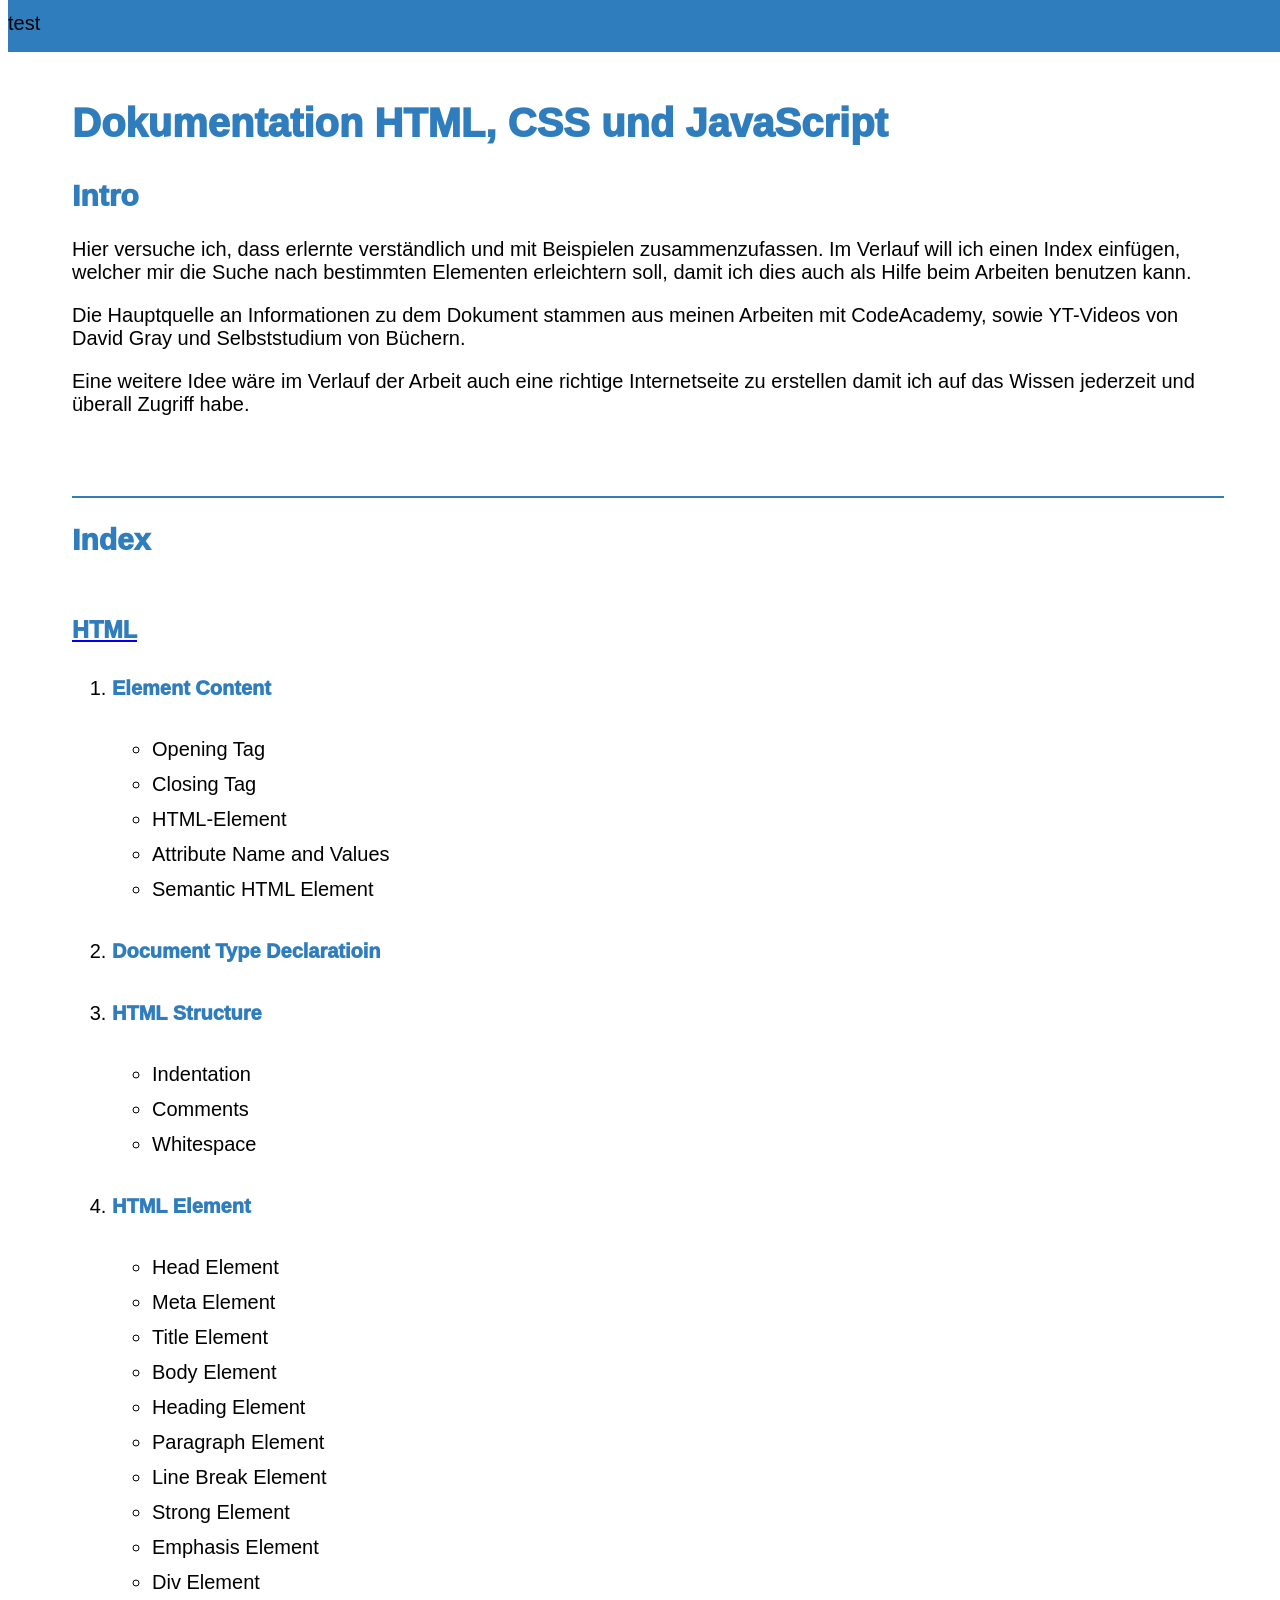
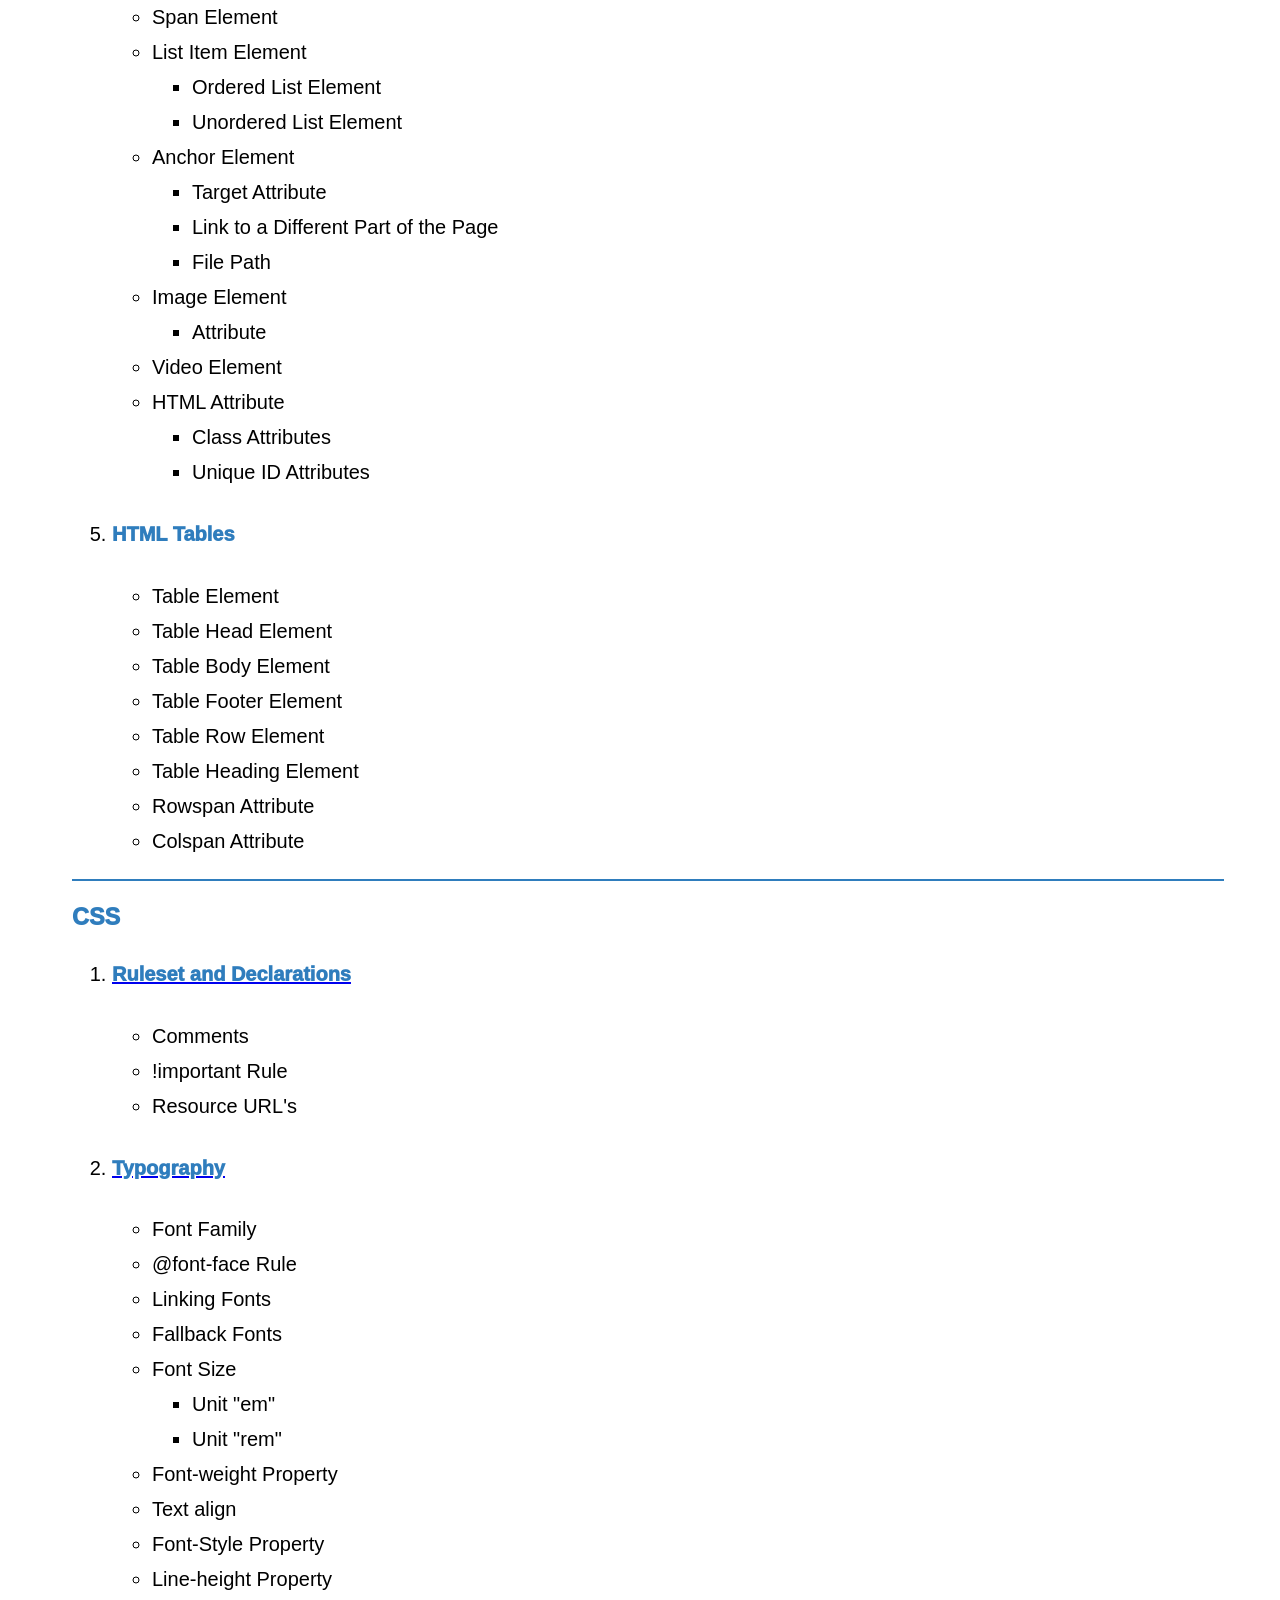
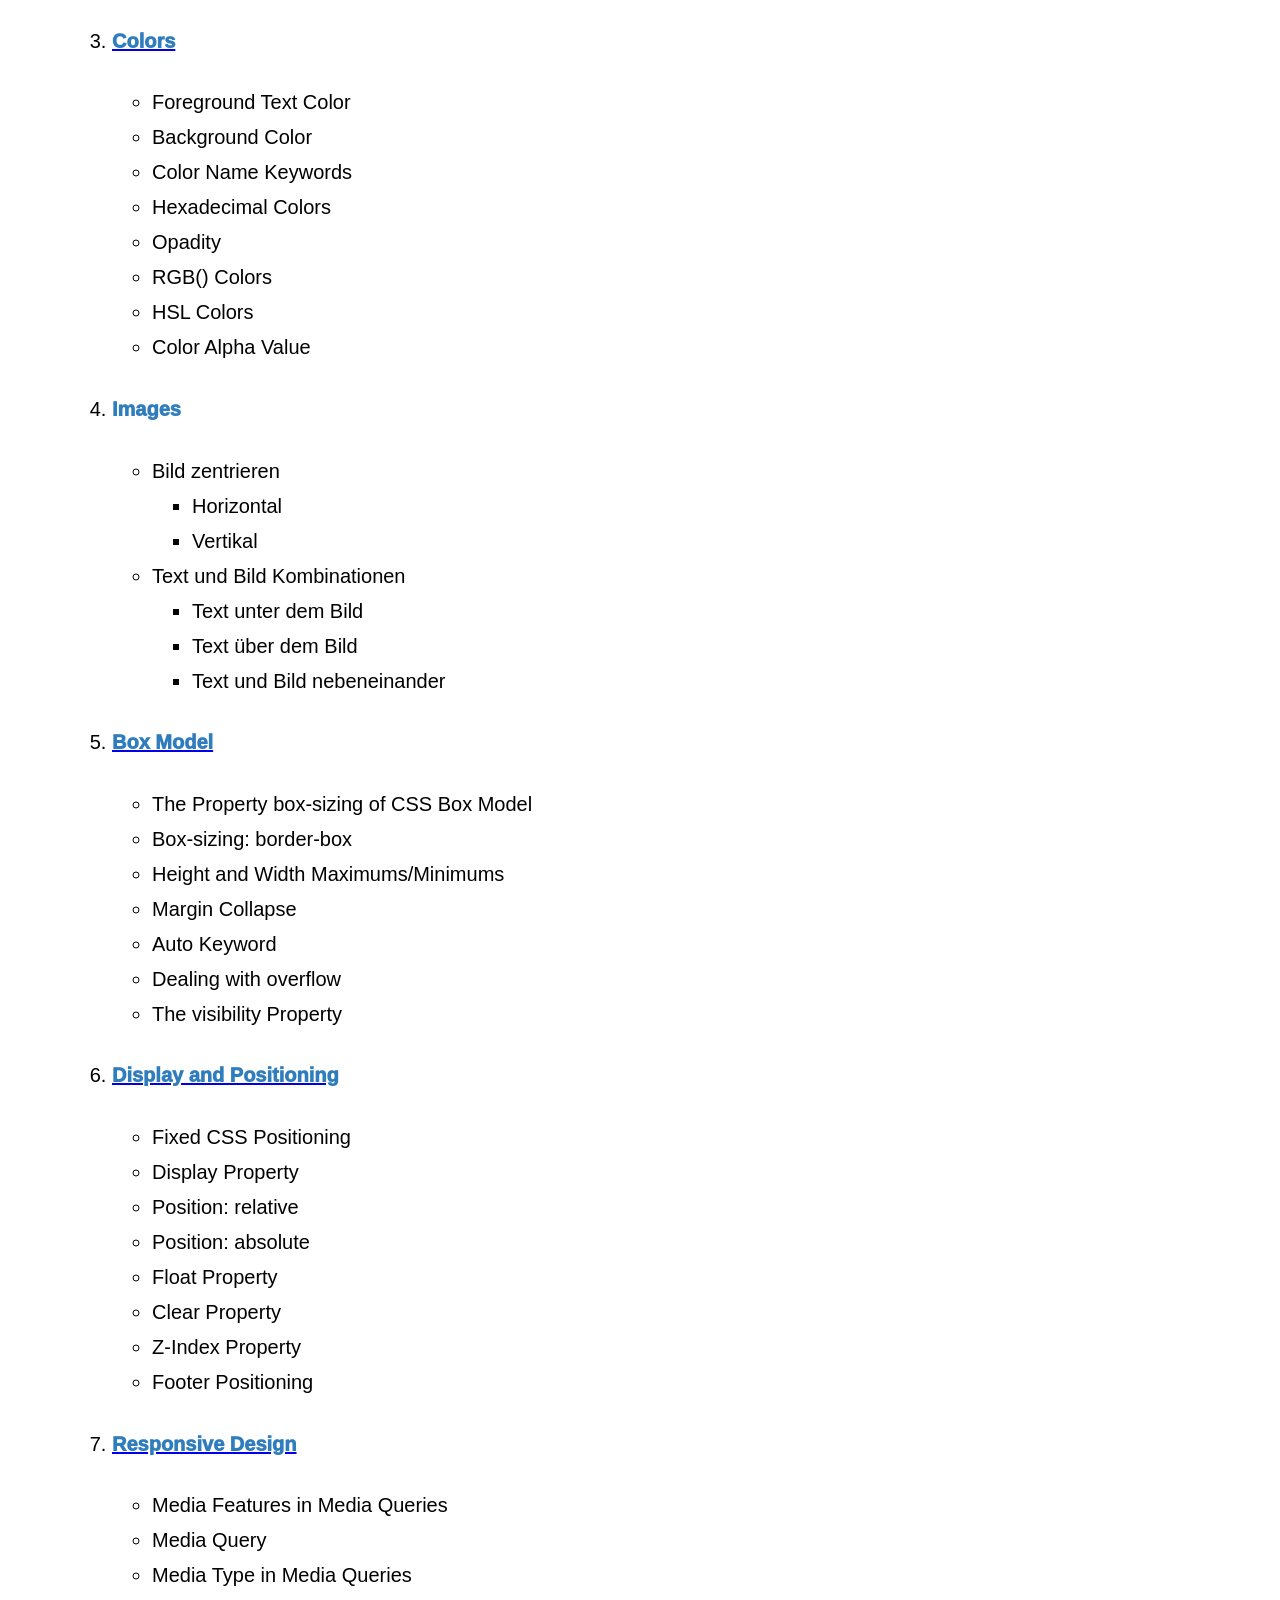
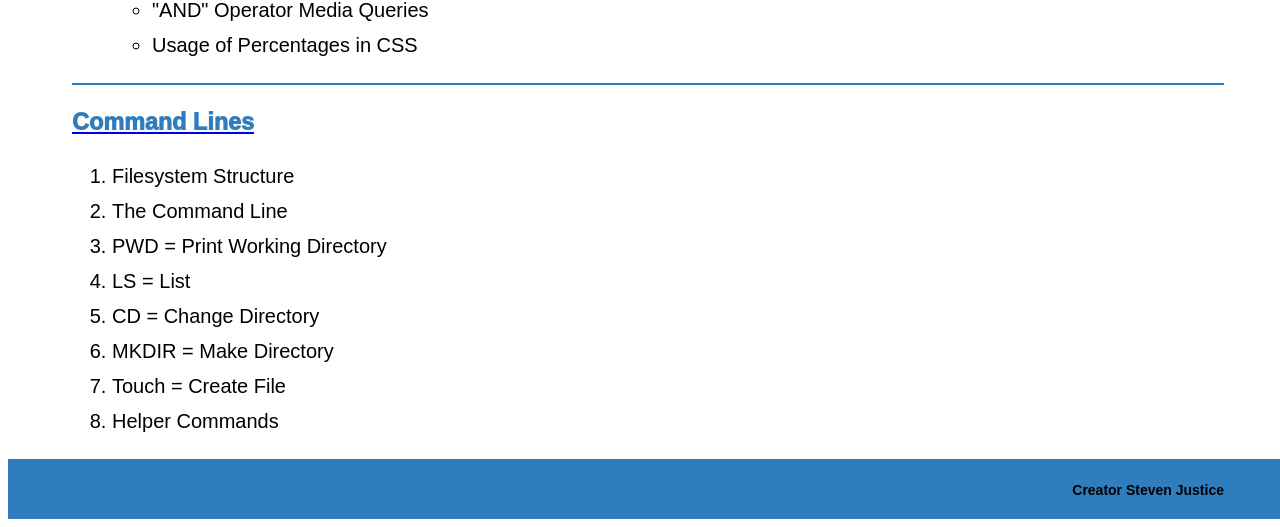
<file: EigeneProjekte/Eigene Dokumentation/index.html>
<!DOCTYPE html>
<html lang="en">
  <head>
    <meta charset="UTF-8" />
    <meta name="viewport" content="width=device-width, initial-scale=1.0" />
    <title>Dokumentation</title>
    <link rel="stylesheet" href="resources/css/layout.css" />
    <link rel="stylesheet" href="resources/css/index.css" />
  </head>
  <!--Testing GitHub-->
  <body>
    <header>
      <p>test</p>
    </header>
    <div class="container">
      <section class="intro">
        <h1>Dokumentation HTML, CSS und JavaScript</h1>
        <h2>Intro</h2>
        <p>
          Hier versuche ich, dass erlernte verständlich und mit Beispielen
          zusammenzufassen. Im Verlauf will ich einen Index einfügen, welcher
          mir die Suche nach bestimmten Elementen erleichtern soll, damit ich
          dies auch als Hilfe beim Arbeiten benutzen kann.
        </p>
        <p>
          Die Hauptquelle an Informationen zu dem Dokument stammen aus meinen
          Arbeiten mit CodeAcademy, sowie YT-Videos von David Gray und
          Selbststudium von Büchern.
        </p>
        <p>
          Eine weitere Idee wäre im Verlauf der Arbeit auch eine richtige
          Internetseite zu erstellen damit ich auf das Wissen jederzeit und
          überall Zugriff habe.
        </p>
      </section>
      <section class="index">
        <h2 class="h2index">Index</h2>
        <div class="htmlindex">
          <a href="html.html"><h3>HTML</h3></a>
          <ol>
            <li><h4>Element Content</h4></li>
            <ul>
              <li>Opening Tag</li>
              <li>Closing Tag</li>
              <li>HTML-Element</li>
              <li>Attribute Name and Values</li>
              <li>Semantic HTML Element</li>
            </ul>
            <li><h4>Document Type Declaratioin</h4></li>
            <li><h4>HTML Structure</h4></li>
            <ul>
              <li>Indentation</li>
              <li>Comments</li>
              <li>Whitespace</li>
            </ul>
            <li><h4>HTML Element</h4></li>
            <ul>
              <li>Head Element</li>
              <li>Meta Element</li>
              <li>Title Element</li>
              <li>Body Element</li>
              <li>Heading Element</li>
              <li>Paragraph Element</li>
              <li>Line Break Element</li>
              <li>Strong Element</li>
              <li>Emphasis Element</li>
              <li>Div Element</li>
              <li>Span Element</li>
              <li>List Item Element</li>
              <ul>
                <li>Ordered List Element</li>
                <li>Unordered List Element</li>
              </ul>
              <li>Anchor Element</li>
              <ul>
                <li>Target Attribute</li>
                <li>Link to a Different Part of the Page</li>
                <li>File Path</li>
              </ul>
              <li>Image Element</li>
              <ul>
                <li>Attribute</li>
              </ul>
              <li>Video Element</li>
              <li>HTML Attribute</li>
              <ul>
                <li>Class Attributes</li>
                <li>Unique ID Attributes</li>
              </ul>
            </ul>
            <li><h4>HTML Tables</h4></li>
            <ul>
              <li>Table Element</li>
              <li>Table Head Element</li>
              <li>Table Body Element</li>
              <li>Table Footer Element</li>
              <li>Table Row Element</li>
              <li>Table Heading Element</li>
              <li>Rowspan Attribute</li>
              <li>Colspan Attribute</li>
            </ul>
          </ol>
        </div>
        <div class="cssindex">
          <h3>CSS</h3>
          <ol>
            <li>
              <a href="css_ruleset_declarations.html"
                ><h4>Ruleset and Declarations</h4></a
              >
            </li>
            <ul>
              <li>Comments</li>
              <li>!important Rule</li>
              <li>Resource URL's</li>
            </ul>
            <li>
              <a href="css_typography.html"><h4>Typography</h4></a>
            </li>
            <ul>
              <li>Font Family</li>
              <li>@font-face Rule</li>
              <li>Linking Fonts</li>
              <li>Fallback Fonts</li>
              <li>Font Size</li>
              <ul>
                <li>Unit "em"</li>
                <li>Unit "rem"</li>
              </ul>
              <li>Font-weight Property</li>
              <li>Text align</li>
              <li>Font-Style Property</li>
              <li>Line-height Property</li>
            </ul>
            <li>
              <a href="css_colors.html"><h4>Colors</h4></a>
            </li>
            <ul>
              <li>Foreground Text Color</li>
              <li>Background Color</li>
              <li>Color Name Keywords</li>
              <li>Hexadecimal Colors</li>
              <li>Opadity</li>
              <li>RGB() Colors</li>
              <li>HSL Colors</li>
              <li>Color Alpha Value</li>
            </ul>
            <li><h4>Images</h4></li>
            <ul>
              <li>Bild zentrieren</li>
              <ul>
                <li>Horizontal</li>
                <li>Vertikal</li>
              </ul>
              <li>Text und Bild Kombinationen</li>
              <ul>
                <li>Text unter dem Bild</li>
                <li>Text über dem Bild</li>
                <li>Text und Bild nebeneinander</li>
              </ul>
            </ul>
            <li>
              <a href="css_boxmodel.html"><h4>Box Model</h4></a>
            </li>
            <ul>
              <li>The Property box-sizing of CSS Box Model</li>
              <li>Box-sizing: border-box</li>
              <li>Height and Width Maximums/Minimums</li>
              <li>Margin Collapse</li>
              <li>Auto Keyword</li>
              <li>Dealing with overflow</li>
              <li>The visibility Property</li>
            </ul>
            <li>
              <a href="css_display_positioning.html"
                ><h4>Display and Positioning</h4></a
              >
            </li>
            <ul>
              <li>Fixed CSS Positioning</li>
              <li>Display Property</li>
              <li>Position: relative</li>
              <li>Position: absolute</li>
              <li>Float Property</li>
              <li>Clear Property</li>
              <li>Z-Index Property</li>
              <li>Footer Positioning</li>
            </ul>
            <li>
              <a href="css_responsivedesign.html"><h4>Responsive Design</h4></a>
            </li>
            <ul>
              <li>Media Features in Media Queries</li>
              <li>Media Query</li>
              <li>Media Type in Media Queries</li>
              <li>"AND" Operator Media Queries</li>
              <li>Usage of Percentages in CSS</li>
            </ul>
          </ol>
        </div>
        <div class="commandindex">
          <a href="commandlines.html"><h3>Command Lines</h3></a>
          <ol>
            <li>Filesystem Structure</li>
            <li>The Command Line</li>
            <li>PWD = Print Working Directory</li>
            <li>LS = List</li>
            <li>CD = Change Directory</li>
            <li>MKDIR = Make Directory</li>
            <li>Touch = Create File</li>
            <li>Helper Commands</li>
          </ol>
        </div>
      </section>
      <footer>
        <p class="pfooter">Creator Steven Justice</p>
      </footer>
    </div>
  </body>
</html>
</file>
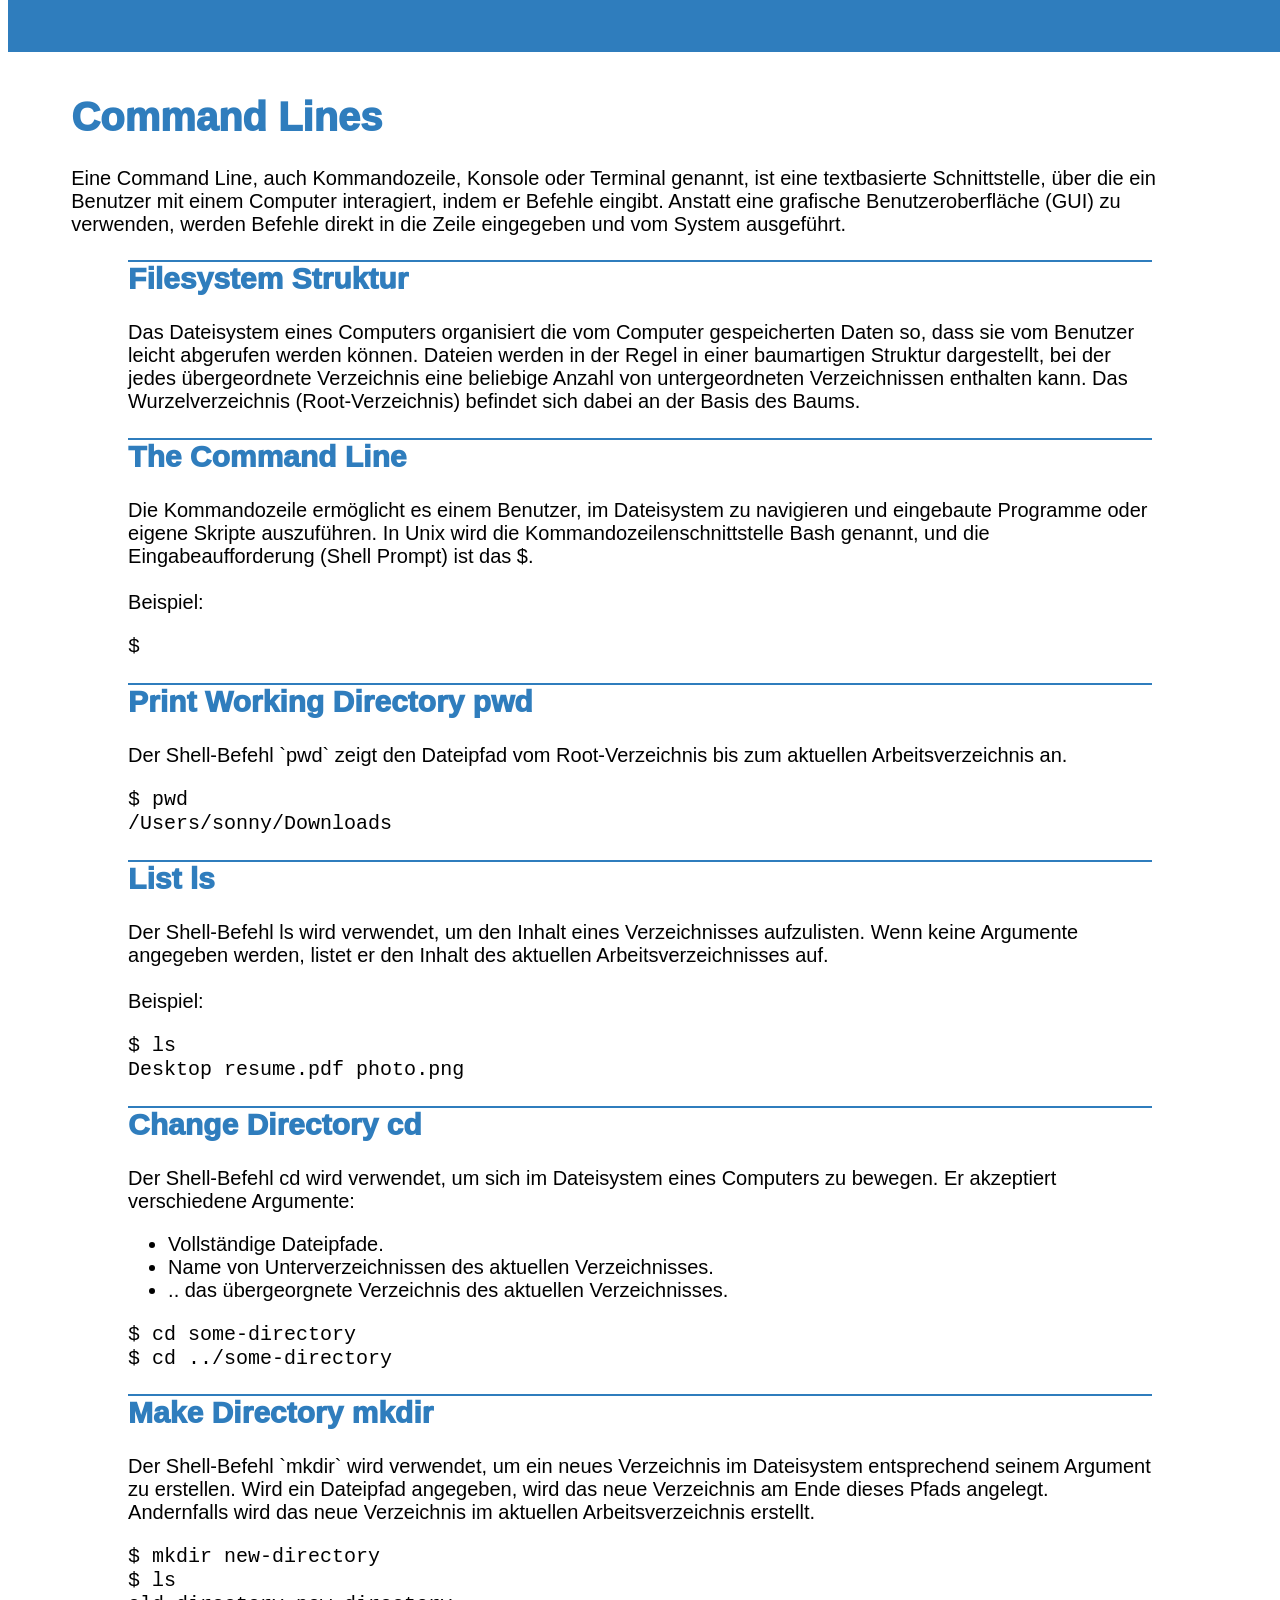
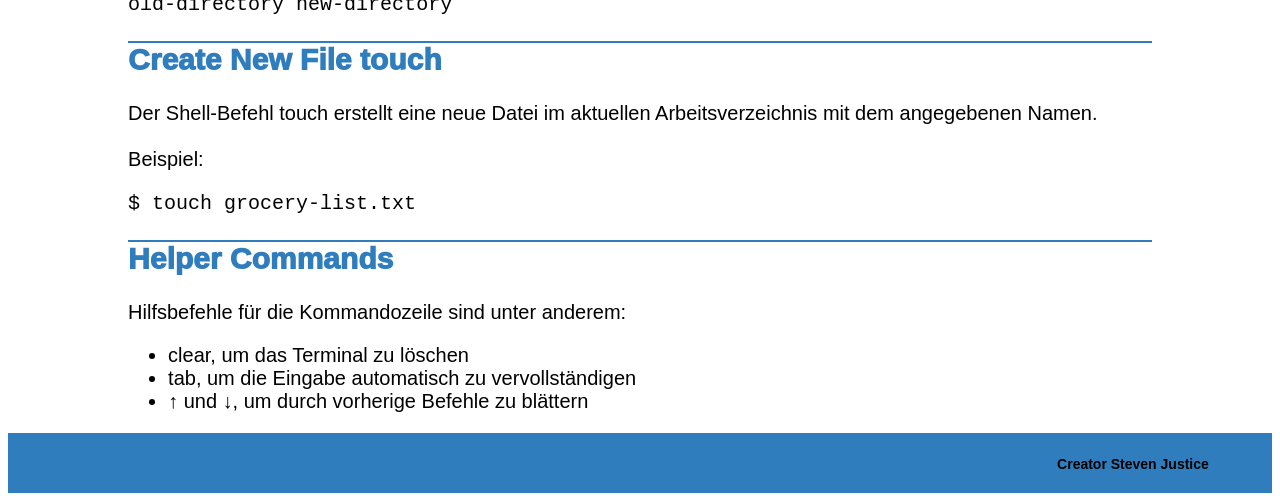
<file: EigeneProjekte/Eigene Dokumentation/commandlines.html>
<!DOCTYPE html>
<html lang="en">
  <head>
    <meta charset="UTF-8" />
    <meta name="viewport" content="width=device-width, initial-scale=1.0" />
    <title>Command Lines</title>
    <link rel="stylesheet" href="resources/css/layout.css" />
    <link rel="stylesheet" href="resources/css/commandlines.css" />
  </head>
  <body>
    <header></header>
    <div class="container">
      <main>
        <h1>Command Lines</h1>
        <p>
          Eine Command Line, auch Kommandozeile, Konsole oder Terminal genannt,
          ist eine textbasierte Schnittstelle, über die ein Benutzer mit einem
          Computer interagiert, indem er Befehle eingibt. Anstatt eine grafische
          Benutzeroberfläche (GUI) zu verwenden, werden Befehle direkt in die
          Zeile eingegeben und vom System ausgeführt.
        </p>
        <section class="filesystem">
          <h2>Filesystem Struktur</h2>
          <p>
            Das Dateisystem eines Computers organisiert die vom Computer
            gespeicherten Daten so, dass sie vom Benutzer leicht abgerufen
            werden können. Dateien werden in der Regel in einer baumartigen
            Struktur dargestellt, bei der jedes übergeordnete Verzeichnis eine
            beliebige Anzahl von untergeordneten Verzeichnissen enthalten kann.
            Das Wurzelverzeichnis (Root-Verzeichnis) befindet sich dabei an der
            Basis des Baums.
          </p>
        </section>
        <section class="commandline">
          <h2>The Command Line</h2>
          <p>
            Die Kommandozeile ermöglicht es einem Benutzer, im Dateisystem zu
            navigieren und eingebaute Programme oder eigene Skripte auszuführen.
            In Unix wird die Kommandozeilenschnittstelle Bash genannt, und die
            Eingabeaufforderung (Shell Prompt) ist das $.
            <br /><br />
            Beispiel:
          </p>
          <code class="bspcommandline"> $ </code>
        </section>
        <section class="pwd">
          <h2>Print Working Directory pwd</h2>
          <p>
            Der Shell-Befehl `pwd` zeigt den Dateipfad vom Root-Verzeichnis bis
            zum aktuellen Arbeitsverzeichnis an.
          </p>
          <code class="bsppwd">
            $ pwd <br />
            /Users/sonny/Downloads
          </code>
        </section>
        <section class="list">
          <h2>List ls</h2>
          <p>
            Der Shell-Befehl ls wird verwendet, um den Inhalt eines
            Verzeichnisses aufzulisten. Wenn keine Argumente angegeben werden,
            listet er den Inhalt des aktuellen Arbeitsverzeichnisses auf.
            <br /><br />
            Beispiel:
          </p>
          <code class="bsplist">
            $ ls <br />
            Desktop resume.pdf photo.png
          </code>
        </section>
        <section class="changedirectory">
          <h2>Change Directory cd</h2>
          <p>
            Der Shell-Befehl cd wird verwendet, um sich im Dateisystem eines
            Computers zu bewegen. Er akzeptiert verschiedene Argumente:
          </p>
          <ul>
            <li>Vollständige Dateipfade.</li>
            <li>Name von Unterverzeichnissen des aktuellen Verzeichnisses.</li>
            <li>
              .. das übergeorgnete Verzeichnis des aktuellen Verzeichnisses.
            </li>
          </ul>
          <code class="bspchangedirectory">
            $ cd some-directory <br />
            $ cd ../some-directory
          </code>
        </section>
        <section class="mkdir">
          <h2>Make Directory mkdir</h2>
          <p>
            Der Shell-Befehl `mkdir` wird verwendet, um ein neues Verzeichnis im
            Dateisystem entsprechend seinem Argument zu erstellen. Wird ein
            Dateipfad angegeben, wird das neue Verzeichnis am Ende dieses Pfads
            angelegt. Andernfalls wird das neue Verzeichnis im aktuellen
            Arbeitsverzeichnis erstellt.
          </p>
          <code class="bspmkdir">
            $ mkdir new-directory <br />
            $ ls <br />
            old-directory new-directory
          </code>
        </section>
        <section class="touch">
          <h2>Create New File touch</h2>
          <p>
            Der Shell-Befehl touch erstellt eine neue Datei im aktuellen
            Arbeitsverzeichnis mit dem angegebenen Namen.
            <br /><br />
            Beispiel:
          </p>
          <code class="bsptouch">
            $ touch grocery-list.txt
          </code>
        </section>
        <section class="helper">
            <h2>Helper Commands</h2>
            <p>Hilfsbefehle für die Kommandozeile sind unter anderem:</p>
            <ul>
                <li>clear, um das Terminal zu löschen</li>
                <li>tab, um die Eingabe automatisch zu vervollständigen</li>
                <li>↑ und ↓, um durch vorherige Befehle zu blättern</li>
            </ul>
        </section>
      </main>
    </div>
    <footer>
      <p class="pfooter">Creator Steven Justice</p>
    </footer>
  </body>
</html>
</file>
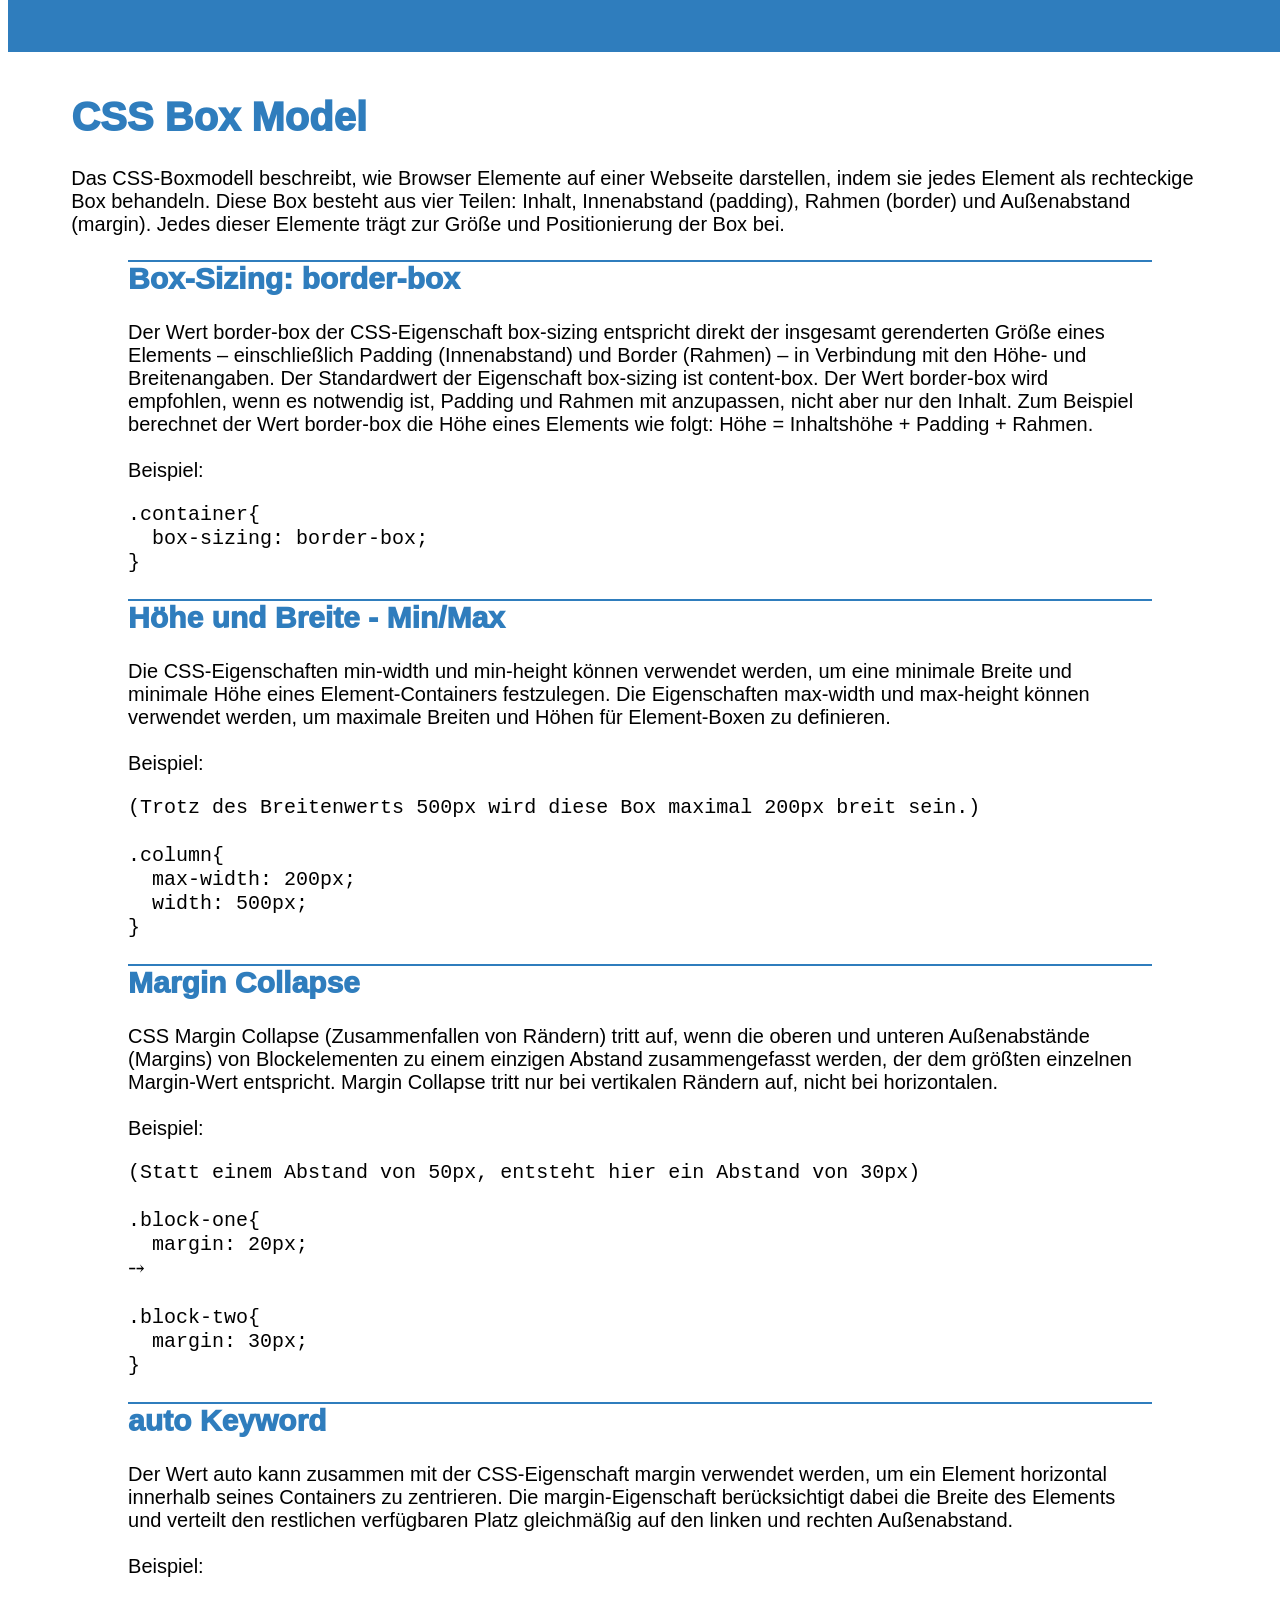
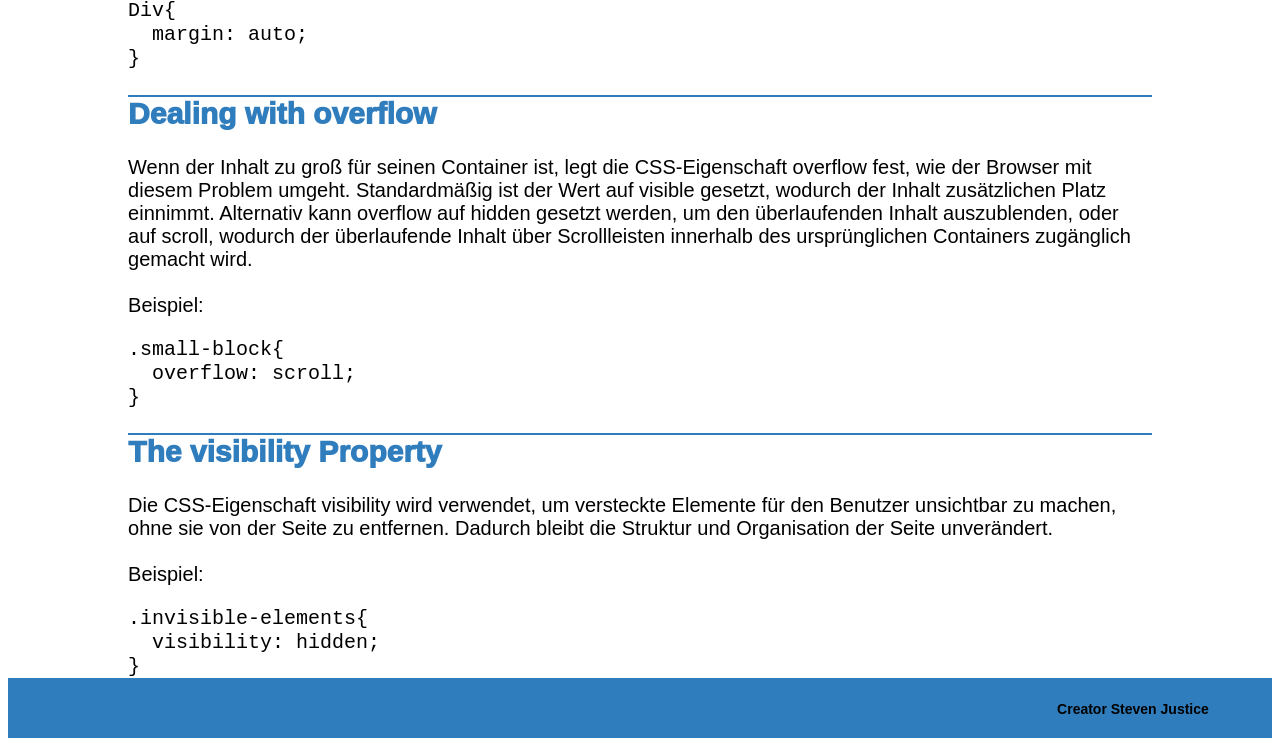
<file: EigeneProjekte/Eigene Dokumentation/css_boxmodel.html>
<!DOCTYPE html>
<html lang="en">
  <head>
    <meta charset="UTF-8" />
    <meta name="viewport" content="width=device-width, initial-scale=1.0" />
    <title>CSS Box Model</title>
    <link rel="stylesheet" href="resources/css/layout.css" />
    <link rel="stylesheet" href="resources/css/css_boxmodel.css" />
  </head>
  <body>
    <header></header>
    <div class="container">
      <main>
        <h1>CSS Box Model</h1>
        <p>
          Das CSS-Boxmodell beschreibt, wie Browser Elemente auf einer Webseite
          darstellen, indem sie jedes Element als rechteckige Box behandeln.
          Diese Box besteht aus vier Teilen: Inhalt, Innenabstand (padding),
          Rahmen (border) und Außenabstand (margin). Jedes dieser Elemente trägt
          zur Größe und Positionierung der Box bei.
        </p>
        <section class="boxsizing">
          <h2>Box-Sizing: border-box</h2>
          <p>
            Der Wert border-box der CSS-Eigenschaft box-sizing entspricht direkt
            der insgesamt gerenderten Größe eines Elements – einschließlich
            Padding (Innenabstand) und Border (Rahmen) – in Verbindung mit den
            Höhe- und Breitenangaben. Der Standardwert der Eigenschaft
            box-sizing ist content-box. Der Wert border-box wird empfohlen, wenn
            es notwendig ist, Padding und Rahmen mit anzupassen, nicht aber nur
            den Inhalt. Zum Beispiel berechnet der Wert border-box die Höhe
            eines Elements wie folgt: Höhe = Inhaltshöhe + Padding + Rahmen.
            <br /><br />
            Beispiel:
          </p>
          <code class="bspboxsizing">
            .container&lbrace;<br />
            &nbsp;&nbsp;box-sizing: border-box;<br />
            &rbrace;
          </code>
        </section>
        <section class="minmax">
          <h2>Höhe und Breite - Min/Max</h2>
          <p>
            Die CSS-Eigenschaften min-width und min-height können verwendet
            werden, um eine minimale Breite und minimale Höhe eines
            Element-Containers festzulegen. Die Eigenschaften max-width und
            max-height können verwendet werden, um maximale Breiten und Höhen
            für Element-Boxen zu definieren.
            <br /><br />
            Beispiel:
          </p>
          <code class="bspminmax">
            (Trotz des Breitenwerts 500px wird diese Box maximal 200px breit
            sein.) <br /><br />
            .column&lbrace;<br />
            &nbsp;&nbsp;max-width: 200px;<br />
            &nbsp;&nbsp;width: 500px;<br />
            &rbrace;
          </code>
        </section>
        <section class="margincol">
          <h2>Margin Collapse</h2>
          <p>
            CSS Margin Collapse (Zusammenfallen von Rändern) tritt auf, wenn die
            oberen und unteren Außenabstände (Margins) von Blockelementen zu
            einem einzigen Abstand zusammengefasst werden, der dem größten
            einzelnen Margin-Wert entspricht. Margin Collapse tritt nur bei
            vertikalen Rändern auf, nicht bei horizontalen. <br /><br />
            Beispiel:
          </p>
          <code class="bspcolapse">
            (Statt einem Abstand von 50px, entsteht hier ein Abstand von 30px)
            <br /><br />
            .block-one&lbrace;<br />
            &nbsp;&nbsp;margin: 20px;<br />
            &rbarr;
            <br /><br />
            .block-two&lbrace;<br />
            &nbsp;&nbsp;margin: 30px;<br />
            &rbrace;
          </code>
        </section>
        <section class="autokey">
          <h2>auto Keyword</h2>
          <p>
            Der Wert auto kann zusammen mit der CSS-Eigenschaft margin verwendet
            werden, um ein Element horizontal innerhalb seines Containers zu
            zentrieren. Die margin-Eigenschaft berücksichtigt dabei die Breite
            des Elements und verteilt den restlichen verfügbaren Platz
            gleichmäßig auf den linken und rechten Außenabstand. <br /><br />
            Beispiel:
          </p>
          <code class="bspauto">
            Div&lbrace;<br />
            &nbsp;&nbsp;margin: auto;<br />
            &rbrace;
          </code>
        </section>
        <section class="overflow">
          <h2>Dealing with overflow</h2>
          <p>
            Wenn der Inhalt zu groß für seinen Container ist, legt die
            CSS-Eigenschaft overflow fest, wie der Browser mit diesem Problem
            umgeht. Standardmäßig ist der Wert auf visible gesetzt, wodurch der
            Inhalt zusätzlichen Platz einnimmt. Alternativ kann overflow auf
            hidden gesetzt werden, um den überlaufenden Inhalt auszublenden,
            oder auf scroll, wodurch der überlaufende Inhalt über Scrollleisten
            innerhalb des ursprünglichen Containers zugänglich gemacht wird.
            <br /><br />
            Beispiel:
          </p>
          <code class="bspoverflow">
            .small-block&lbrace;<br />
            &nbsp;&nbsp;overflow: scroll;<br />
            &rbrace;
          </code>
        </section>
        <section class="visibility">
          <h2>The visibility Property</h2>
          <p>
            Die CSS-Eigenschaft visibility wird verwendet, um versteckte
            Elemente für den Benutzer unsichtbar zu machen, ohne sie von der
            Seite zu entfernen. Dadurch bleibt die Struktur und Organisation der
            Seite unverändert.
            <br /><br />
            Beispiel:
          </p>
          <code class="bspvisibility">
            .invisible-elements&lbrace;<br />
            &nbsp;&nbsp;visibility: hidden;<br />
            &rbrace;
          </code>
        </section>
      </main>
    </div>
    <footer>
      <p class="pfooter">Creator Steven Justice</p>
    </footer>
  </body>
</html>
</file>
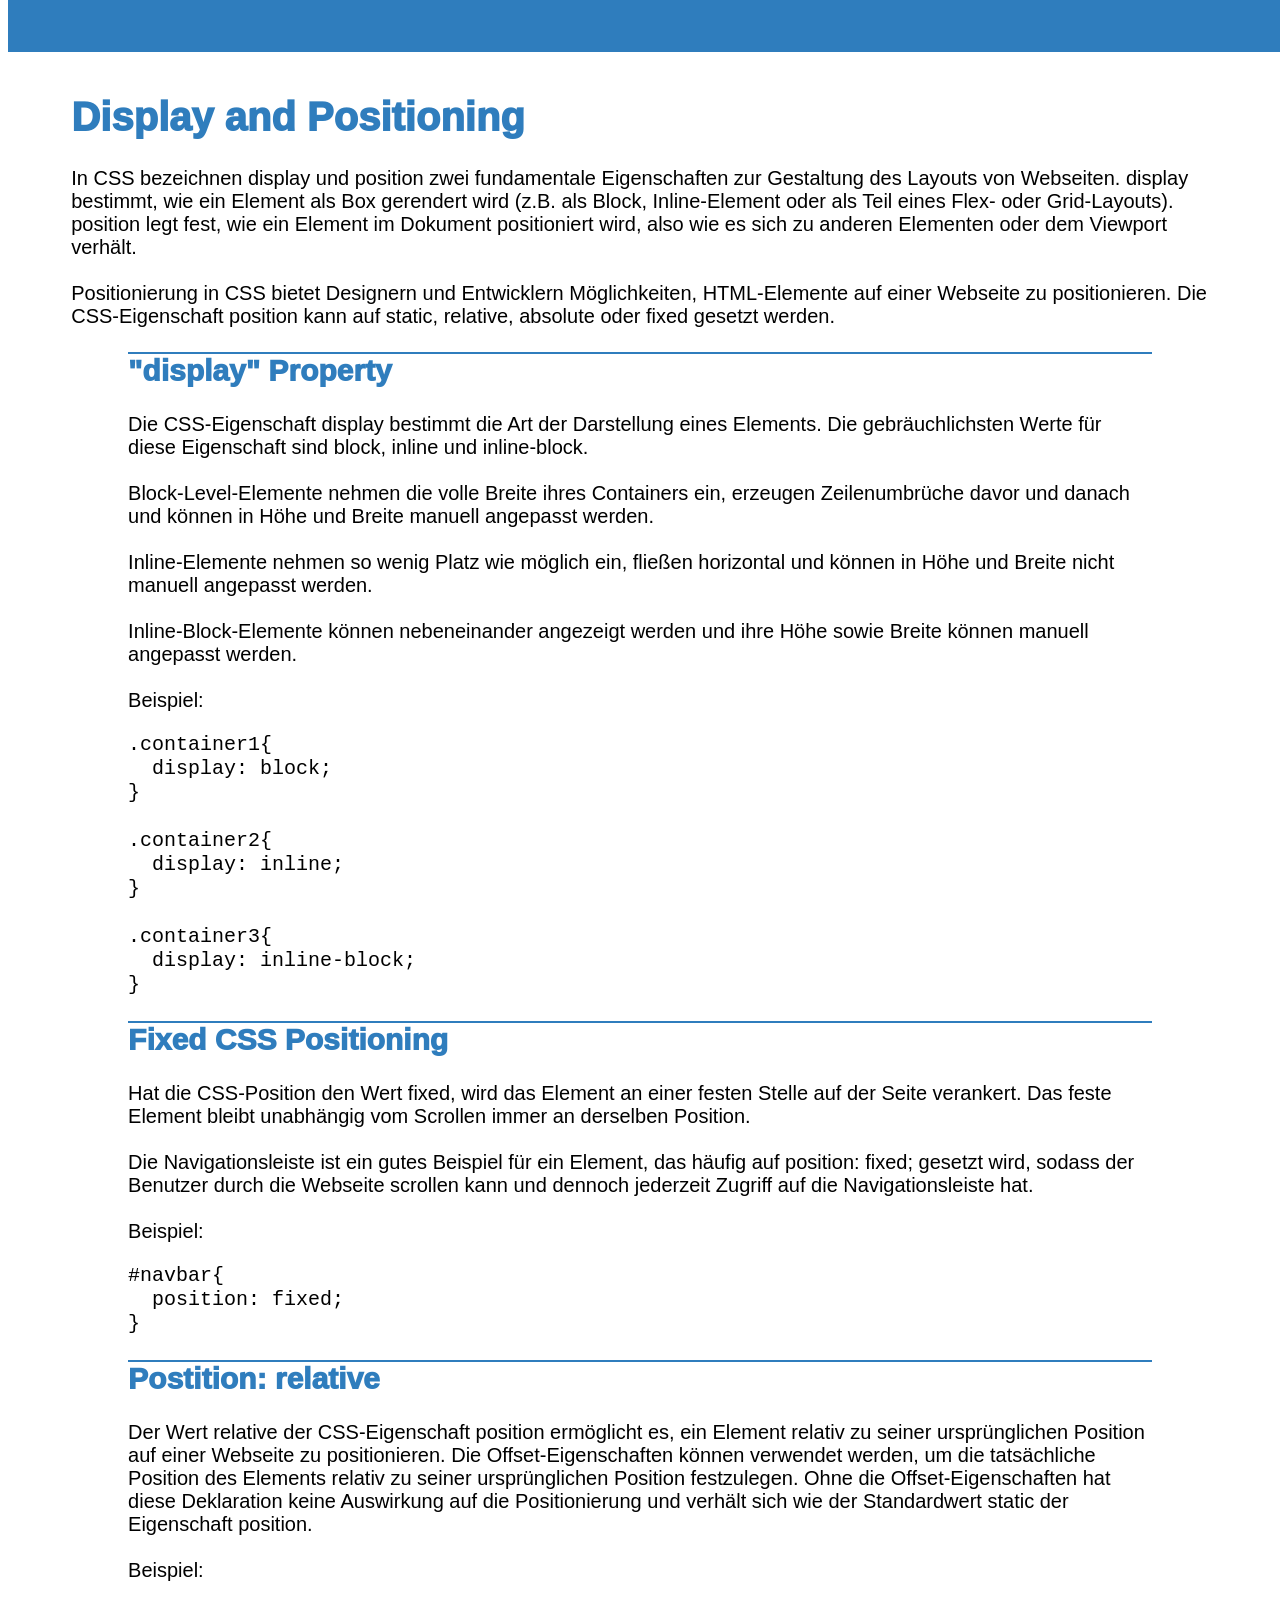
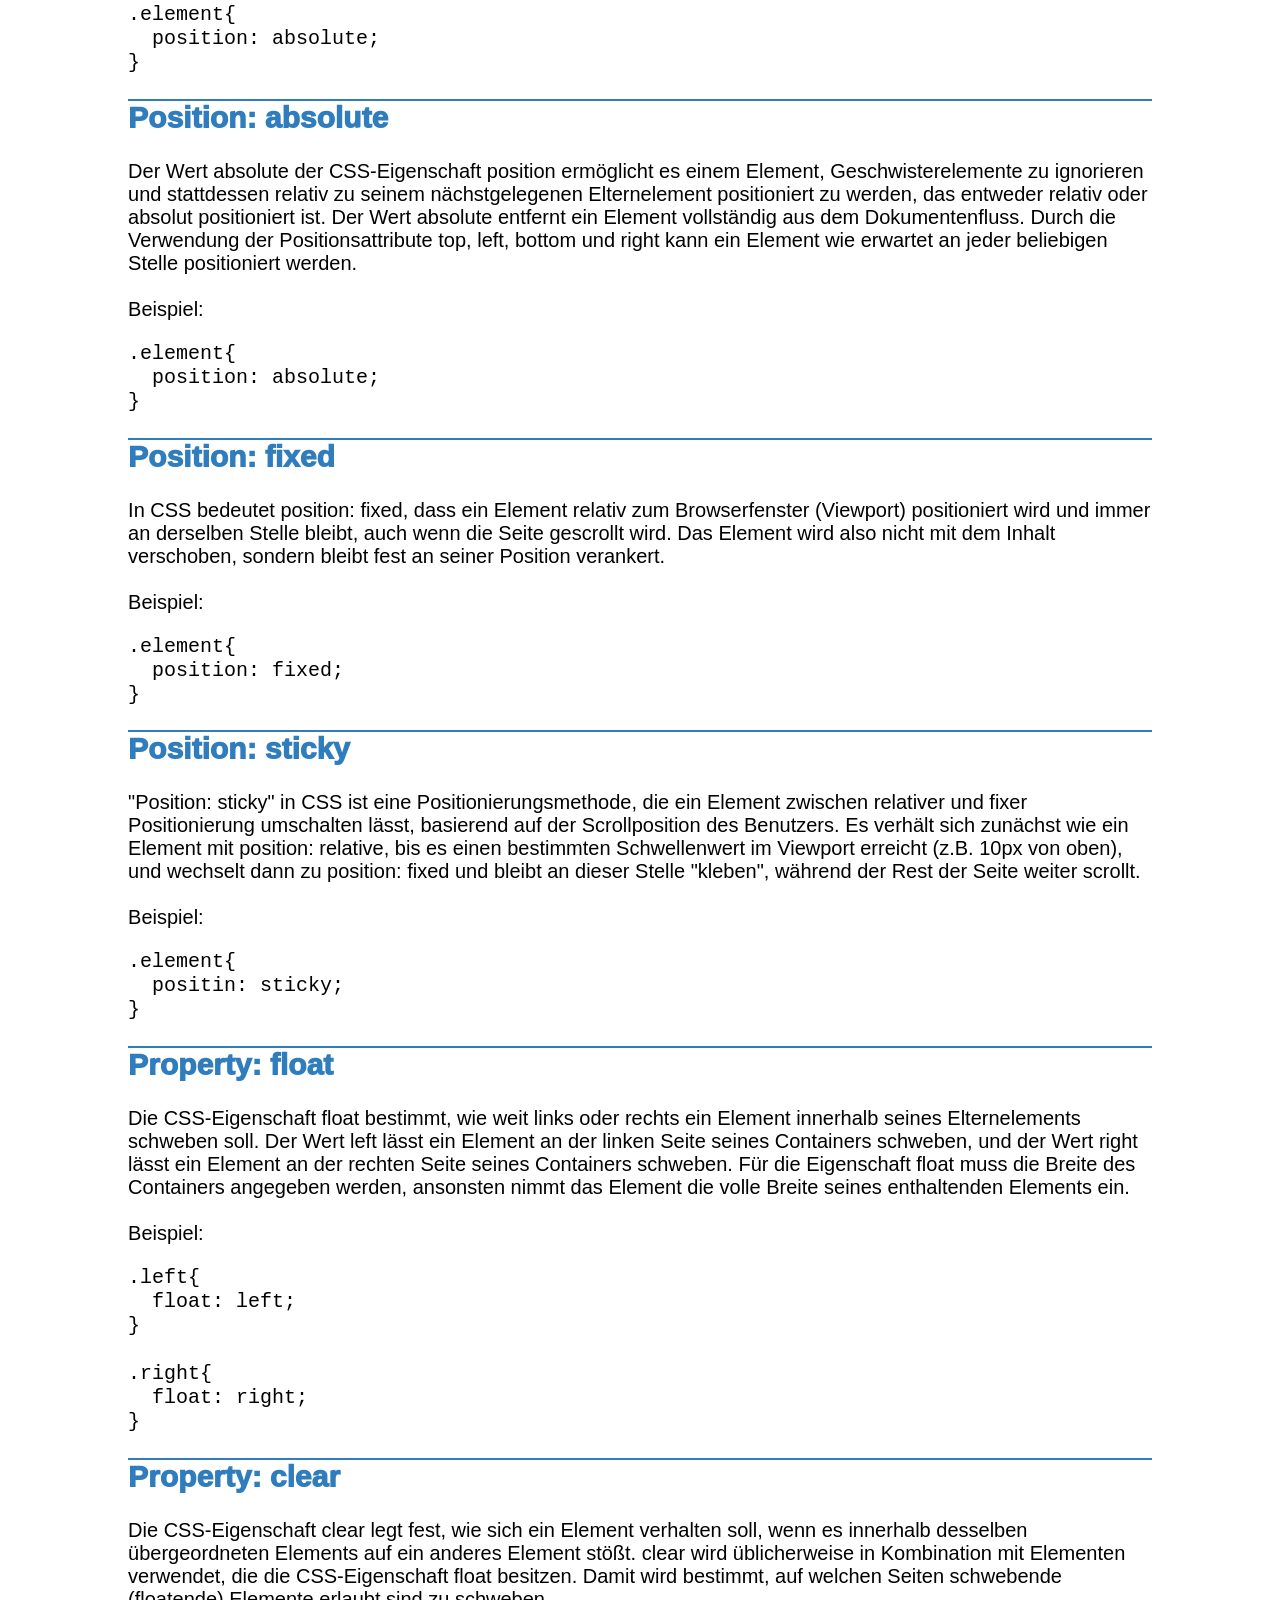
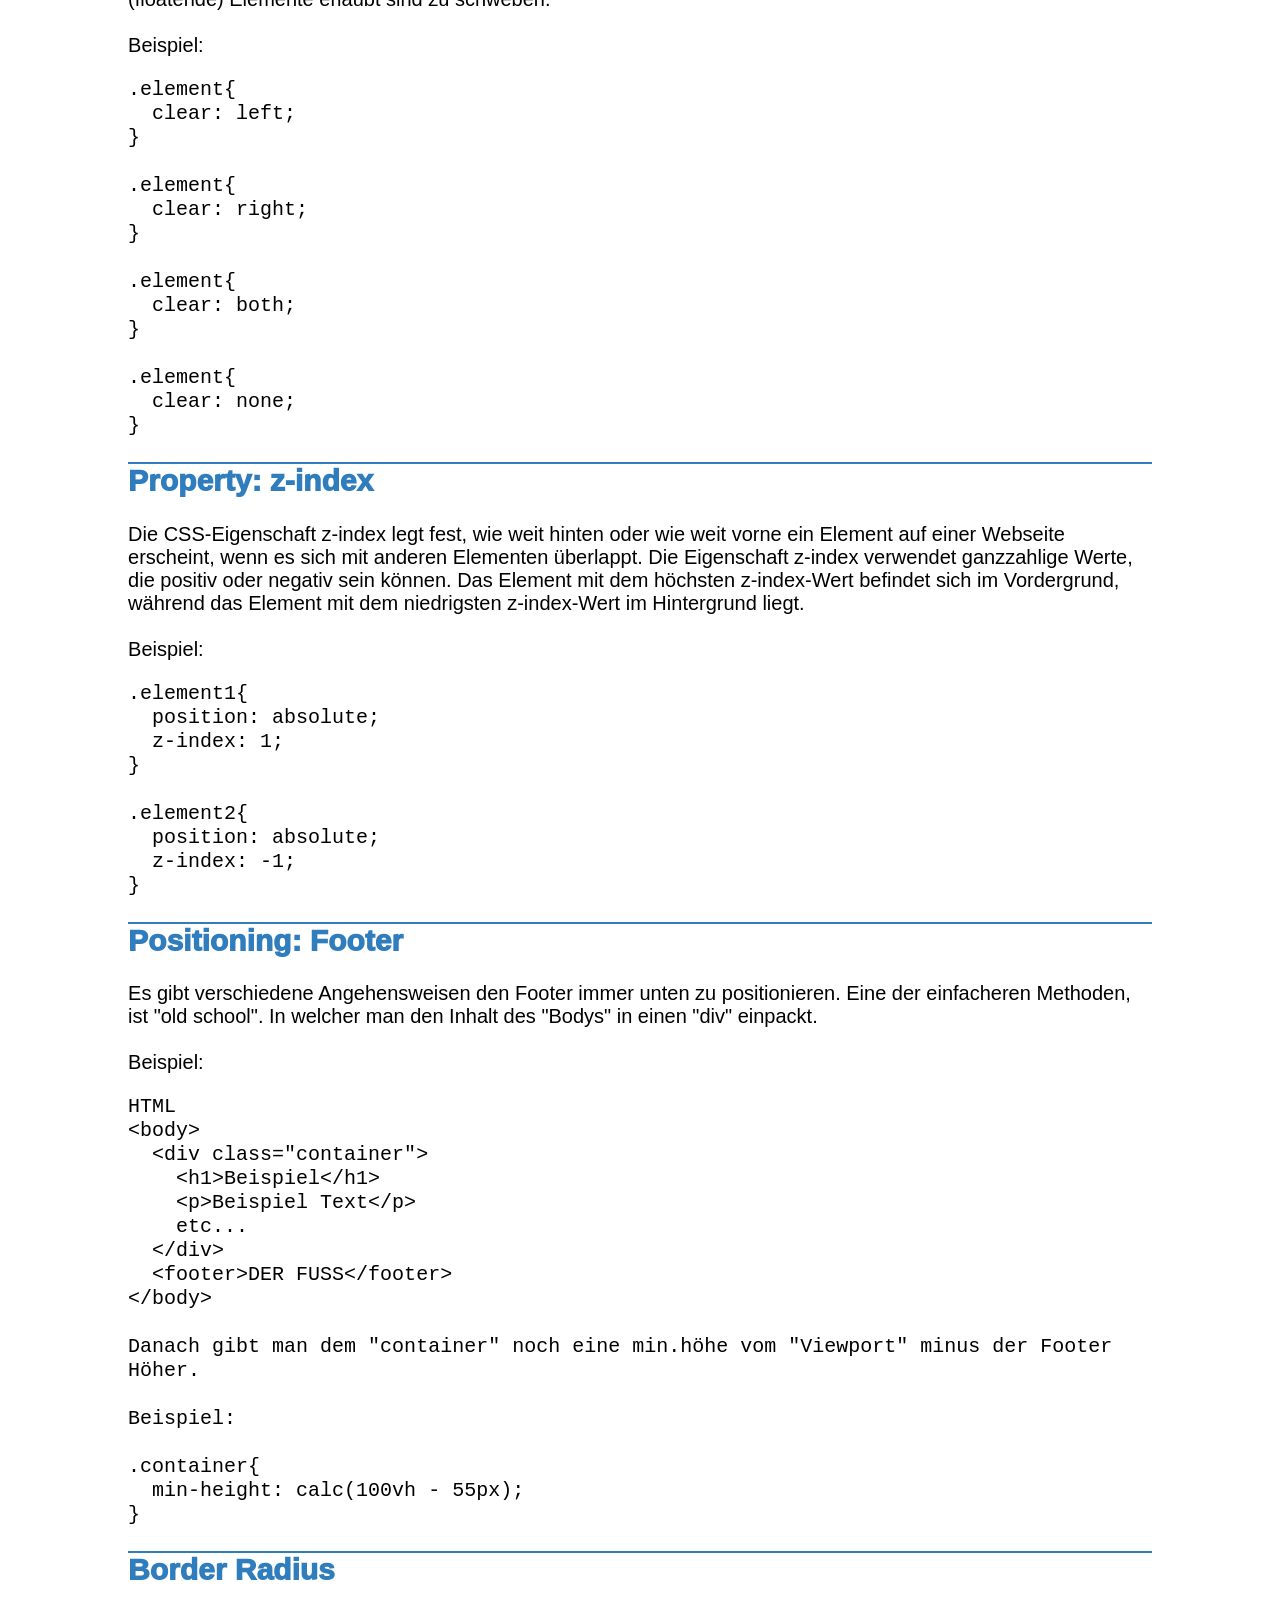
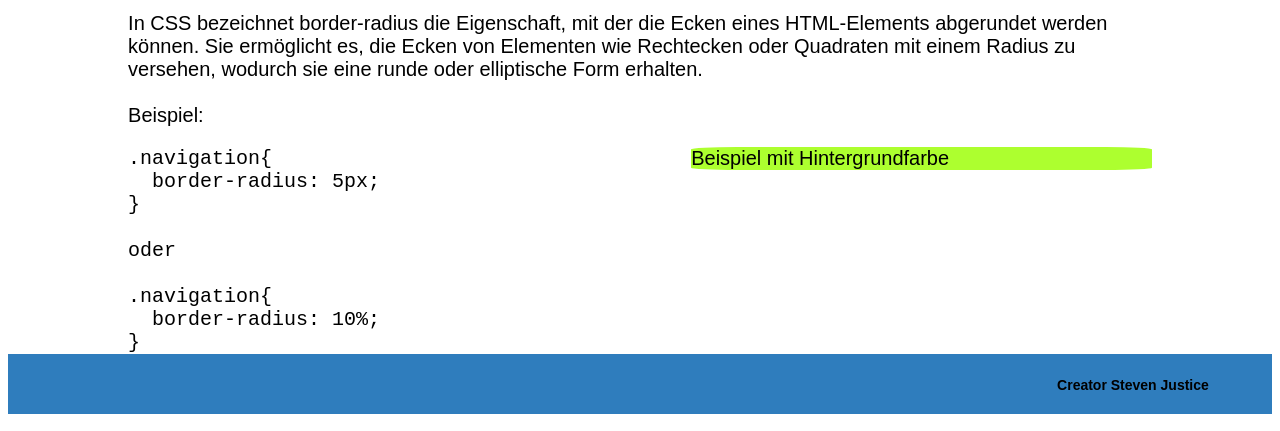
<file: EigeneProjekte/Eigene Dokumentation/css_display_positioning.html>
<!DOCTYPE html>
<html lang="en">
  <head>
    <meta charset="UTF-8" />
    <meta name="viewport" content="width=device-width, initial-scale=1.0" />
    <title>Display and Positioning</title>
    <link rel="stylesheet" href="resources/css/layout.css" />
    <link rel="stylesheet" href="resources/css/css_display_positioning.css" />
  </head>
  <body>
    <header></header>
    <div class="container">
      <main>
        <h1>Display and Positioning</h1>
        <p>
          In CSS bezeichnen display und position zwei fundamentale Eigenschaften
          zur Gestaltung des Layouts von Webseiten. display bestimmt, wie ein
          Element als Box gerendert wird (z.B. als Block, Inline-Element oder
          als Teil eines Flex- oder Grid-Layouts). position legt fest, wie ein
          Element im Dokument positioniert wird, also wie es sich zu anderen
          Elementen oder dem Viewport verhält.
          <br /><br />
          Positionierung in CSS bietet Designern und Entwicklern Möglichkeiten,
          HTML-Elemente auf einer Webseite zu positionieren. Die CSS-Eigenschaft
          position kann auf static, relative, absolute oder fixed gesetzt
          werden.
        </p>
        <section class="display">
          <h2>"display" Property</h2>
          <p>
            Die CSS-Eigenschaft display bestimmt die Art der Darstellung eines
            Elements. Die gebräuchlichsten Werte für diese Eigenschaft sind
            block, inline und inline-block. <br /><br />
            Block-Level-Elemente nehmen die volle Breite ihres Containers ein,
            erzeugen Zeilenumbrüche davor und danach und können in Höhe und
            Breite manuell angepasst werden. <br /><br />
            Inline-Elemente nehmen so wenig Platz wie möglich ein, fließen
            horizontal und können in Höhe und Breite nicht manuell angepasst
            werden. <br /><br />
            Inline-Block-Elemente können nebeneinander angezeigt werden und ihre
            Höhe sowie Breite können manuell angepasst werden.
            <br /><br />
            Beispiel:
          </p>
          <code class="bspdisplay">
            .container1&lbrace;<br />
            &nbsp;&nbsp;display: block;<br />
            &rbrace;
            <br /><br />
            .container2&lbrace;<br />
            &nbsp;&nbsp;display: inline;<br />
            &rbrace;
            <br /><br />
            .container3&lbrace;<br />
            &nbsp;&nbsp;display: inline-block;<br />
            &rbrace;
          </code>
        </section>
        <section class="fixed">
          <h2>Fixed CSS Positioning</h2>
          <p>
            Hat die CSS-Position den Wert fixed, wird das Element an einer
            festen Stelle auf der Seite verankert. Das feste Element bleibt
            unabhängig vom Scrollen immer an derselben Position. <br /><br />
            Die Navigationsleiste ist ein gutes Beispiel für ein Element, das
            häufig auf position: fixed; gesetzt wird, sodass der Benutzer durch
            die Webseite scrollen kann und dennoch jederzeit Zugriff auf die
            Navigationsleiste hat.
            <br /><br />
            Beispiel:
          </p>
          <code class="bspfixed">
            #navbar&lbrace;<br />
            &nbsp;&nbsp;position: fixed;<br />
            &rbrace;
          </code>
        </section>
        <section class="relative">
          <h2>Postition: relative</h2>
          <p>
            Der Wert relative der CSS-Eigenschaft position ermöglicht es, ein
            Element relativ zu seiner ursprünglichen Position auf einer Webseite
            zu positionieren. Die Offset-Eigenschaften können verwendet werden,
            um die tatsächliche Position des Elements relativ zu seiner
            ursprünglichen Position festzulegen. Ohne die Offset-Eigenschaften
            hat diese Deklaration keine Auswirkung auf die Positionierung und
            verhält sich wie der Standardwert static der Eigenschaft position.
            <br /><br />
            Beispiel:
          </p>
          <code class="bsprelative">
            .element&lbrace;<br />
            &nbsp;&nbsp;position: absolute;<br />
            &rbrace;
          </code>
        </section>
        <section class="absolute">
          <h2>Position: absolute</h2>
          <p>
            Der Wert absolute der CSS-Eigenschaft position ermöglicht es einem
            Element, Geschwisterelemente zu ignorieren und stattdessen relativ
            zu seinem nächstgelegenen Elternelement positioniert zu werden, das
            entweder relativ oder absolut positioniert ist. Der Wert absolute
            entfernt ein Element vollständig aus dem Dokumentenfluss. Durch die
            Verwendung der Positionsattribute top, left, bottom und right kann
            ein Element wie erwartet an jeder beliebigen Stelle positioniert
            werden.
            <br /><br />
            Beispiel:
          </p>
          <code class="bspabsolute">
            .element&lbrace;<br />
            &nbsp;&nbsp;position: absolute;<br />
            &rbrace;
          </code>
        </section>
        <section class="fixed">
          <h2>Position: fixed</h2>
          <p>
            In CSS bedeutet position: fixed, dass ein Element relativ zum
            Browserfenster (Viewport) positioniert wird und immer an derselben
            Stelle bleibt, auch wenn die Seite gescrollt wird. Das Element wird
            also nicht mit dem Inhalt verschoben, sondern bleibt fest an seiner
            Position verankert.
            <br /><br />
            Beispiel:
          </p>
          <code class="bspfixed">
            .element&lbrace;<br />
            &nbsp;&nbsp;position: fixed;<br />
            &rbrace;
          </code>
        </section>
        <section class="sticky">
          <h2>Position: sticky</h2>
          <p>
            "Position: sticky" in CSS ist eine Positionierungsmethode, die ein
            Element zwischen relativer und fixer Positionierung umschalten
            lässt, basierend auf der Scrollposition des Benutzers. Es verhält
            sich zunächst wie ein Element mit position: relative, bis es einen
            bestimmten Schwellenwert im Viewport erreicht (z.B. 10px von oben),
            und wechselt dann zu position: fixed und bleibt an dieser Stelle
            "kleben", während der Rest der Seite weiter scrollt.
            <br /><br />
            Beispiel:
          </p>
          <code class="bspsticky">
            .element&lbrace;<br />
            &nbsp;&nbsp;positin: sticky;<br />
            &rbrace;
          </code>
        </section>
        <section class="float">
          <h2>Property: float</h2>
          <p>
            Die CSS-Eigenschaft float bestimmt, wie weit links oder rechts ein
            Element innerhalb seines Elternelements schweben soll. Der Wert left
            lässt ein Element an der linken Seite seines Containers schweben,
            und der Wert right lässt ein Element an der rechten Seite seines
            Containers schweben. Für die Eigenschaft float muss die Breite des
            Containers angegeben werden, ansonsten nimmt das Element die volle
            Breite seines enthaltenden Elements ein.
            <br /><br />
            Beispiel:
          </p>
          <code class="bspfloat">
            .left&lbrace;<br />
            &nbsp;&nbsp;float: left;<br />
            &rbrace;<br /><br />
            .right&lbrace;<br />
            &nbsp;&nbsp;float: right;<br />
            &rbrace;
          </code>
        </section>
        <section class="clear">
          <h2>Property: clear</h2>
          <p>
            Die CSS-Eigenschaft clear legt fest, wie sich ein Element verhalten
            soll, wenn es innerhalb desselben übergeordneten Elements auf ein
            anderes Element stößt. clear wird üblicherweise in Kombination mit
            Elementen verwendet, die die CSS-Eigenschaft float besitzen. Damit
            wird bestimmt, auf welchen Seiten schwebende (floatende) Elemente
            erlaubt sind zu schweben.
            <br /><br />
            Beispiel:
          </p>
          <code class="bspclear">
            .element&lbrace;<br />
            &nbsp;&nbsp;clear: left;<br />
            &rbrace;
            <br /><br />
            .element&lbrace;<br />
            &nbsp;&nbsp;clear: right;<br />
            &rbrace;
            <br /><br />
            .element&lbrace;<br />
            &nbsp;&nbsp;clear: both;<br />
            &rbrace;
            <br /><br />
            .element&lbrace;<br />
            &nbsp;&nbsp;clear: none;<br />
            &rbrace;
          </code>
        </section>
        <section class="zindex">
          <h2>Property: z-index</h2>
          <p>
            Die CSS-Eigenschaft z-index legt fest, wie weit hinten oder wie weit
            vorne ein Element auf einer Webseite erscheint, wenn es sich mit
            anderen Elementen überlappt. Die Eigenschaft z-index verwendet
            ganzzahlige Werte, die positiv oder negativ sein können. Das Element
            mit dem höchsten z-index-Wert befindet sich im Vordergrund, während
            das Element mit dem niedrigsten z-index-Wert im Hintergrund liegt.
            <br /><br />
            Beispiel:
          </p>
          <code class="bspzindex">
            .element1&lbrace;<br />
            &nbsp;&nbsp;position: absolute;<br />
            &nbsp;&nbsp;z-index: 1;<br />
            &rbrace;
            <br /><br />
            .element2&lbrace;<br />
            &nbsp;&nbsp;position: absolute;<br />
            &nbsp;&nbsp;z-index: -1;<br />
            &rbrace;
          </code>
        </section>
        <section class="footerpos">
          <h2>Positioning: Footer</h2>
          <p>
            Es gibt verschiedene Angehensweisen den Footer immer unten zu
            positionieren. Eine der einfacheren Methoden, ist "old school". In
            welcher man den Inhalt des "Bodys" in einen "div" einpackt.
            <br /><br />
            Beispiel:
          </p>
          <code class="bspfooterpos">
            HTML <br />
            &lt;body&gt;<br />
            &nbsp;&nbsp;&lt;div class="container"&gt;<br />
            &nbsp;&nbsp;&nbsp;&nbsp;&lt;h1&gt;Beispiel&lt;/h1&gt; <br />
            &nbsp;&nbsp;&nbsp;&nbsp;&lt;p&gt;Beispiel Text&lt;/p&gt; <br />
            &nbsp;&nbsp;&nbsp;&nbsp;etc... <br />
            &nbsp;&nbsp;&lt;/div&gt;<br />
            &nbsp;&nbsp;&lt;footer&gt;DER FUSS&lt;/footer&gt;<br />
            &lt;/body&gt;<br /><br />
            Danach gibt man dem "container" noch eine min.höhe vom "Viewport"
            minus der Footer Höher.
            <br /><br />
            Beispiel:
            <br /><br />
            .container&lbrace;<br />
            &nbsp;&nbsp;min-height: calc(100vh - 55px);<br />
            &rbrace;
          </code>
        </section>
        <section class="borderrad">
          <h2>Border Radius</h2>
          <p>
            In CSS bezeichnet border-radius die Eigenschaft, mit der die Ecken
            eines HTML-Elements abgerundet werden können. Sie ermöglicht es, die
            Ecken von Elementen wie Rechtecken oder Quadraten mit einem Radius
            zu versehen, wodurch sie eine runde oder elliptische Form erhalten.
            <br><br>
            Beispiel:
          </p>
          <code class="bspborderrad">
            .navigation&lbrace;<br>
            &nbsp;&nbsp;border-radius: 5px;<br>
            &rbrace;<br><br>
            oder
            <br><br>
            .navigation&lbrace;<br>
            &nbsp;&nbsp;border-radius: 10%;<br>
            &rbrace;
          </code>
          <div class="bspborderrad1">
            Beispiel mit Hintergrundfarbe
          </div>
        </section>
      </main>
    </div>
    <footer>
      <p class="pfooter">Creator Steven Justice</p>
    </footer>
  </body>
</html>
</file>
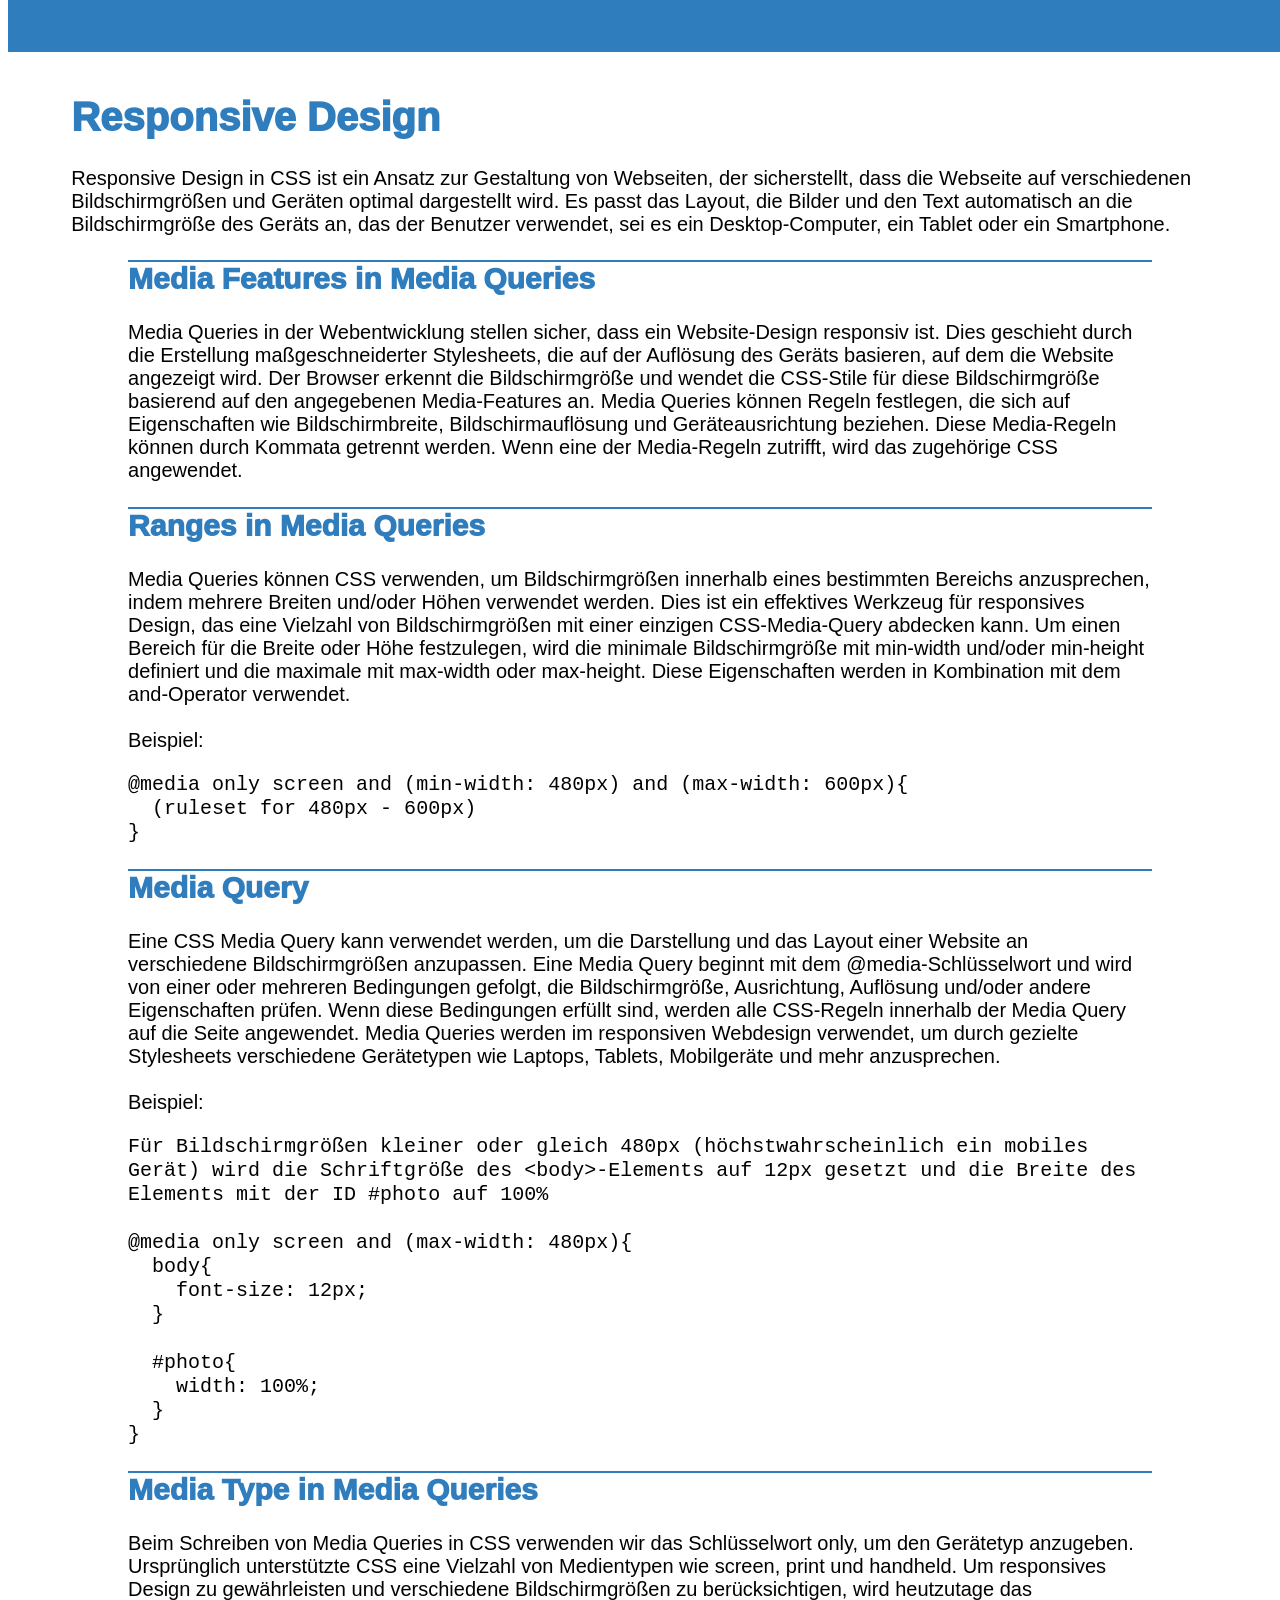
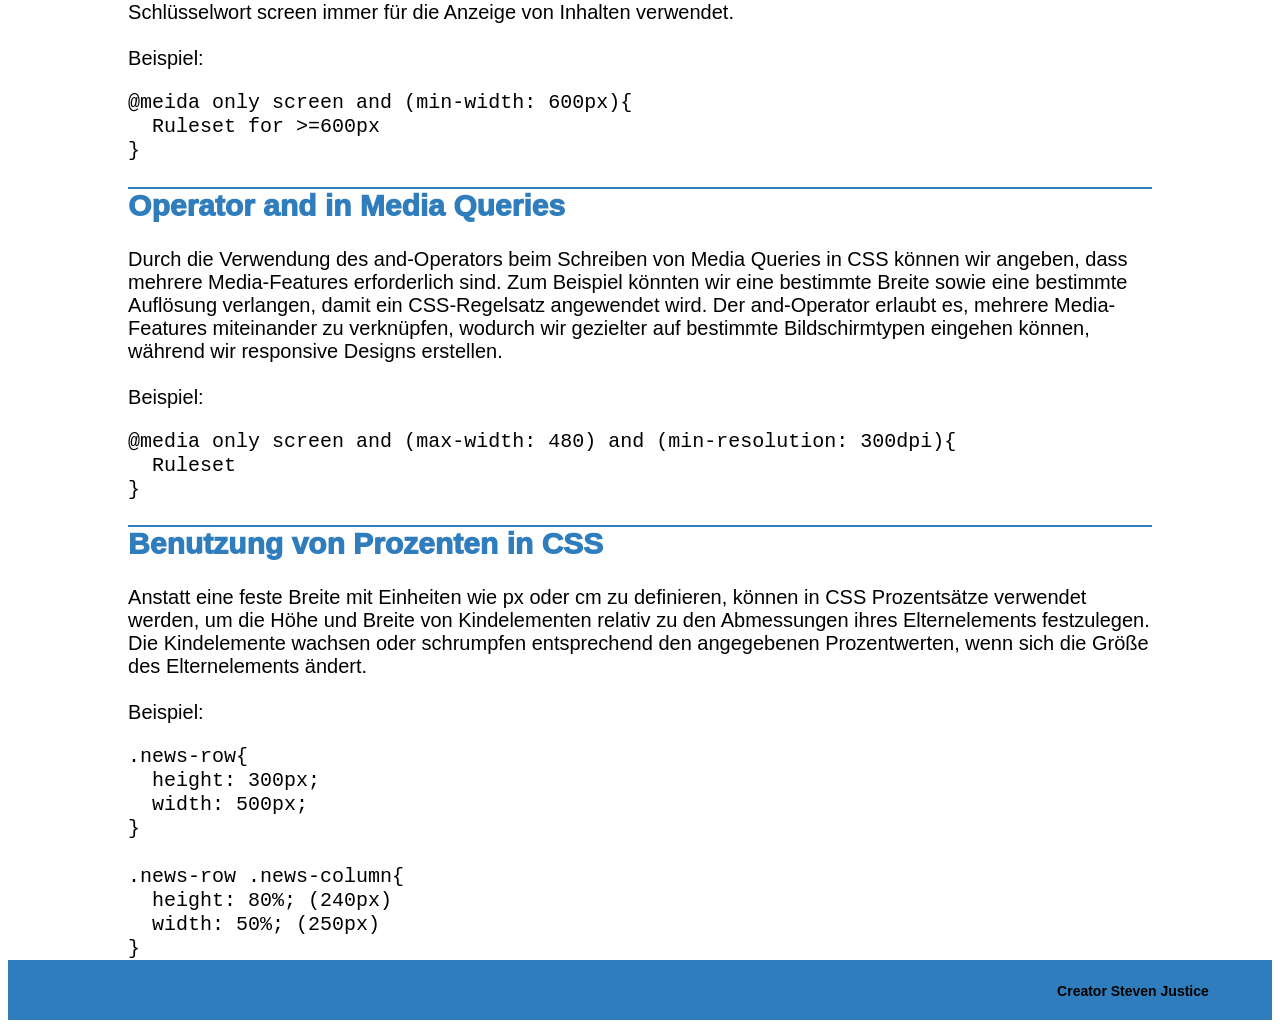
<file: EigeneProjekte/Eigene Dokumentation/css_responsivedesign.html>
<!DOCTYPE html>
<html lang="en">
  <head>
    <meta charset="UTF-8" />
    <meta name="viewport" content="width=device-width, initial-scale=1.0" />
    <title>Responsive Design</title>
    <link rel="stylesheet" href="resources/css/layout.css" />
    <link rel="stylesheet" href="resources/css/css_responsivedesign.css" />
  </head>
  <body>
    <header></header>
    <div class="container">
      <main>
        <h1>Responsive Design</h1>
        <p>
          Responsive Design in CSS ist ein Ansatz zur Gestaltung von Webseiten,
          der sicherstellt, dass die Webseite auf verschiedenen Bildschirmgrößen
          und Geräten optimal dargestellt wird. Es passt das Layout, die Bilder
          und den Text automatisch an die Bildschirmgröße des Geräts an, das der
          Benutzer verwendet, sei es ein Desktop-Computer, ein Tablet oder ein
          Smartphone.
        </p>
        <section class="mediafeature">
          <h2>Media Features in Media Queries</h2>
          <p>
            Media Queries in der Webentwicklung stellen sicher, dass ein
            Website-Design responsiv ist. Dies geschieht durch die Erstellung
            maßgeschneiderter Stylesheets, die auf der Auflösung des Geräts
            basieren, auf dem die Website angezeigt wird. Der Browser erkennt
            die Bildschirmgröße und wendet die CSS-Stile für diese
            Bildschirmgröße basierend auf den angegebenen Media-Features an.
            Media Queries können Regeln festlegen, die sich auf Eigenschaften
            wie Bildschirmbreite, Bildschirmauflösung und Geräteausrichtung
            beziehen. Diese Media-Regeln können durch Kommata getrennt werden.
            Wenn eine der Media-Regeln zutrifft, wird das zugehörige CSS
            angewendet.
          </p>
        </section>
        <section class="rangesmediaquerie">
          <h2>Ranges in Media Queries</h2>
          <p>
            Media Queries können CSS verwenden, um Bildschirmgrößen innerhalb
            eines bestimmten Bereichs anzusprechen, indem mehrere Breiten
            und/oder Höhen verwendet werden. Dies ist ein effektives Werkzeug
            für responsives Design, das eine Vielzahl von Bildschirmgrößen mit
            einer einzigen CSS-Media-Query abdecken kann. Um einen Bereich für
            die Breite oder Höhe festzulegen, wird die minimale Bildschirmgröße
            mit min-width und/oder min-height definiert und die maximale mit
            max-width oder max-height. Diese Eigenschaften werden in Kombination
            mit dem and-Operator verwendet.
            <br /><br />
            Beispiel:
          </p>
          <code class="bsprange">
            @media only screen and (min-width: 480px) and (max-width:
            600px)&lbrace;<br />
            &nbsp;&nbsp;(ruleset for 480px - 600px) <br />
            &rbrace;
          </code>
        </section>
        <section class="mediaquerie">
          <h2>Media Query</h2>
          <p>
            Eine CSS Media Query kann verwendet werden, um die Darstellung und
            das Layout einer Website an verschiedene Bildschirmgrößen
            anzupassen. Eine Media Query beginnt mit dem @media-Schlüsselwort
            und wird von einer oder mehreren Bedingungen gefolgt, die
            Bildschirmgröße, Ausrichtung, Auflösung und/oder andere
            Eigenschaften prüfen. Wenn diese Bedingungen erfüllt sind, werden
            alle CSS-Regeln innerhalb der Media Query auf die Seite angewendet.
            Media Queries werden im responsiven Webdesign verwendet, um durch
            gezielte Stylesheets verschiedene Gerätetypen wie Laptops, Tablets,
            Mobilgeräte und mehr anzusprechen.
            <br /><br />
            Beispiel:
          </p>
          <code class="bspmediaquerie">
            Für Bildschirmgrößen kleiner oder gleich 480px (höchstwahrscheinlich
            ein mobiles Gerät) wird die Schriftgröße des &lt;body&gt;-Elements
            auf 12px gesetzt und die Breite des Elements mit der ID #photo auf
            100%
            <br /><br />
            @media only screen and (max-width: 480px)&lbrace;<br />
            &nbsp;&nbsp;body&lbrace;<br />
            &nbsp;&nbsp;&nbsp;&nbsp;font-size: 12px;<br />
            &nbsp;&nbsp;&rbrace;
            <br /><br />
            &nbsp;&nbsp;#photo&lbrace;<br />
            &nbsp;&nbsp;&nbsp;&nbsp;width: 100%;<br />
            &nbsp;&nbsp;&rbrace;<br />
            &rbrace;
          </code>
        </section>
        <section class="typemediaquery">
          <h2>Media Type in Media Queries</h2>
          <p>
            Beim Schreiben von Media Queries in CSS verwenden wir das
            Schlüsselwort only, um den Gerätetyp anzugeben. Ursprünglich
            unterstützte CSS eine Vielzahl von Medientypen wie screen, print und
            handheld. Um responsives Design zu gewährleisten und verschiedene
            Bildschirmgrößen zu berücksichtigen, wird heutzutage das
            Schlüsselwort screen immer für die Anzeige von Inhalten verwendet.
            <br /><br />
            Beispiel:
          </p>
          <code class="bsptypemediaquery">
            @meida only screen and (min-width: 600px)&lbrace;<br />
            &nbsp;&nbsp;Ruleset for &gt;=600px <br />
            &rbrace;
          </code>
        </section>
        <section class="andoperator">
          <h2>Operator and in Media Queries</h2>
          <p>
            Durch die Verwendung des and-Operators beim Schreiben von Media
            Queries in CSS können wir angeben, dass mehrere Media-Features
            erforderlich sind. Zum Beispiel könnten wir eine bestimmte Breite
            sowie eine bestimmte Auflösung verlangen, damit ein CSS-Regelsatz
            angewendet wird. Der and-Operator erlaubt es, mehrere Media-Features
            miteinander zu verknüpfen, wodurch wir gezielter auf bestimmte
            Bildschirmtypen eingehen können, während wir responsive Designs
            erstellen.
            <br /><br />
            Beispiel:
          </p>
          <code class="bspandoperator">
            @media only screen and (max-width: 480) and (min-resolution:
            300dpi)&lbrace;<br />
            &nbsp;&nbsp;Ruleset <br />
            &rbrace;
          </code>
        </section>
        <section class="percentages">
          <h2>Benutzung von Prozenten in CSS</h2>
          <p>
            Anstatt eine feste Breite mit Einheiten wie px oder cm zu
            definieren, können in CSS Prozentsätze verwendet werden, um die Höhe
            und Breite von Kindelementen relativ zu den Abmessungen ihres
            Elternelements festzulegen. Die Kindelemente wachsen oder schrumpfen
            entsprechend den angegebenen Prozentwerten, wenn sich die Größe des
            Elternelements ändert.
            <br><br>
            Beispiel:
          </p>
          <code class="bsppercentages">
            .news-row&lbrace;<br>
            &nbsp;&nbsp;height: 300px;<br>
            &nbsp;&nbsp;width: 500px;<br>
            &rbrace;<br><br>
            .news-row .news-column&lbrace;<br>
            &nbsp;&nbsp;height: 80%; (240px) <br>
            &nbsp;&nbsp;width: 50%; (250px) <br>
            &rbrace;
          </code>
        </section>
      </main>
    </div>
    <footer>
      <p class="pfooter">Creator Steven Justice</p>
    </footer>
  </body>
</html>
</file>
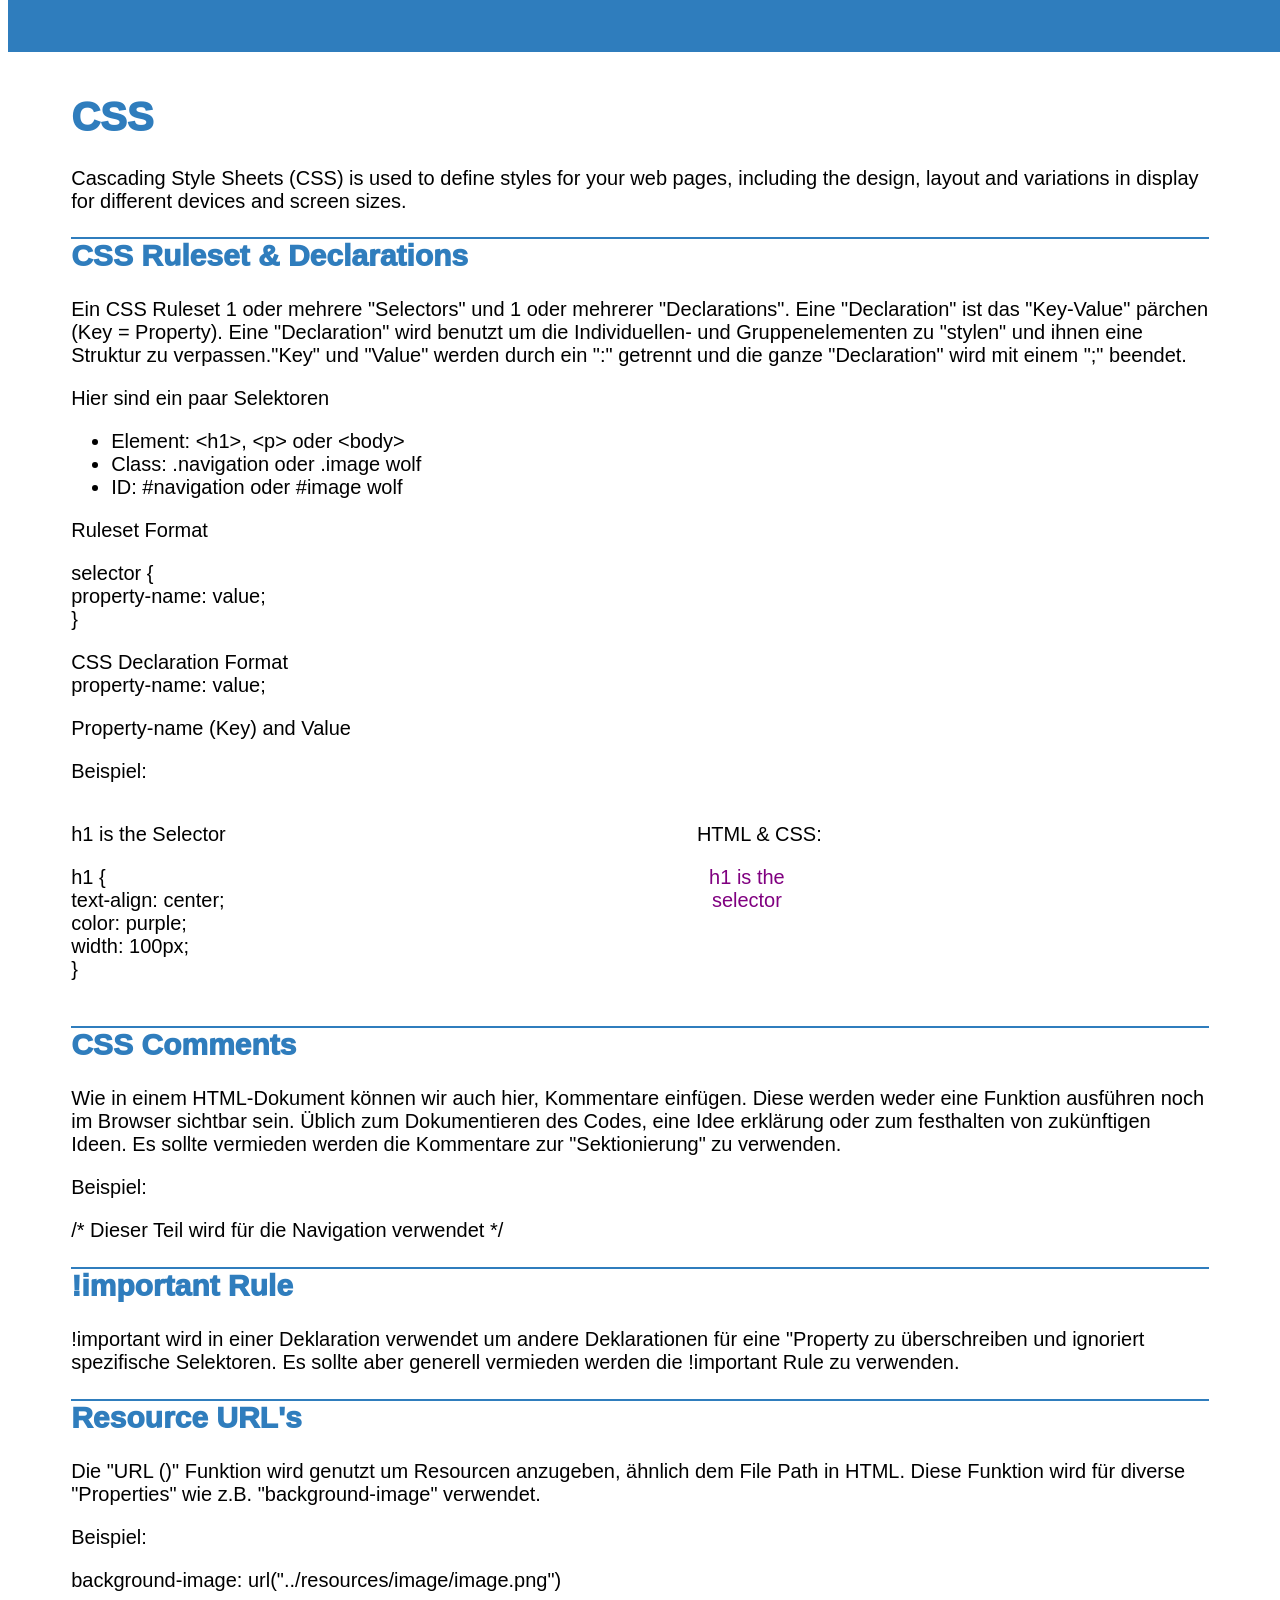
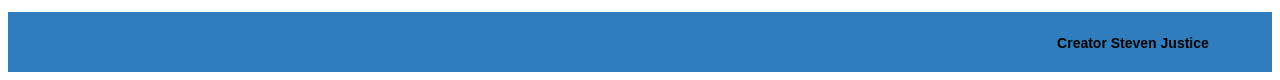
<file: EigeneProjekte/Eigene Dokumentation/css_ruleset_declarations.html>
<!DOCTYPE html>
<html lang="en">
  <head>
    <meta charset="UTF-8" />
    <meta name="viewport" content="width=device-width, initial-scale=1.0" />
    <title>Document</title>
    <link rel="stylesheet" href="resources/css/layout.css" />
    <link rel="stylesheet" href="resources/css/css_ruleset_declarations.css" />
  </head>
  <body>
    <header></header>
    <div class="container">
      <main>
        <h1>CSS</h1>
        <p>
          Cascading Style Sheets (CSS) is used to define styles for your web
          pages, including the design, layout and variations in display for
          different devices and screen sizes.
        </p>
        <div class="rule_declarations">
          <h2>CSS Ruleset & Declarations</h2>
          <p>
            Ein CSS Ruleset 1 oder mehrere "Selectors" und 1 oder mehrerer
            "Declarations". Eine "Declaration" ist das "Key-Value" pärchen (Key
            = Property). Eine "Declaration" wird benutzt um die Individuellen-
            und Gruppenelementen zu "stylen" und ihnen eine Struktur zu
            verpassen."Key" und "Value" werden durch ein ":" getrennt und die
            ganze "Declaration" wird mit einem ";" beendet.
          </p>
          <p>Hier sind ein paar Selektoren</p>
          <ul>
            <li>Element: &lt;h1&gt;, &lt;p&gt; oder &lt;body&gt;</li>
            <li>Class: .navigation oder .image wolf</li>
            <li>ID: #navigation oder #image wolf</li>
          </ul>
          <p>Ruleset Format</p>
          <p>
            selector &lbrace;<br />
            property-name: value;<br />
            &rbrace;
          </p>
          <p>
            CSS Declaration Format <br />
            property-name: value;
          </p>
          <p>Property-name (Key) and Value</p>
          <p>Beispiel:</p>
          <div class="bspset1">
            <p>h1 is the Selector</p>
            <p>
              h1 &lbrace;<br />
              text-align: center;<br />
              color: purple;<br />
              width: 100px;<br />
              &rbrace;
            </p>
          </div>
          <div class="bspset2">
            <p>HTML & CSS:</p>
            <p class="pselector">h1 is the selector</p>
          </div>
        </div>
        <div class="comments">
          <h2>CSS Comments</h2>
          <p>
            Wie in einem HTML-Dokument können wir auch hier, Kommentare
            einfügen. Diese werden weder eine Funktion ausführen noch im Browser
            sichtbar sein. Üblich zum Dokumentieren des Codes, eine Idee
            erklärung oder zum festhalten von zukünftigen Ideen. Es sollte
            vermieden werden die Kommentare zur "Sektionierung" zu verwenden.
          </p>
          <p>Beispiel:</p>
          <p>/* Dieser Teil wird für die Navigation verwendet */</p>
        </div>
        <div class="imporant">
          <h2>!important Rule</h2>
          <p>
            !important wird in einer Deklaration verwendet um andere
            Deklarationen für eine "Property zu überschreiben und ignoriert
            spezifische Selektoren. Es sollte aber generell vermieden werden die
            !important Rule zu verwenden.
          </p>
        </div>
        <div class="resourceurl">
          <h2>Resource URL's</h2>
          <p>
            Die "URL ()" Funktion wird genutzt um Resourcen anzugeben, ähnlich
            dem File Path in HTML. Diese Funktion wird für diverse "Properties"
            wie z.B. "background-image" verwendet.
          </p>
          <p>Beispiel:</p>
          <p>background-image: url("../resources/image/image.png")</p>
        </div>
      </main>
      <footer>
        <p class="pfooter">Creator Steven Justice</p>
      </footer>
    </div>
  </body>
</html>
</file>
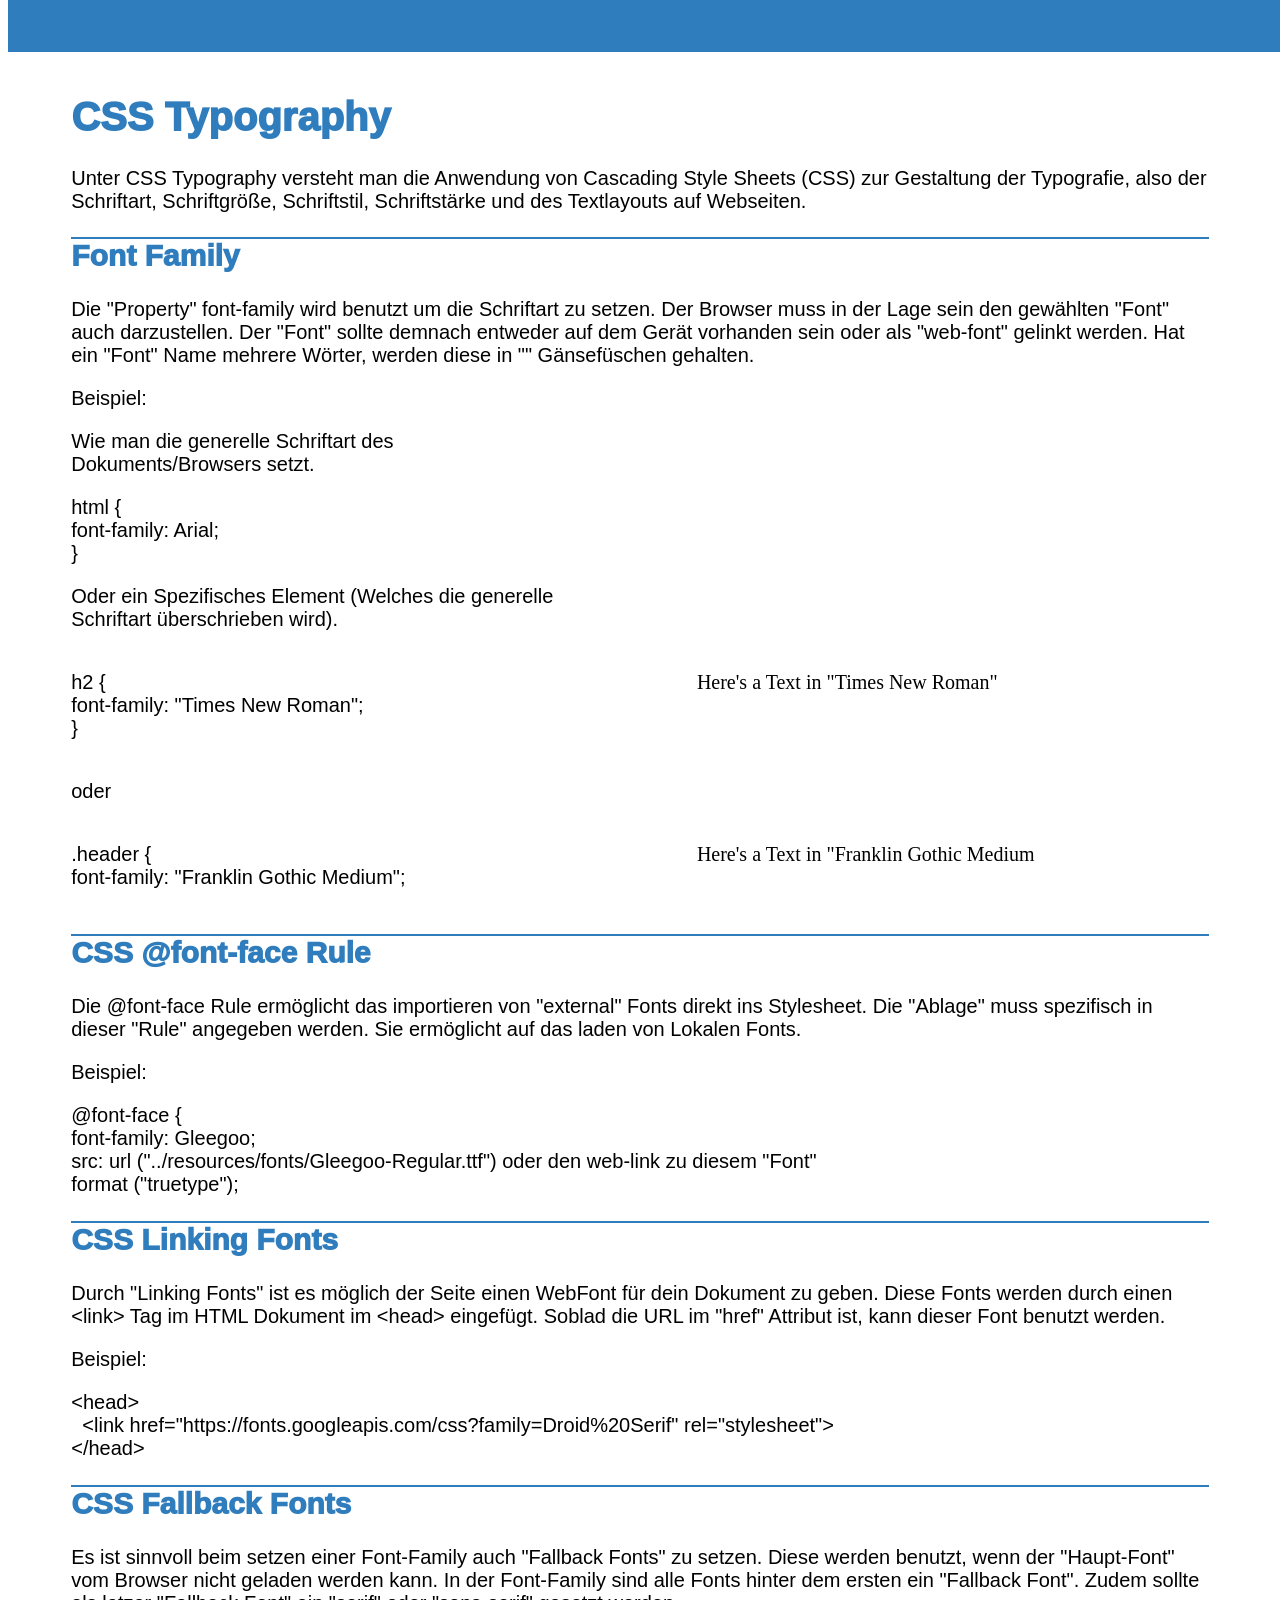
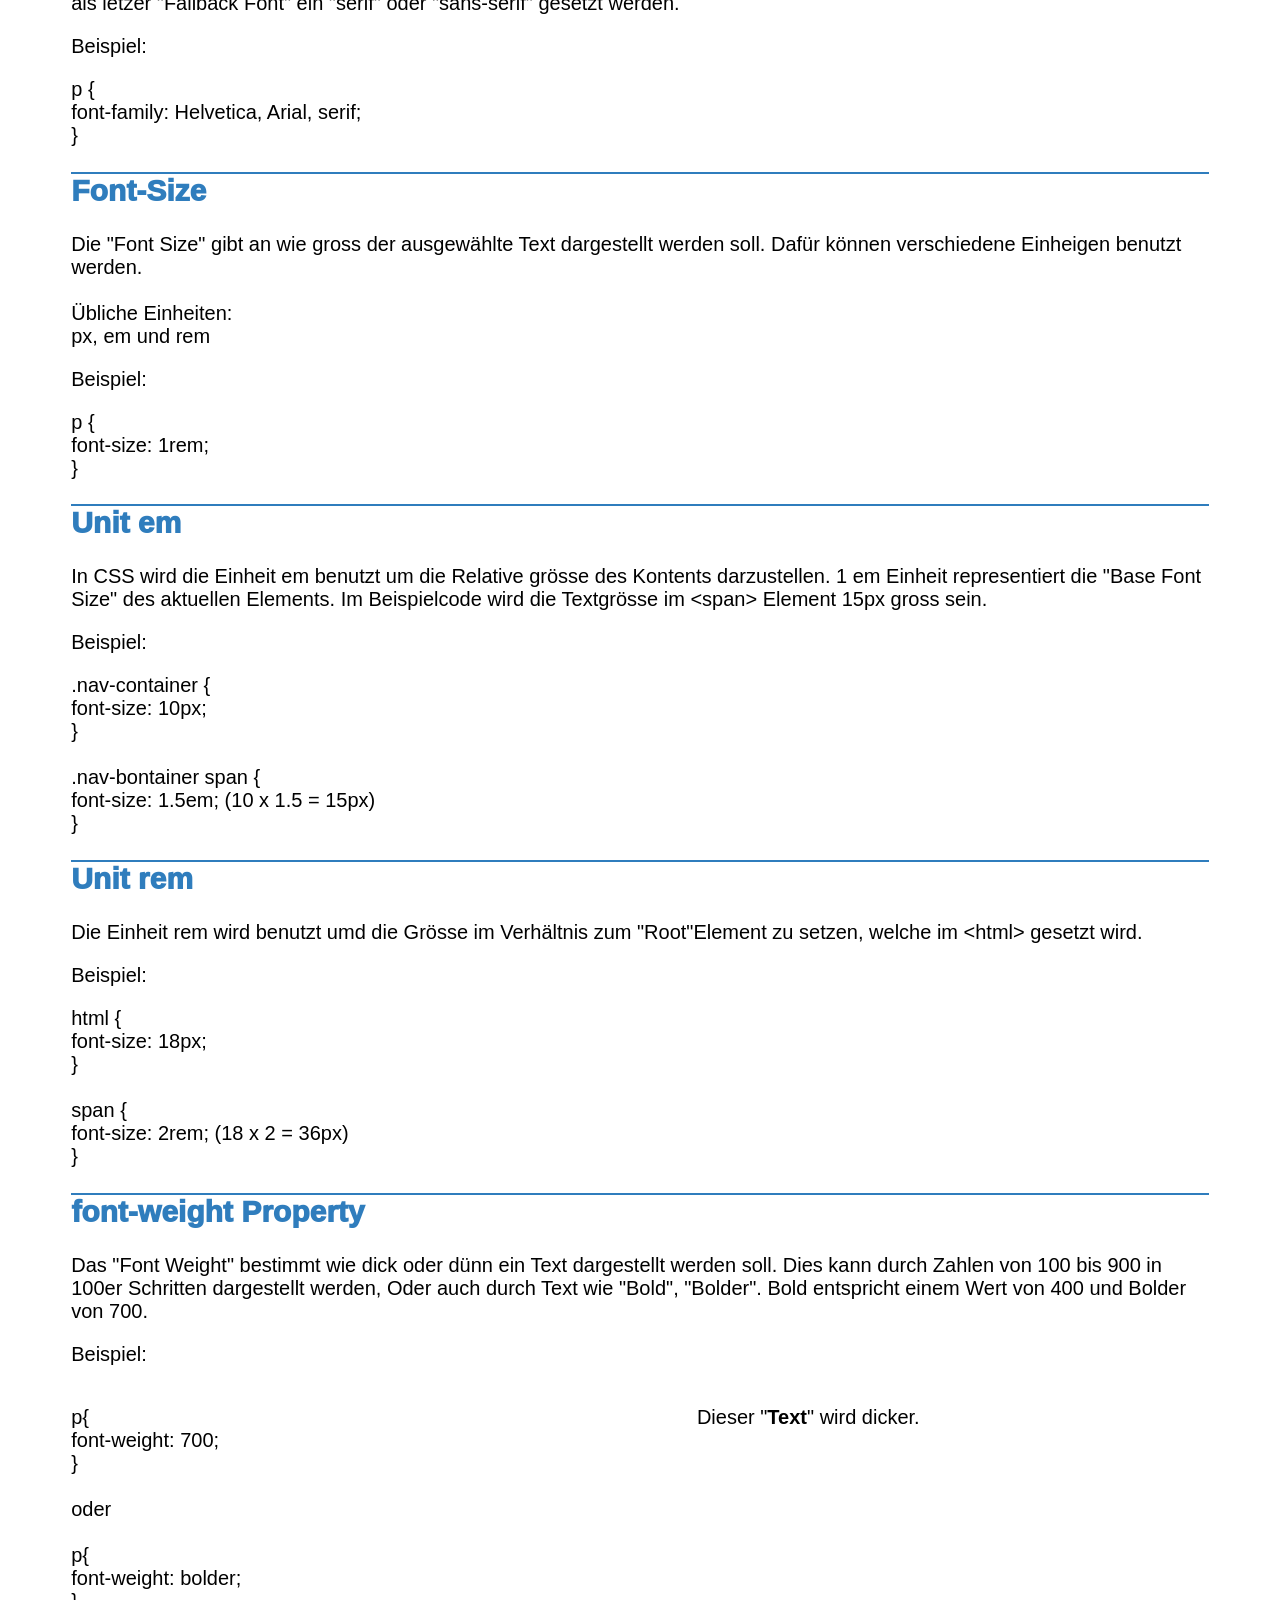
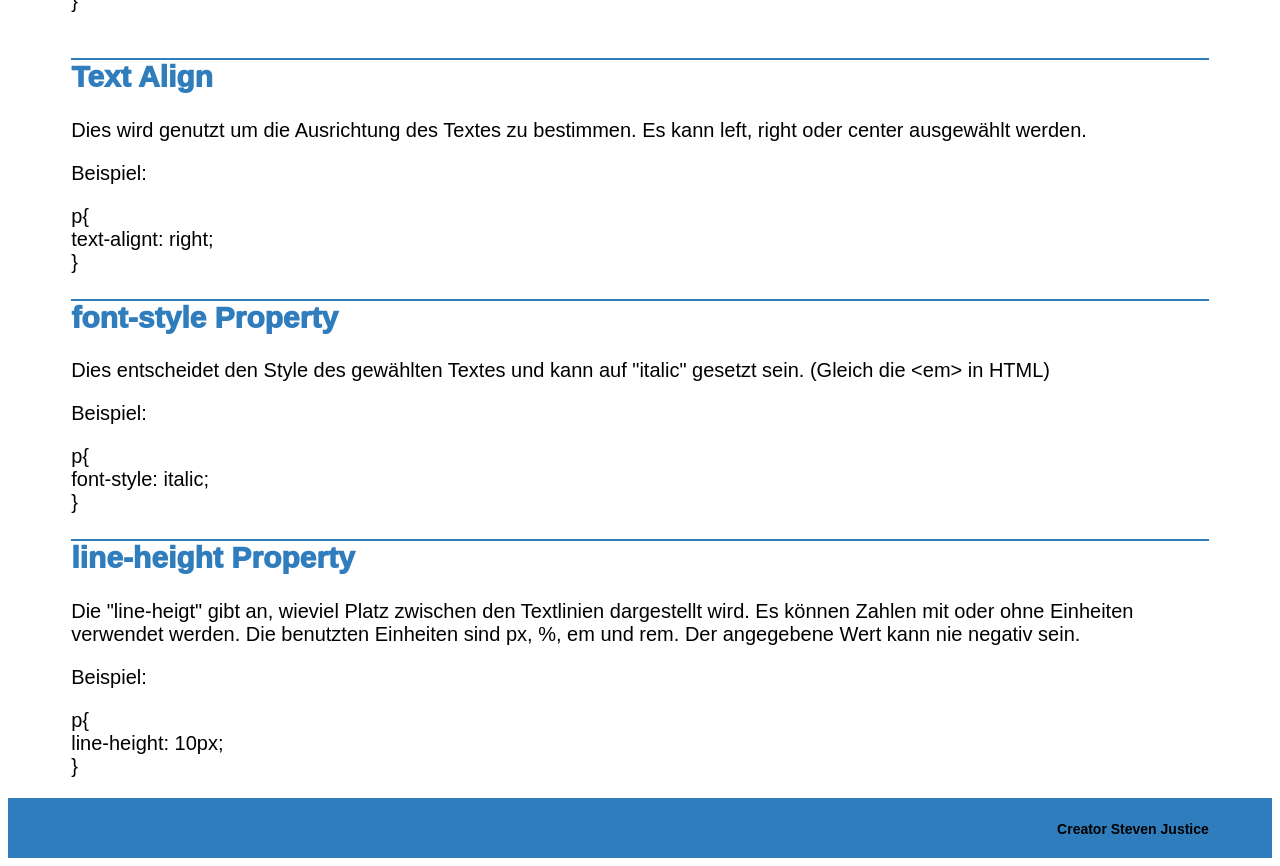
<file: EigeneProjekte/Eigene Dokumentation/css_typography.html>
<!DOCTYPE html>
<html lang="en">
  <head>
    <meta charset="UTF-8" />
    <meta name="viewport" content="width=device-width, initial-scale=1.0" />
    <title>Document</title>
    <link rel="stylesheet" href="resources/css/layout.css" />
    <link rel="stylesheet" href="resources/css/css_typography.css" />
  </head>
  <body>
    <header></header>
    <div class="container">
      <main>
        <h1>CSS Typography</h1>
        <p>
          Unter CSS Typography versteht man die Anwendung von Cascading Style
          Sheets (CSS) zur Gestaltung der Typografie, also der Schriftart,
          Schriftgröße, Schriftstil, Schriftstärke und des Textlayouts auf
          Webseiten.
        </p>
        <div class="fontfamily">
          <h2>Font Family</h2>
          <p>
            Die "Property" font-family wird benutzt um die Schriftart zu setzen.
            Der Browser muss in der Lage sein den gewählten "Font" auch
            darzustellen. Der "Font" sollte demnach entweder auf dem Gerät
            vorhanden sein oder als "web-font" gelinkt werden. Hat ein "Font"
            Name mehrere Wörter, werden diese in "" Gänsefüschen gehalten.
          </p>
          <p>Beispiel:</p>
          <div class="bspfam">
            <p>
              Wie man die generelle Schriftart des Dokuments/Browsers setzt.
            </p>
            <p>
              html &lbrace;<br />
              font-family: Arial;<br />
              &rbrace;
            </p>
            <p>
              Oder ein Spezifisches Element (Welches die generelle Schriftart
              überschrieben wird).
            </p>
          </div>
          <div class="bspfam1">
            <p>
              h2 &lbrace;<br />
              font-family: "Times New Roman";<br />
              &rbrace;
            </p>
          </div>
          <div class="bspfam2">
            <p>Here's a Text in "Times New Roman"</p>
          </div>
          <p>oder</p>
          <div class="bspfam3">
            <p>
              .header &lbrace;<br />
              font-family: "Franklin Gothic Medium";
            </p>
          </div>
          <div class="bspfam4">
            <p>Here's a Text in "Franklin Gothic Medium</p>
          </div>
        </div>
        <div class="fontface">
          <h2>CSS @font-face Rule</h2>
          <p>
            Die @font-face Rule ermöglicht das importieren von "external" Fonts
            direkt ins Stylesheet. Die "Ablage" muss spezifisch in dieser "Rule"
            angegeben werden. Sie ermöglicht auf das laden von Lokalen Fonts.
          </p>
          <p>Beispiel:</p>
          <p>
            @font-face &lbrace;<br />
            font-family: Gleegoo;<br />
            src: url ("../resources/fonts/Gleegoo-Regular.ttf") oder den
            web-link zu diesem "Font"<br />
            format ("truetype");
          </p>
        </div>
        <div class="linkingfonts">
          <h2>CSS Linking Fonts</h2>
          <p>
            Durch "Linking Fonts" ist es möglich der Seite einen WebFont für
            dein Dokument zu geben. Diese Fonts werden durch einen &lt;link&gt;
            Tag im HTML Dokument im &lt;head&gt; eingefügt. Soblad die URL im
            "href" Attribut ist, kann dieser Font benutzt werden.
          </p>
          <p>Beispiel:</p>
          <div class="bsplinkingf">
            &lt;head&gt;<br />
            &nbsp;&nbsp;&lt;link
            href="https://fonts.googleapis.com/css?family=Droid%20Serif"
            rel="stylesheet"&gt;<br />
            &lt;/head&gt;
          </div>
          <div class="fallbackfonts">
            <h2>CSS Fallback Fonts</h2>
            <p>
              Es ist sinnvoll beim setzen einer Font-Family auch "Fallback
              Fonts" zu setzen. Diese werden benutzt, wenn der "Haupt-Font" vom
              Browser nicht geladen werden kann. In der Font-Family sind alle
              Fonts hinter dem ersten ein "Fallback Font". Zudem sollte als
              letzer "Fallback Font" ein "serif" oder "sans-serif" gesetzt
              werden.
            </p>
            <p>Beispiel:</p>
            <div class="bspfallbackf">
              <p>
                p &lbrace;<br />
                font-family: Helvetica, Arial, serif;<br />
                &rbrace;
              </p>
            </div>
          </div>
          <div class="fontsize">
            <h2>Font-Size</h2>
            <p>
              Die "Font Size" gibt an wie gross der ausgewählte Text dargestellt
              werden soll. Dafür können verschiedene Einheigen benutzt werden.
              <br /><br />
              Übliche Einheiten: <br />
              px, em und rem
            </p>
            <p>Beispiel:</p>
            <p>
              p &lbrace;<br />
              font-size: 1rem; <br />
              &rbrace;
            </p>
          </div>
          <div class="unitem">
            <h2>Unit em</h2>
            <p>
              In CSS wird die Einheit em benutzt um die Relative grösse des
              Kontents darzustellen. 1 em Einheit representiert die "Base Font
              Size" des aktuellen Elements. Im Beispielcode wird die Textgrösse
              im &lt;span&gt; Element 15px gross sein.
            </p>
            <p>Beispiel:</p>
            <p>
              .nav-container &lbrace;<br />
              font-size: 10px; <br />
              &rbrace;<br /><br />
              .nav-bontainer span &lbrace;<br />font-size: 1.5em; (10 x 1.5 =
              15px) <br />
              &rbrace;
            </p>
          </div>
          <div class="unitrem">
            <h2>Unit rem</h2>
            <p>
              Die Einheit rem wird benutzt umd die Grösse im Verhältnis zum
              "Root"Element zu setzen, welche im &lt;html&gt; gesetzt wird.
            </p>
            <p>Beispiel:</p>
            html &lbrace;<br />
            font-size: 18px; <br />
            &rbrace;<br />
            <br />
            span &lbrace;<br />
            font-size: 2rem; (18 x 2 = 36px) <br />
            &rbrace;
          </div>
          <div class="fontweight">
            <h2>font-weight Property</h2>
            <p>
              Das "Font Weight" bestimmt wie dick oder dünn ein Text dargestellt
              werden soll. Dies kann durch Zahlen von 100 bis 900 in 100er
              Schritten dargestellt werden, Oder auch durch Text wie "Bold",
              "Bolder". Bold entspricht einem Wert von 400 und Bolder von 700.
            </p>
            <p>Beispiel:</p>
            <div class="bspweight">
              <div class="bspweight1">
                <p>
                  p&lbrace;<br />
                  font-weight: 700; <br />
                  &rbrace; <br /><br />
                  oder <br /><br />
                  p&lbrace;<br />
                  font-weight: bolder; <br />
                  &rbrace;
                </p>
              </div>
              <div class="bspweight2">
                <p>
                  Dieser "<span class="bspweight3">Text</span>" wird dicker.
                </p>
              </div>
            </div>
          </div>
          <div class="textalign">
            <h2>Text Align</h2>
            <p>
              Dies wird genutzt um die Ausrichtung des Textes zu bestimmen. Es
              kann left, right oder center ausgewählt werden.
            </p>
            <p>Beispiel:</p>
            <p>
              p&lbrace;<br />
              text-alignt: right; <br />
              &rbrace;
            </p>
          </div>
          <div class="fontstyle">
            <h2>font-style Property</h2>
            <p>
              Dies entscheidet den Style des gewählten Textes und kann auf
              "italic" gesetzt sein. (Gleich die &lt;em&gt; in HTML)
            </p>
            <p>Beispiel:</p>
            <p>
              p&lbrace;<br />
              font-style: italic; <br />
              &rbrace;
            </p>
          </div>
          <div class="lineheight">
            <h2>line-height Property</h2>
            <p>
              Die "line-heigt" gibt an, wieviel Platz zwischen den Textlinien
              dargestellt wird. Es können Zahlen mit oder ohne Einheiten
              verwendet werden. Die benutzten Einheiten sind px, %, em und rem.
              Der angegebene Wert kann nie negativ sein.
            </p>
            <p>Beispiel:</p>
            <p>
              p&lbrace;<br />
              line-height: 10px; <br />
              &rbrace;
            </p>
          </div>
        </div>
      </main>
    </div>
    <footer>
      <p class="pfooter">Creator Steven Justice</p>
    </footer>
  </body>
</html>
</file>
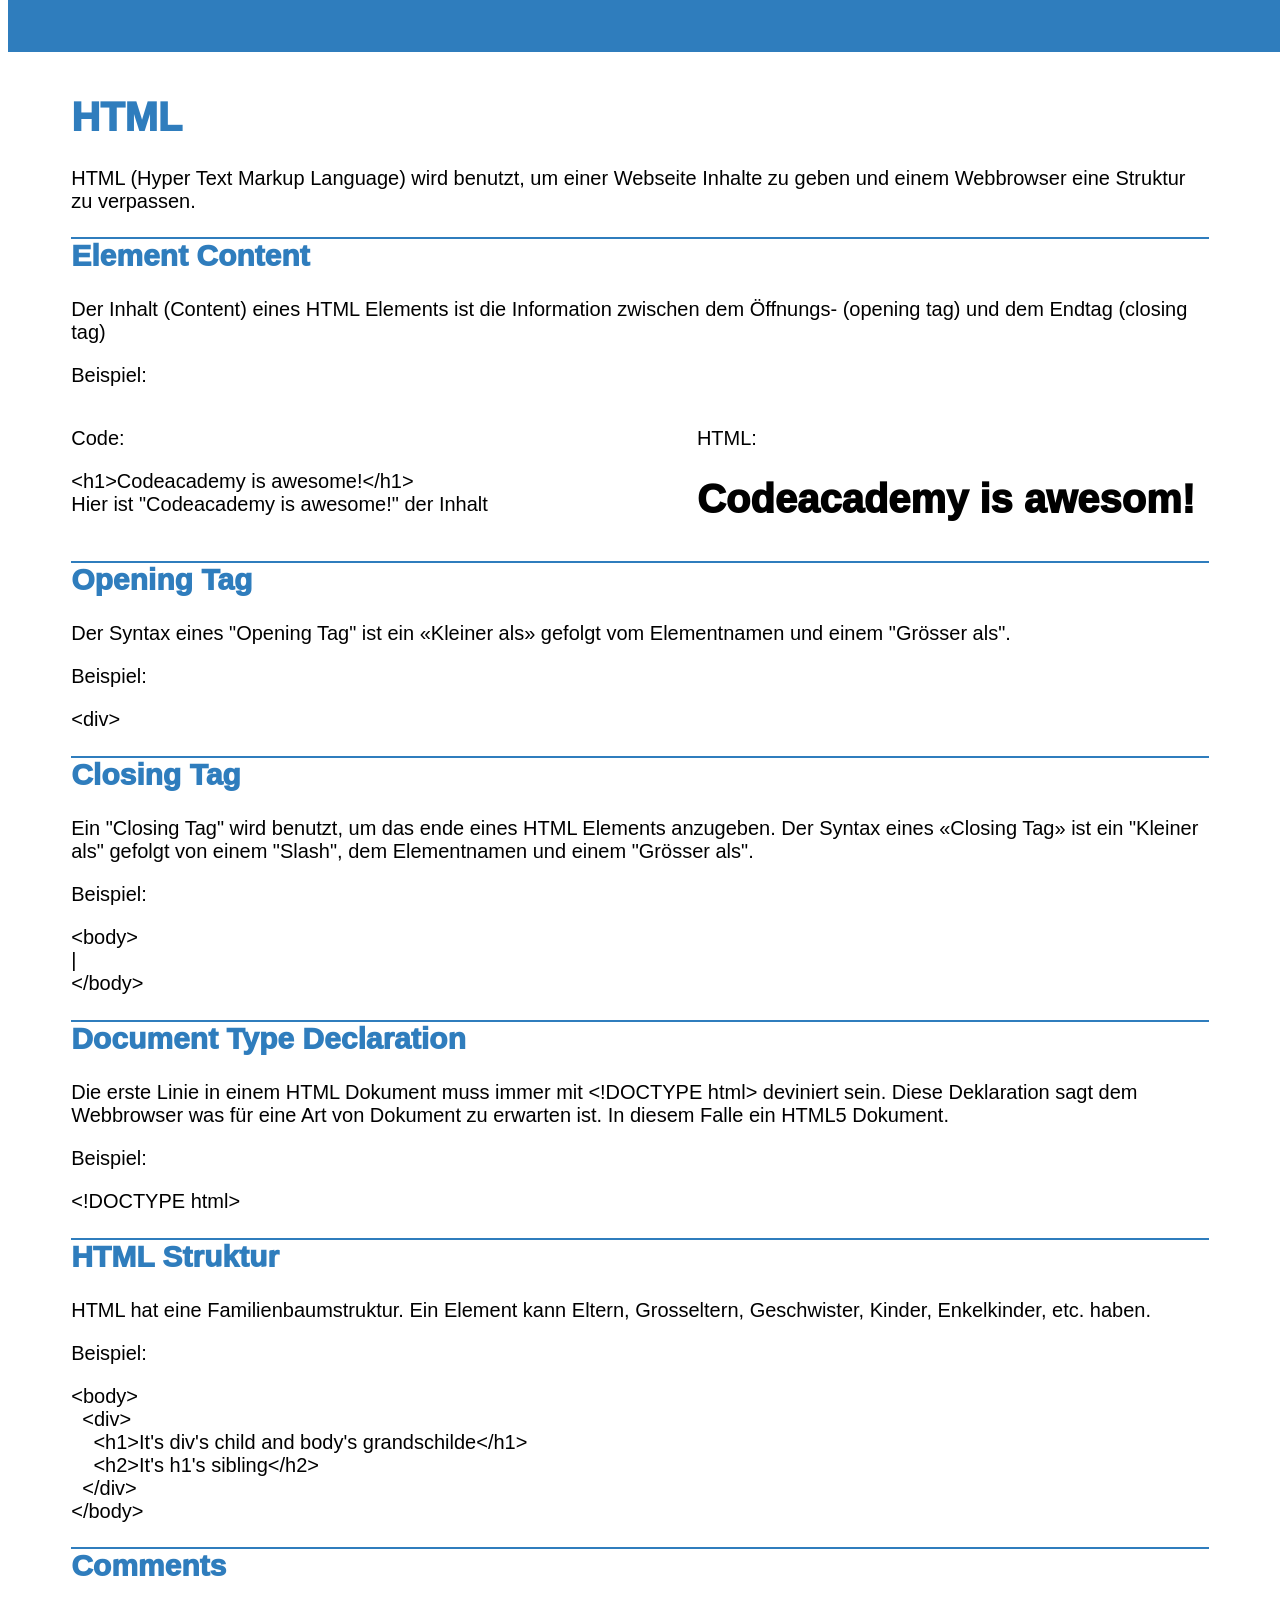
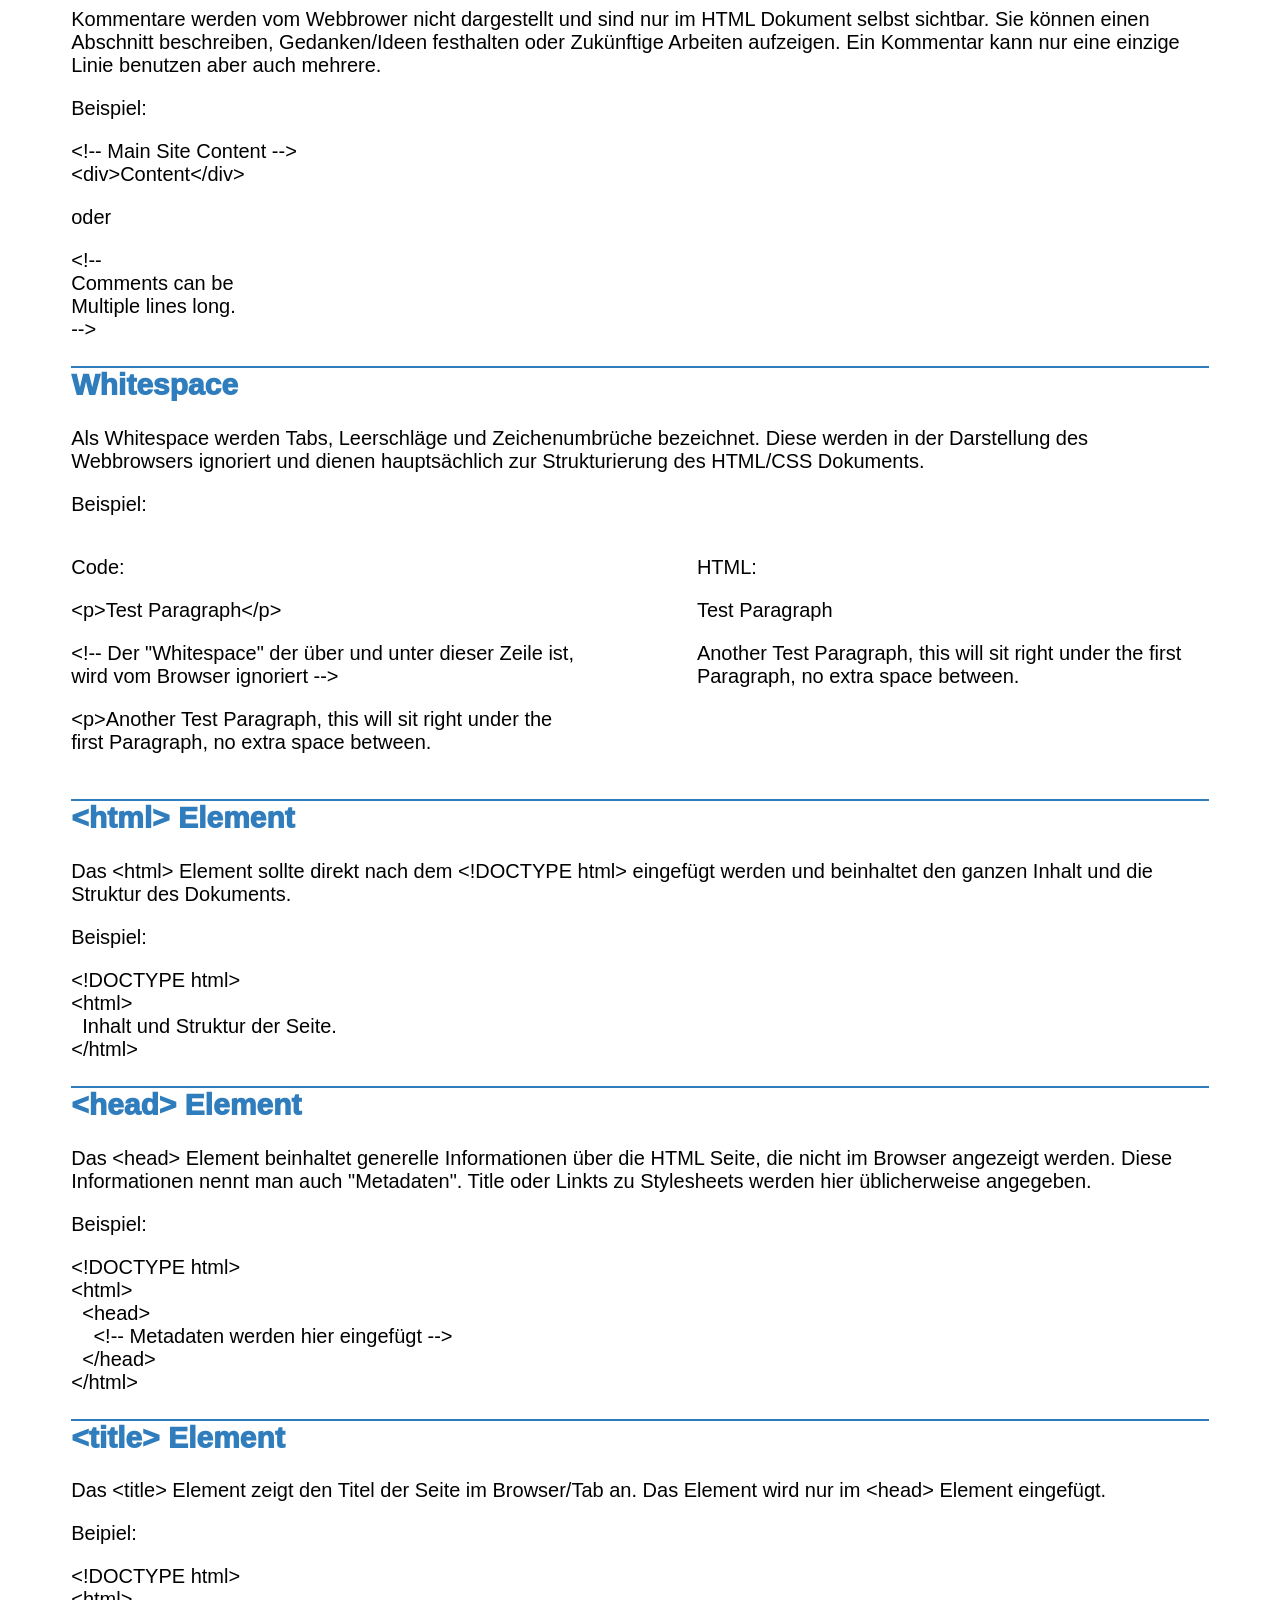
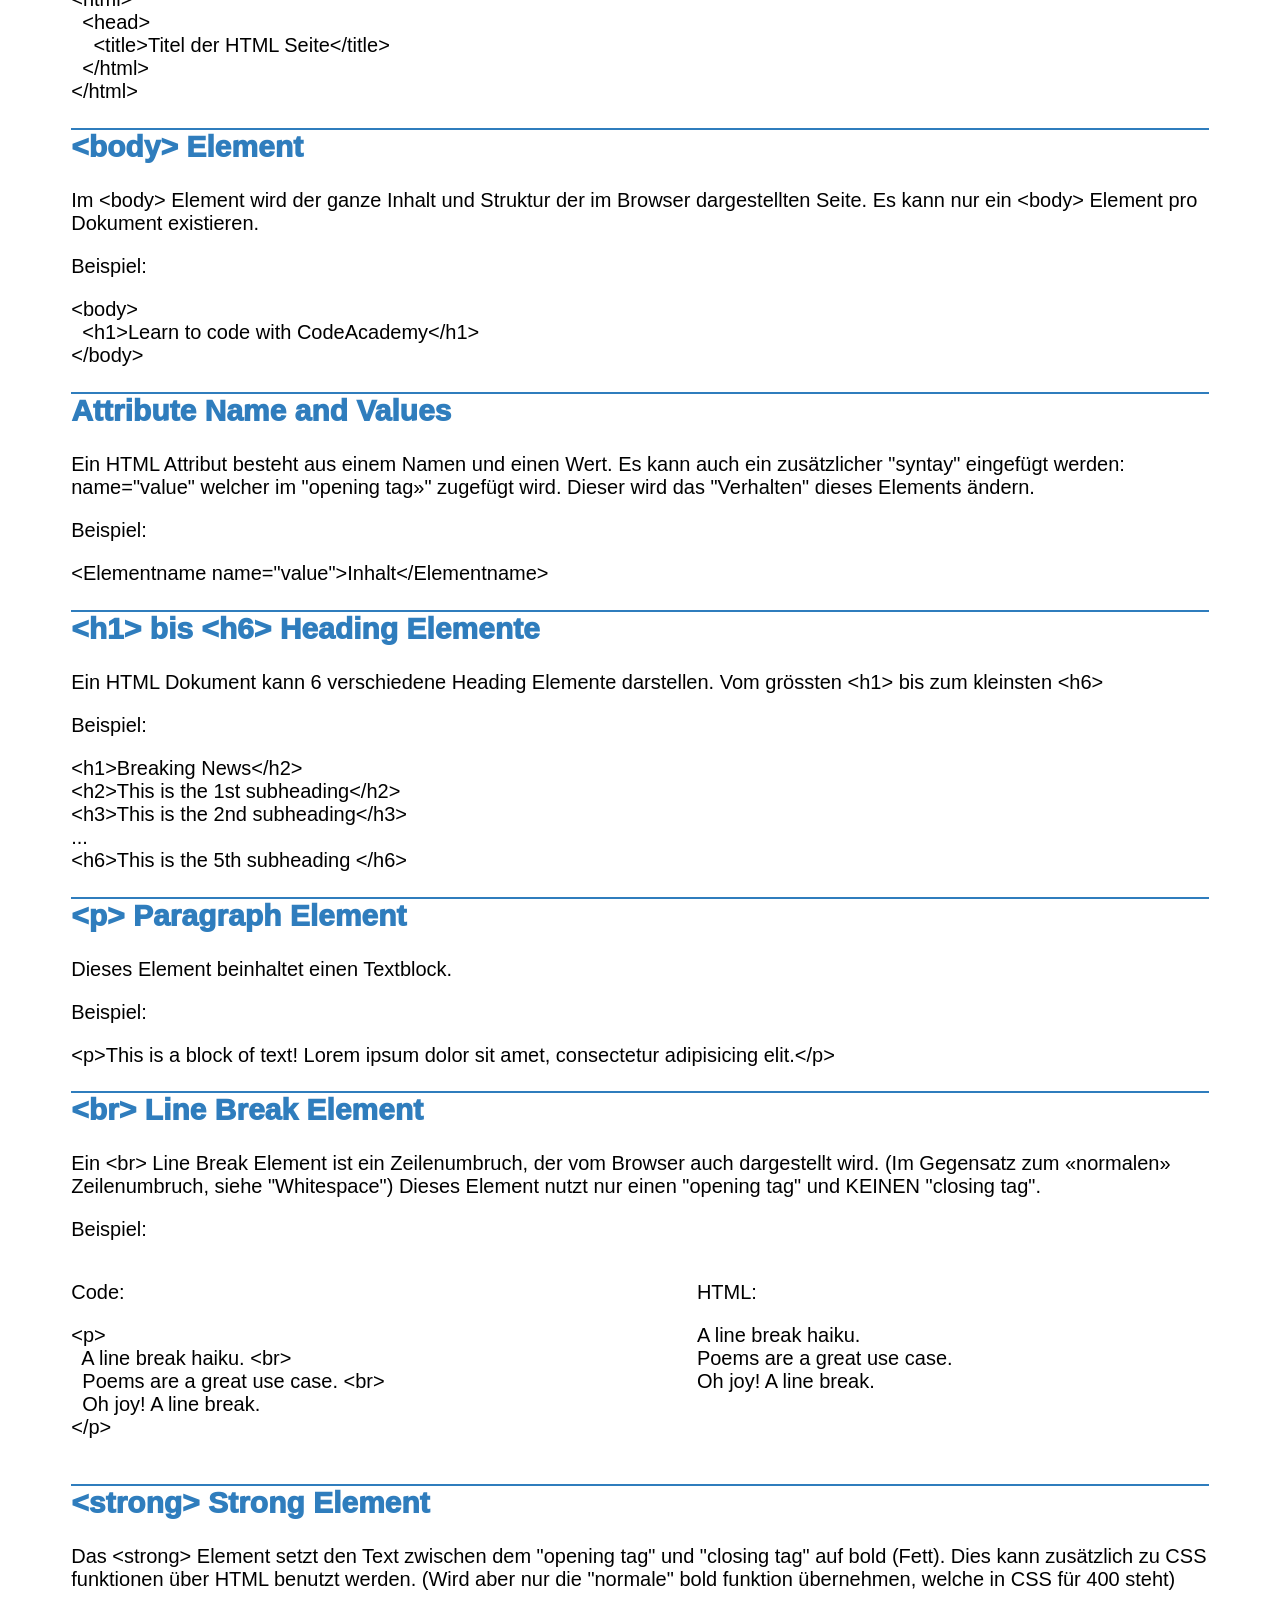
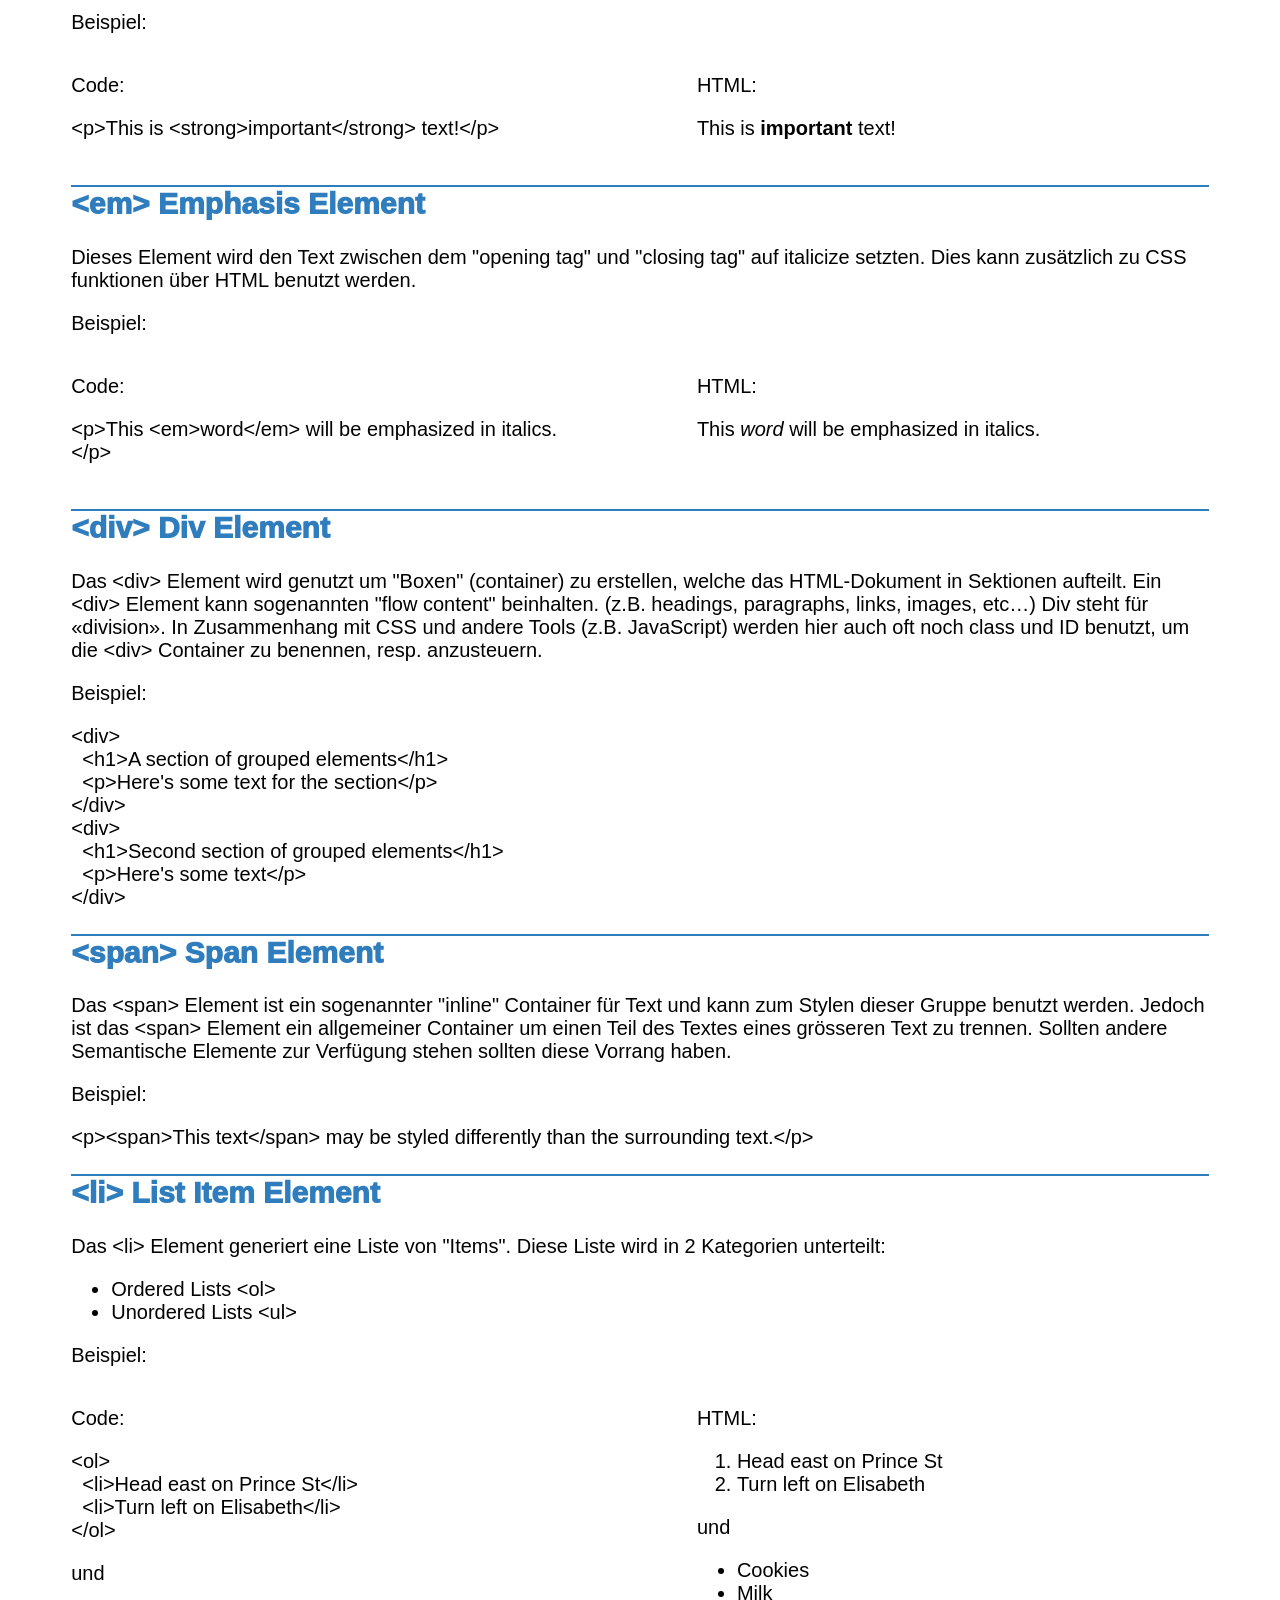
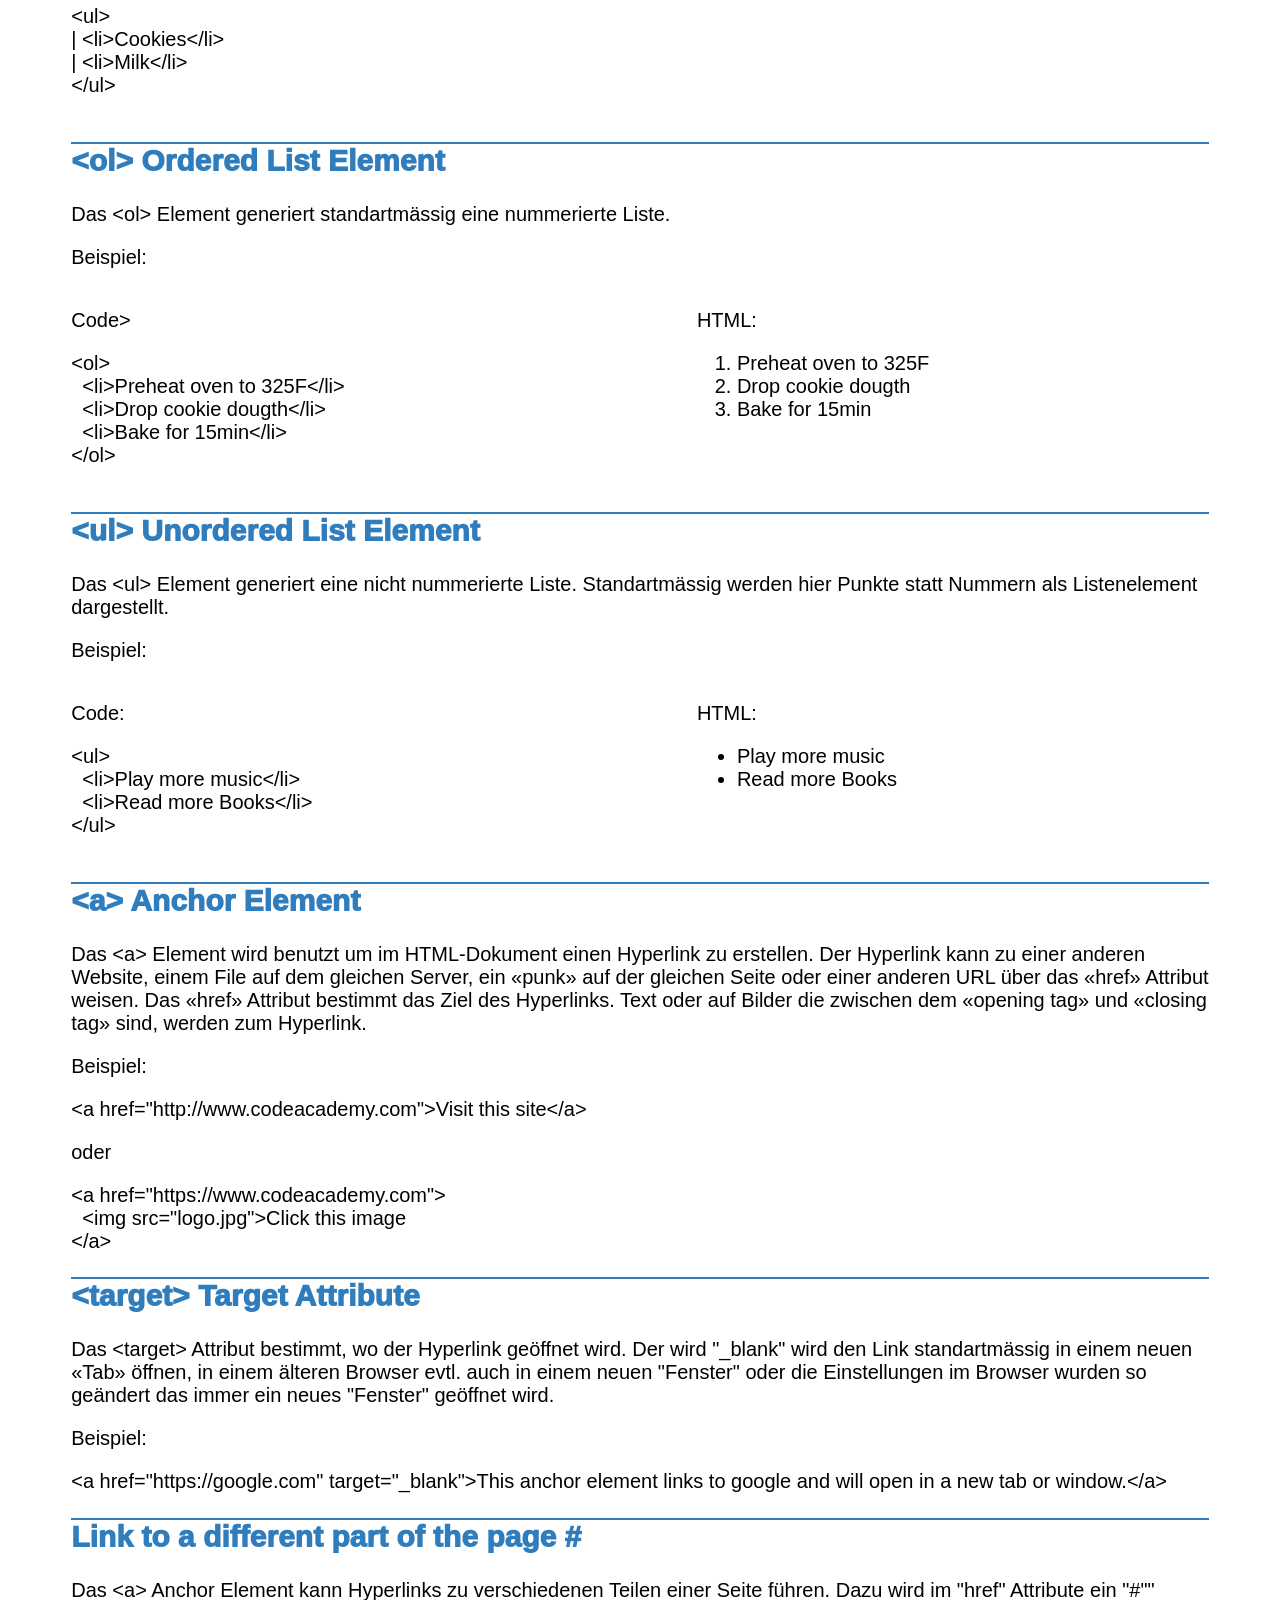
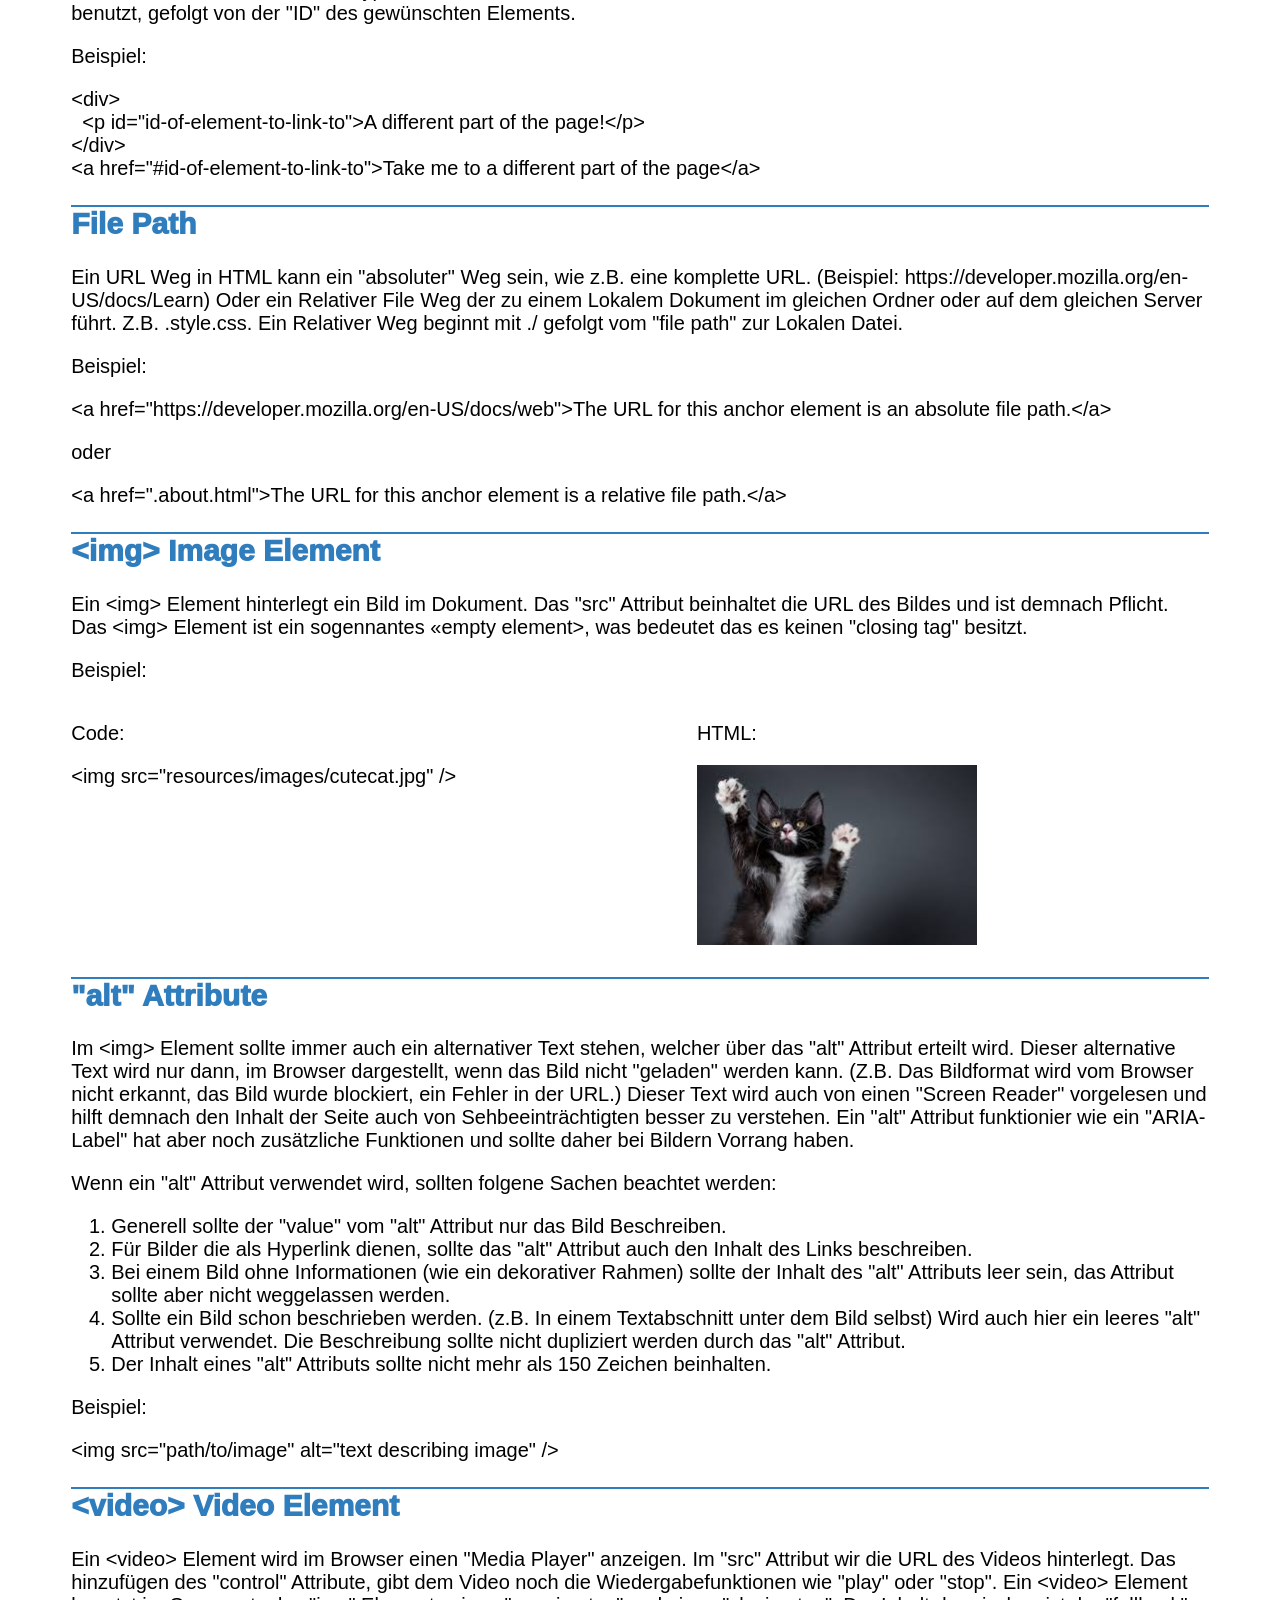
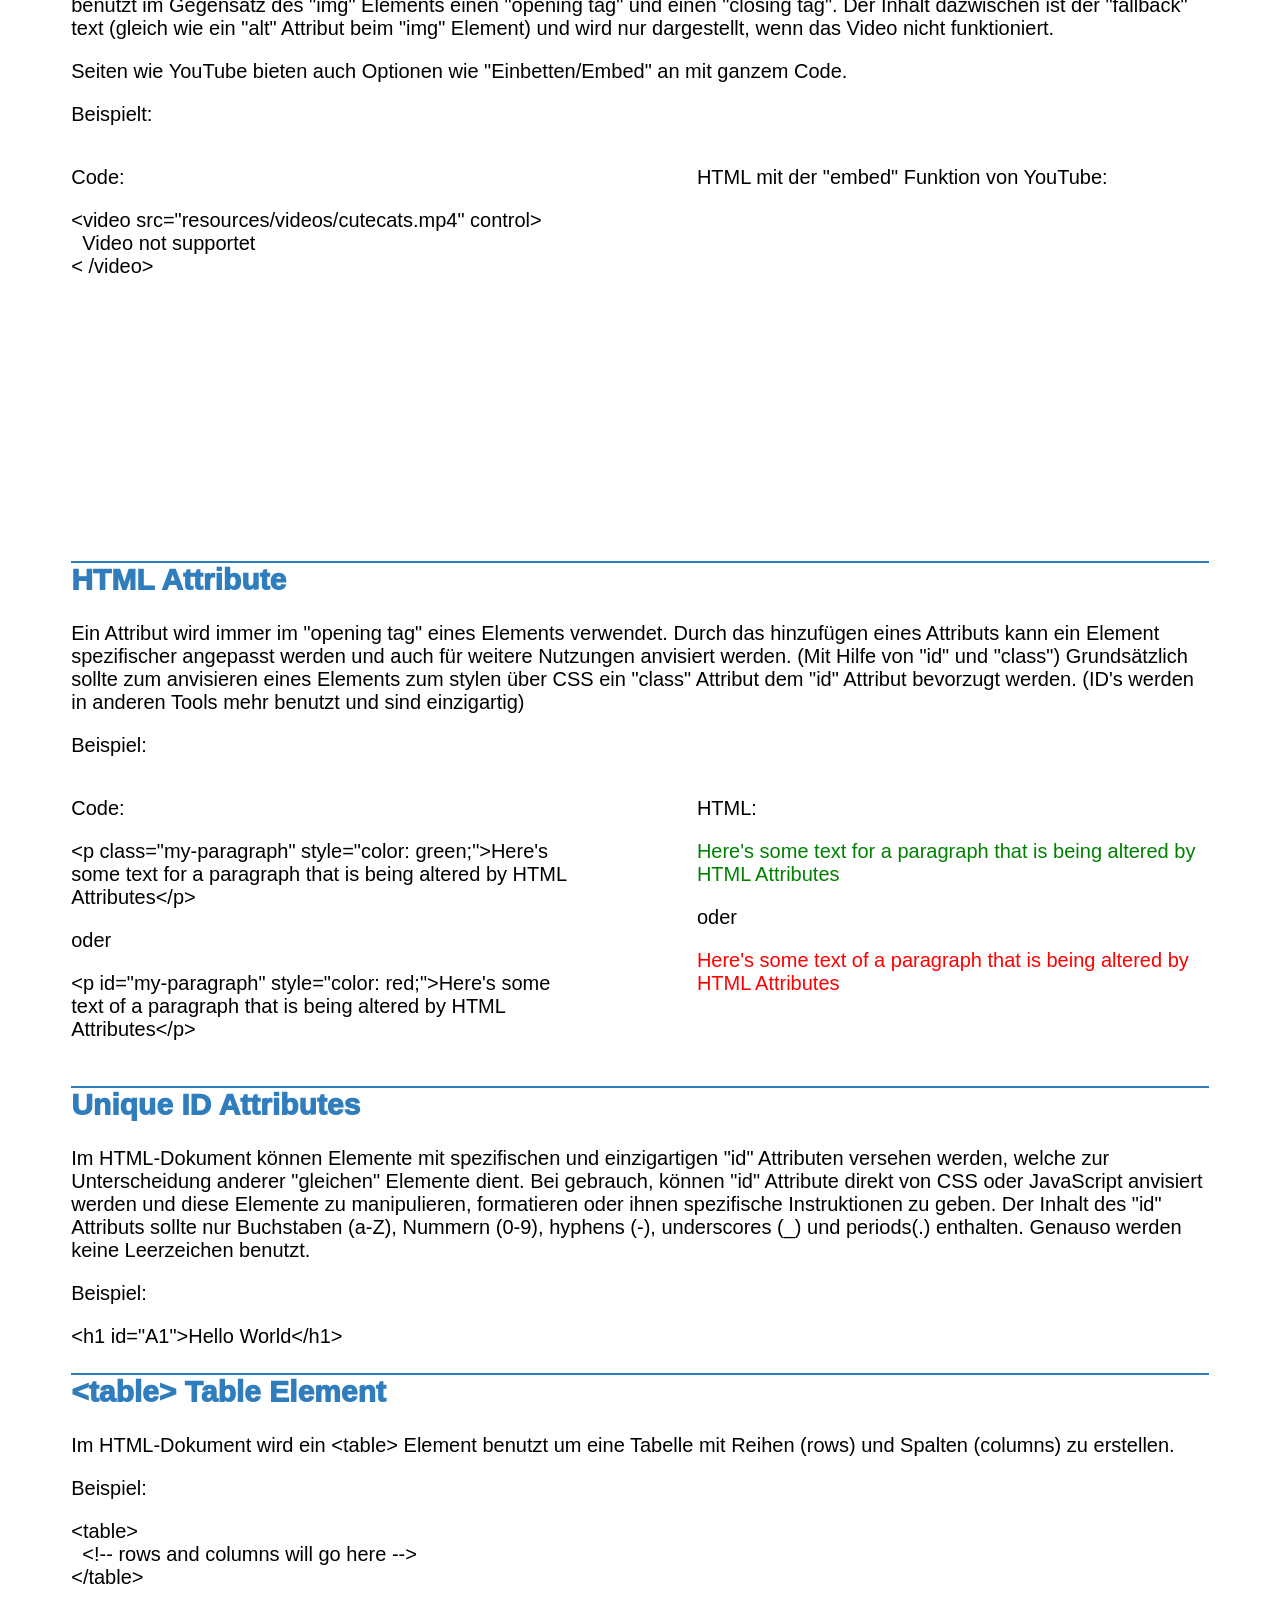
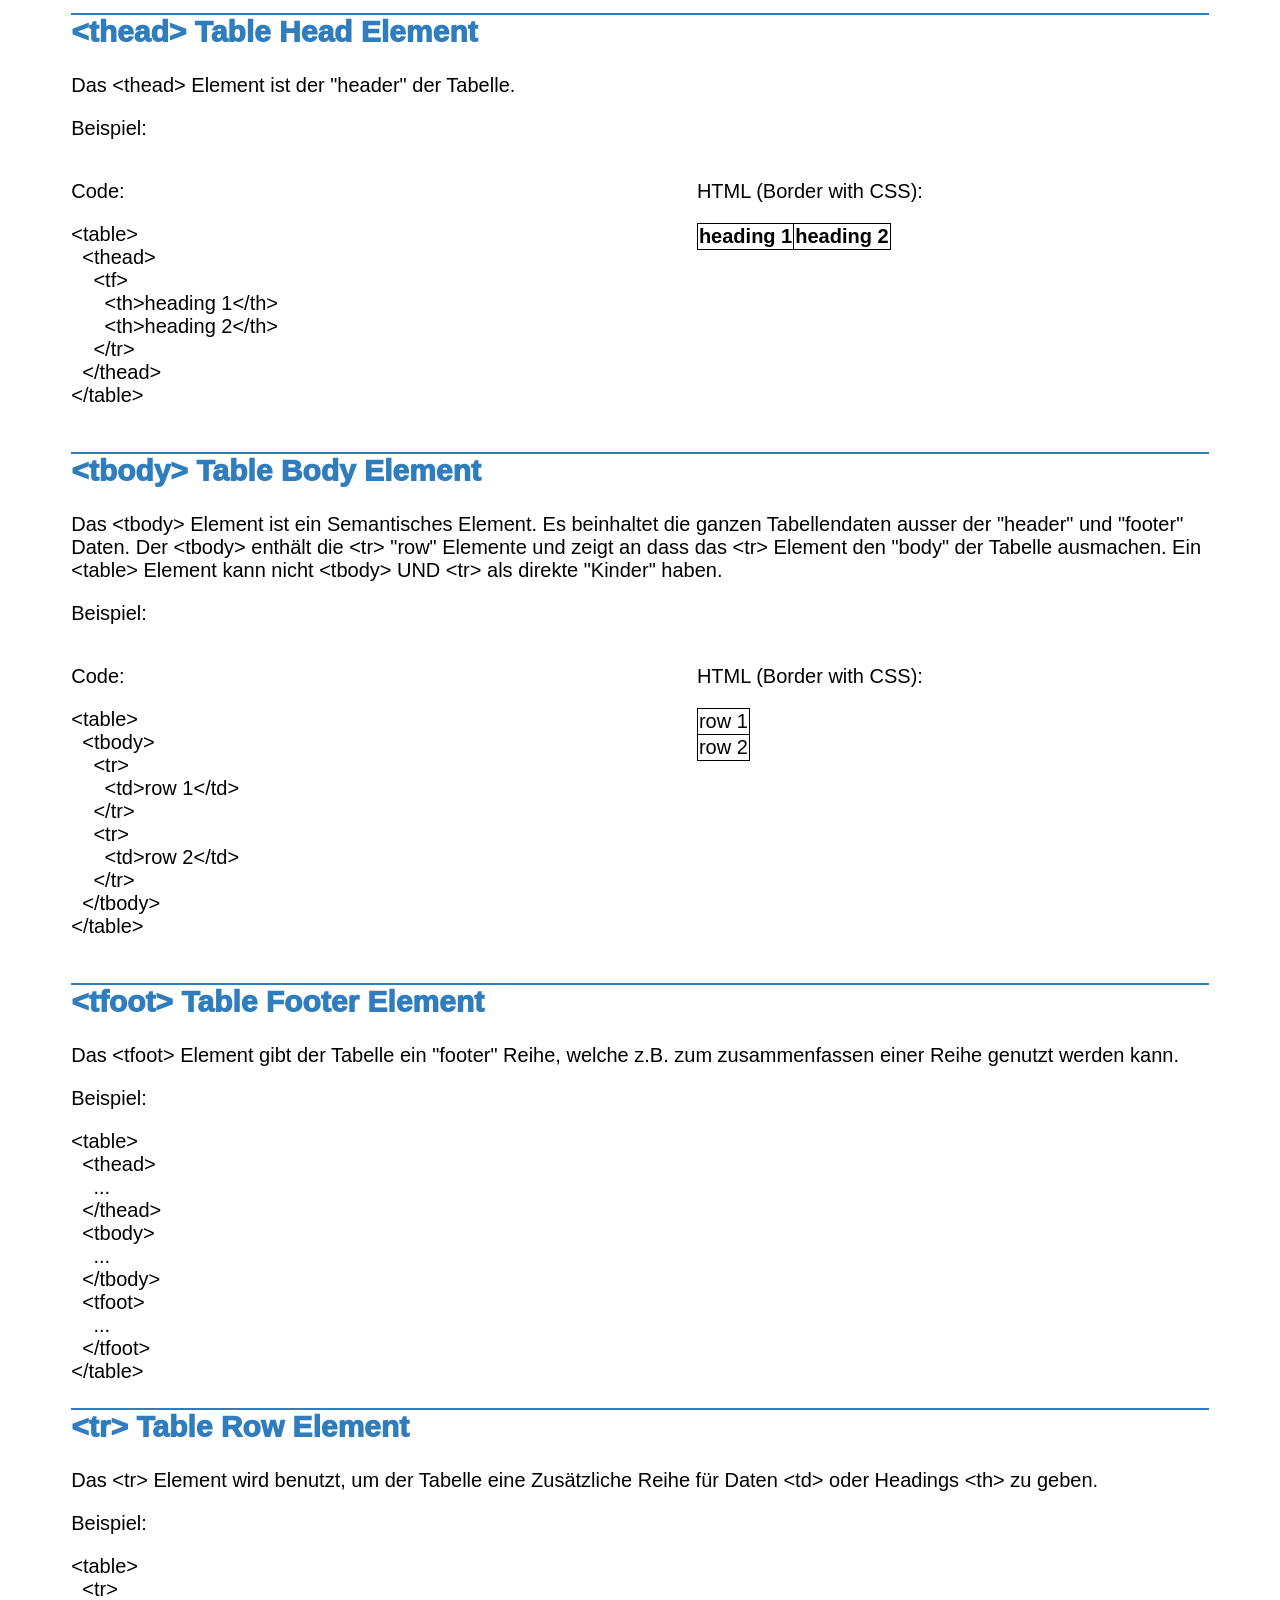
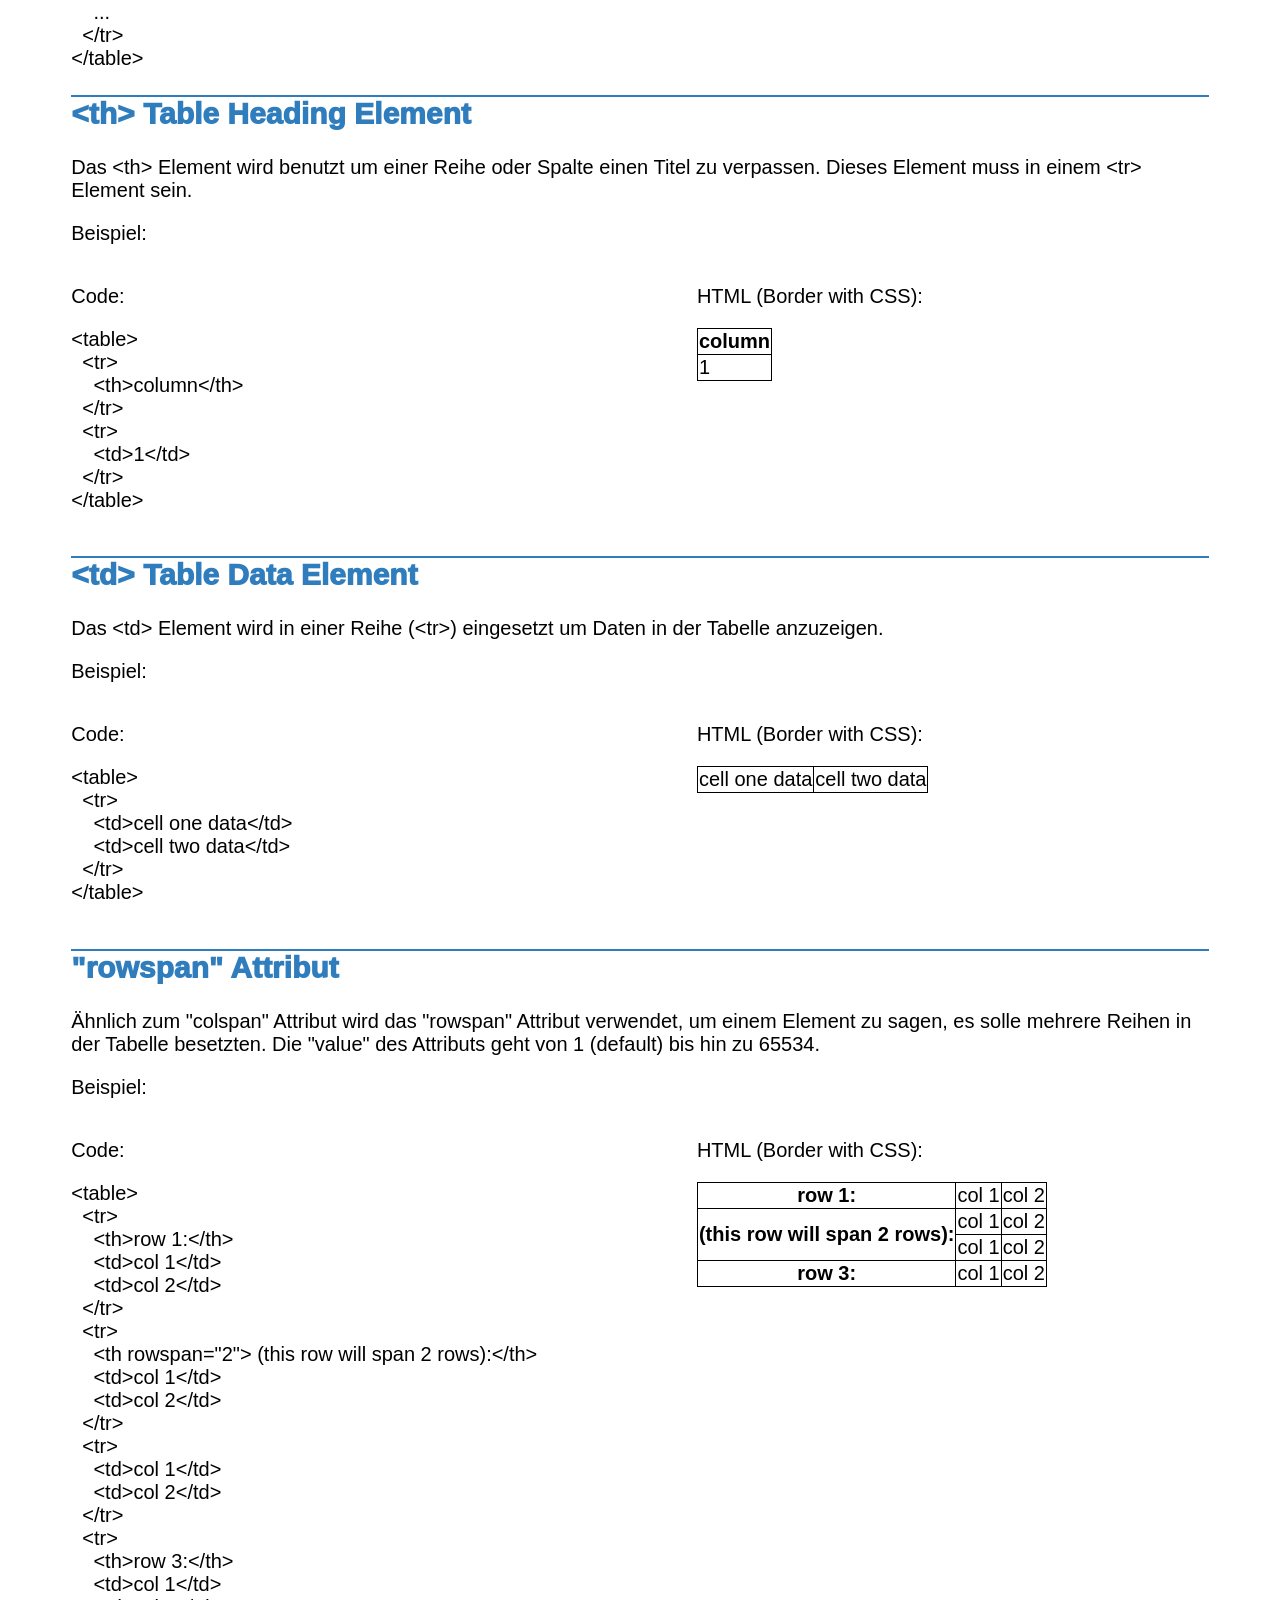
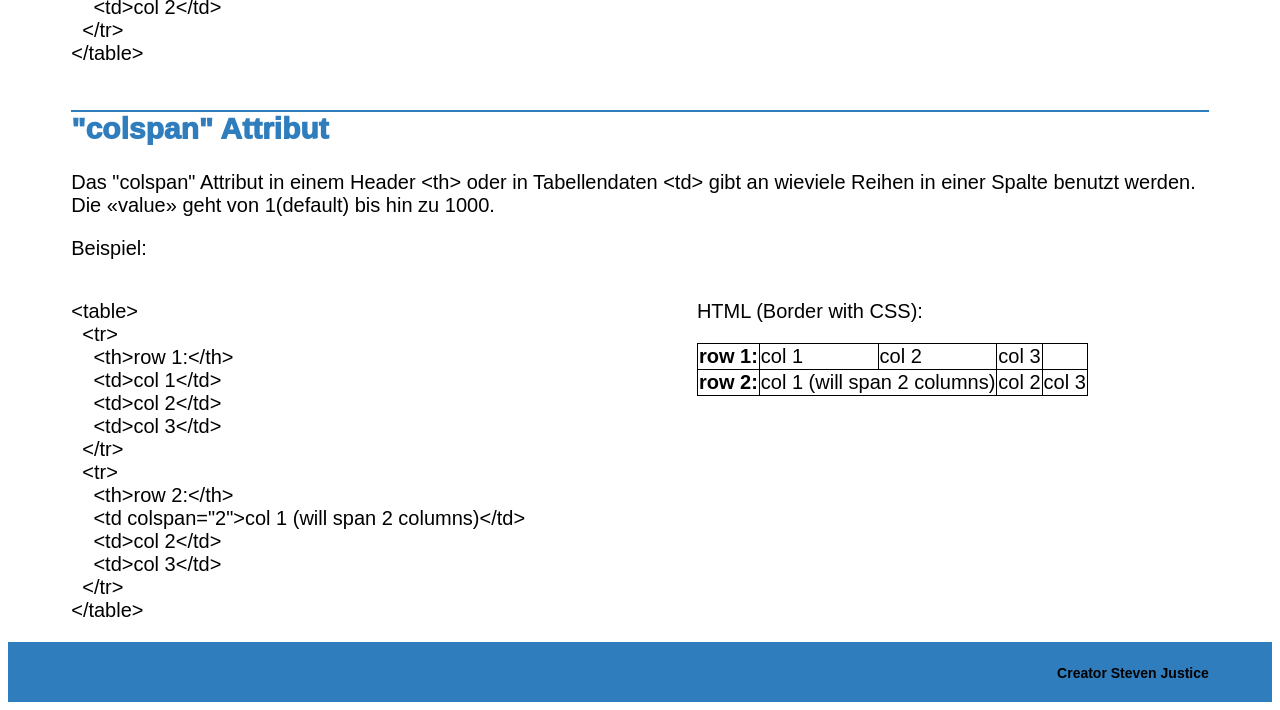
<file: EigeneProjekte/Eigene Dokumentation/html.html>
<!DOCTYPE html>
<html lang="en">
  <head>
    <meta charset="UTF-8" />
    <meta name="viewport" content="width=device-width, initial-scale=1.0" />
    <title>Document</title>
    <link rel="stylesheet" href="resources/css/layout.css" />
    <link rel="stylesheet" href="resources/css/html.css" />
  </head>
  <body>
    <header></header>
    <div class="container">
      <main>
        <h1>HTML</h1>
        <p>
          HTML (Hyper Text Markup Language) wird benutzt, um einer Webseite
          Inhalte zu geben und einem Webbrowser eine Struktur zu verpassen.
        </p>
        <div class="elementcontent">
          <h2>Element Content</h2>
          <p>
            Der Inhalt (Content) eines HTML Elements ist die Information
            zwischen dem Öffnungs- (opening tag) und dem Endtag (closing tag)
          </p>
          <p>Beispiel:</p>
          <div class="bspelement">
            <div class="bspelement1">
              <p>Code:</p>
              <p>
                &lt;h1&gt;Codeacademy is awesome!&lt;/h1&gt;<br />
                Hier ist "Codeacademy is awesome!" der Inhalt
              </p>
            </div>
            <div class="bspelement2">
              <p>HTML:</p>
              <h1 class="h1element">Codeacademy is awesom!</h1>
            </div>
          </div>
        </div>
        <div class="openingtag">
          <h2>Opening Tag</h2>
          <p>
            Der Syntax eines "Opening Tag" ist ein «Kleiner als» gefolgt vom
            Elementnamen und einem "Grösser als".
          </p>
          <p>Beispiel:</p>
          <p>&lt;div&gt;</p>
        </div>
        <div class="closingtag">
          <h2>Closing Tag</h2>
          <p>
            Ein "Closing Tag" wird benutzt, um das ende eines HTML Elements
            anzugeben. Der Syntax eines «Closing Tag» ist ein "Kleiner als"
            gefolgt von einem "Slash", dem Elementnamen und einem "Grösser als".
          </p>
          <p>Beispiel:</p>
          <p>&lt;body&gt;<br />|<br />&lt;/body&gt;</p>
        </div>
        <div class="documenttypedeclaration">
          <h2>Document Type Declaration</h2>
          <p>
            Die erste Linie in einem HTML Dokument muss immer mit &lt;!DOCTYPE
            html&gt; deviniert sein. Diese Deklaration sagt dem Webbrowser was
            für eine Art von Dokument zu erwarten ist. In diesem Falle ein HTML5
            Dokument.
          </p>
          <p>Beispiel:</p>
          <p>&lt;!DOCTYPE html&gt;</p>
        </div>
        <div class="htmlstruktur">
          <h2>HTML Struktur</h2>
          <p>
            HTML hat eine Familienbaumstruktur. Ein Element kann Eltern,
            Grosseltern, Geschwister, Kinder, Enkelkinder, etc. haben.
          </p>
          <p>Beispiel:</p>
          <p>
            &lt;body&gt;<br />
            &nbsp;&nbsp;&lt;div&gt;<br />
            &nbsp;&nbsp;&nbsp;&nbsp;&lt;h1&gt;It's div's child and body's
            grandschilde&lt;/h1&gt;<br />
            &nbsp;&nbsp;&nbsp;&nbsp;&lt;h2&gt;It's h1's sibling&lt;/h2&gt;<br />
            &nbsp;&nbsp;&lt;/div&gt;<br />
            &lt;/body&gt;
          </p>
        </div>
        <div class="comments">
          <h2>Comments</h2>
          <p>
            Kommentare werden vom Webbrower nicht dargestellt und sind nur im
            HTML Dokument selbst sichtbar. Sie können einen Abschnitt
            beschreiben, Gedanken/Ideen festhalten oder Zukünftige Arbeiten
            aufzeigen. Ein Kommentar kann nur eine einzige Linie benutzen aber
            auch mehrere.
          </p>
          <p>Beispiel:</p>
          <p>
            &lt;!-- Main Site Content --&gt;<br />&lt;div&gt;Content&lt;/div&gt;
          </p>
          <p>oder</p>
          <p>
            &lt;!--<br />
            Comments can be <br />Multiple lines long.<br />--&gt;
          </p>
        </div>
        <div class="whitespace">
          <h2>Whitespace</h2>
          <p>
            Als Whitespace werden Tabs, Leerschläge und Zeichenumbrüche
            bezeichnet. Diese werden in der Darstellung des Webbrowsers
            ignoriert und dienen hauptsächlich zur Strukturierung des HTML/CSS
            Dokuments.
          </p>
          <p>Beispiel:</p>
          <div class="bspwhitespace">
            <div class="bspwhitespace1">
              <p>Code:</p>
              <p>&lt;p&gt;Test Paragraph&lt;/p&gt;</p>
              <p>
                &lt;!-- Der "Whitespace" der über und unter dieser Zeile ist,
                wird vom Browser ignoriert --&gt;
              </p>
              <p>
                &lt;p&gt;Another Test Paragraph, this will sit right under the
                first Paragraph, no extra space between.
              </p>
            </div>
            <div class="bspwhitespace2">
              <p>HTML:</p>
              <p>Test Paragraph</p>
              <p>
                Another Test Paragraph, this will sit right under the first
                Paragraph, no extra space between.
              </p>
            </div>
          </div>
        </div>
        <div class="htmlelement">
          <h2>&lt;html&gt; Element</h2>
          <p>
            Das &lt;html&gt; Element sollte direkt nach dem &lt;!DOCTYPE
            html&gt; eingefügt werden und beinhaltet den ganzen Inhalt und die
            Struktur des Dokuments.
          </p>
          <p>Beispiel:</p>
          <p>
            &lt;!DOCTYPE html&gt;<br />&lt;html&gt;<br />&nbsp;&nbsp;Inhalt und
            Struktur der Seite.<br />&lt;/html&gt;
          </p>
        </div>
        <div class="headelement">
          <h2>&lt;head&gt; Element</h2>
          <p>
            Das &lt;head&gt; Element beinhaltet generelle Informationen über die
            HTML Seite, die nicht im Browser angezeigt werden. Diese
            Informationen nennt man auch "Metadaten". Title oder Linkts zu
            Stylesheets werden hier üblicherweise angegeben.
          </p>
          <p>Beispiel:</p>
          <p>
            &lt;!DOCTYPE html&gt;<br />
            &lt;html&gt;<br />
            &nbsp;&nbsp;&lt;head&gt;<br />
            &nbsp;&nbsp;&nbsp;&nbsp;&lt;!-- Metadaten werden hier eingefügt
            --&gt;<br />
            &nbsp;&nbsp;&lt;/head&gt;<br />
            &lt;/html&gt;
          </p>
        </div>
        <div class="titleelement">
          <h2>&lt;title&gt; Element</h2>
          <p>
            Das &lt;title&gt; Element zeigt den Titel der Seite im Browser/Tab
            an. Das Element wird nur im &lt;head&gt; Element eingefügt.
          </p>
          <p>Beipiel:</p>
          <p>
            &lt;!DOCTYPE html&gt;<br />
            &lt;html&gt;<br />
            &nbsp;&nbsp;&lt;head&gt;<br />
            &nbsp;&nbsp;&nbsp;&nbsp;&lt;title&gt;Titel der HTML
            Seite&lt;/title&gt;<br />
            &nbsp;&nbsp;&lt;/html&gt;<br />
            &lt;/html&gt;
          </p>
        </div>
        <div class="bodyelement">
          <h2>&lt;body&gt; Element</h2>
          <p>
            Im &lt;body&gt; Element wird der ganze Inhalt und Struktur der im
            Browser dargestellten Seite. Es kann nur ein &lt;body&gt; Element
            pro Dokument existieren.
          </p>
          <p>Beispiel:</p>
          <p>
            &lt;body&gt;<br />
            &nbsp;&nbsp;&lt;h1&gt;Learn to code with CodeAcademy&lt;/h1&gt;<br />
            &lt;/body&gt;
          </p>
        </div>
        <div class="attributenamevalues">
          <h2>Attribute Name and Values</h2>
          <p>
            Ein HTML Attribut besteht aus einem Namen und einen Wert. Es kann
            auch ein zusätzlicher "syntay" eingefügt werden: name="value"
            welcher im "opening tag»" zugefügt wird. Dieser wird das "Verhalten"
            dieses Elements ändern.
          </p>
          <p>Beispiel:</p>
          <p>&lt;Elementname name="value"&gt;Inhalt&lt;/Elementname&gt;</p>
        </div>
        <div class="headingelement">
          <h2>&lt;h1&gt; bis &lt;h6&gt; Heading Elemente</h2>
          <p>
            Ein HTML Dokument kann 6 verschiedene Heading Elemente darstellen.
            Vom grössten &lt;h1&gt; bis zum kleinsten &lt;h6&gt;
          </p>
          <p>Beispiel:</p>
          <p>
            &lt;h1&gt;Breaking News&lt;/h2&gt;<br />&lt;h2&gt;This is the 1st
            subheading&lt;/h2&gt;<br />&lt;h3&gt;This is the 2nd
            subheading&lt;/h3&gt;<br />...<br />&lt;h6&gt;This is the 5th
            subheading &lt;/h6&gt;
          </p>
        </div>
        <div class="paragraph">
          <h2>&lt;p&gt; Paragraph Element</h2>
          <p>Dieses Element beinhaltet einen Textblock.</p>
          <p>Beispiel:</p>
          <p>
            &lt;p&gt;This is a block of text! Lorem ipsum dolor sit amet,
            consectetur adipisicing elit.&lt;/p&gt;
          </p>
        </div>
        <div class="linebreak">
          <h2>&lt;br&gt; Line Break Element</h2>
          <p>
            Ein &lt;br&gt; Line Break Element ist ein Zeilenumbruch, der vom
            Browser auch dargestellt wird. (Im Gegensatz zum «normalen»
            Zeilenumbruch, siehe "Whitespace") Dieses Element nutzt nur einen
            "opening tag" und KEINEN "closing tag".
          </p>
          <p>Beispiel:</p>
          <div class="bsplinebreak">
            <div class="bsplinebreak1">
              <p>Code:</p>
              <p>
                &lt;p&gt;<br />&nbsp;&nbsp;A line break haiku. &lt;br&gt;<br />&nbsp;&nbsp;Poems
                are a great use case. &lt;br&gt;<br />&nbsp;&nbsp;Oh joy! A line
                break.<br />&lt;/p&gt;
              </p>
            </div>
            <div class="bsplinebreak2">
              <p>HTML:</p>
              <p>
                A line break haiku. <br />
                Poems are a great use case. <br />
                Oh joy! A line break.
              </p>
            </div>
          </div>
        </div>
        <div class="strongelement">
          <h2>&lt;strong&gt; Strong Element</h2>
          <p>
            Das &lt;strong&gt; Element setzt den Text zwischen dem "opening tag"
            und "closing tag" auf bold (Fett). Dies kann zusätzlich zu CSS
            funktionen über HTML benutzt werden. (Wird aber nur die "normale"
            bold funktion übernehmen, welche in CSS für 400 steht)
          </p>
          <p>Beispiel:</p>
          <div class="bspstrong">
            <div class="bspstrong1">
              <p>Code:</p>
              <p>
                &lt;p&gt;This is &lt;strong&gt;important&lt;/strong&gt;
                text!&lt;/p&gt;
              </p>
            </div>
            <div class="bspstrong2">
              <p>HTML:</p>
              <p>This is <strong>important</strong> text!</p>
            </div>
          </div>
        </div>
        <div class="emphasis">
          <h2>&lt;em&gt; Emphasis Element</h2>
          <p>
            Dieses Element wird den Text zwischen dem "opening tag" und "closing
            tag" auf italicize setzten. Dies kann zusätzlich zu CSS funktionen
            über HTML benutzt werden.
          </p>
          <p>Beispiel:</p>
          <div class="bspemphasis">
            <div class="bspemphasis1">
              <p>Code:</p>
              <p>
                &lt;p&gt;This &lt;em&gt;word&lt;/em&gt; will be emphasized in
                italics.&lt;/p&gt;
              </p>
            </div>
            <div class="bspemphasis2">
              <p>HTML:</p>
              <p>This <em>word</em> will be emphasized in italics.</p>
            </div>
          </div>
        </div>
        <div class="divelement">
          <h2>&lt;div&gt; Div Element</h2>
          <p>
            Das &lt;div&gt; Element wird genutzt um "Boxen" (container) zu
            erstellen, welche das HTML-Dokument in Sektionen aufteilt. Ein
            &lt;div&gt; Element kann sogenannten "flow content" beinhalten.
            (z.B. headings, paragraphs, links, images, etc…) Div steht für
            «division». In Zusammenhang mit CSS und andere Tools (z.B.
            JavaScript) werden hier auch oft noch class und ID benutzt, um die
            &lt;div&gt; Container zu benennen, resp. anzusteuern.
          </p>
          <p>Beispiel:</p>
          <p>
            &lt;div&gt;<br />
            &nbsp;&nbsp;&lt;h1&gt;A section of grouped elements&lt;/h1&gt;<br />
            &nbsp;&nbsp;&lt;p&gt;Here's some text for the section&lt;/p&gt;<br />
            &lt;/div&gt;<br />
            &lt;div&gt;<br />
            &nbsp;&nbsp;&lt;h1&gt;Second section of grouped
            elements&lt;/h1&gt;<br />
            &nbsp;&nbsp;&lt;p&gt;Here's some text&lt;/p&gt;<br />
            &lt;/div&gt;
          </p>
        </div>
        <div class="spanelement">
          <h2>&lt;span&gt; Span Element</h2>
          <p>
            Das &lt;span&gt; Element ist ein sogenannter "inline" Container für
            Text und kann zum Stylen dieser Gruppe benutzt werden. Jedoch ist
            das &lt;span&gt; Element ein allgemeiner Container um einen Teil des
            Textes eines grösseren Text zu trennen. Sollten andere Semantische
            Elemente zur Verfügung stehen sollten diese Vorrang haben.
          </p>
          <p>Beispiel:</p>
          <p>
            &lt;p&gt;&lt;span&gt;This text&lt;/span&gt; may be styled
            differently than the surrounding text.&lt;/p&gt;
          </p>
        </div>
        <div class="listitem">
          <h2>&lt;li&gt; List Item Element</h2>
          <p>
            Das &lt;li&gt; Element generiert eine Liste von "Items". Diese Liste
            wird in 2 Kategorien unterteilt:<br />
          </p>
          <ul>
            <li>Ordered Lists &lt;ol&gt;</li>
            <li>Unordered Lists &lt;ul&gt;</li>
          </ul>
          <p>Beispiel:</p>
          <div class="bsplist">
            <div class="bsplist1">
              <p>Code:</p>
              <p>
                &lt;ol&gt;<br />
                &nbsp;&nbsp;&lt;li&gt;Head east on Prince St&lt;/li&gt;<br />
                &nbsp;&nbsp;&lt;li&gt;Turn left on Elisabeth&lt;/li&gt;<br />
                &lt;/ol&gt;
              </p>
              <p>und</p>
              <p>
                &lt;ul&gt;<br />|&nbsp;&lt;li&gt;Cookies&lt;/li&gt;<br />|&nbsp;&lt;li&gt;Milk&lt;/li&gt;<br />&lt;/ul&gt;
              </p>
            </div>
            <div class="bsplist2">
              <p>HTML:</p>
              <ol>
                <li>Head east on Prince St</li>
                <li>Turn left on Elisabeth</li>
              </ol>
              <p>und</p>
              <ul>
                <li>Cookies</li>
                <li>Milk</li>
              </ul>
            </div>
          </div>
        </div>
        <div class="orderelist">
          <h2>&lt;ol&gt; Ordered List Element</h2>
          <p>
            Das &lt;ol&gt; Element generiert standartmässig eine nummerierte
            Liste.
          </p>
          <p>Beispiel:</p>
          <div class="bspol">
            <div class="bspol1">
              <p>Code></p>
              <p>
                &lt;ol&gt;<br />&nbsp;&nbsp;&lt;li&gt;Preheat oven to
                325F&lt;/li&gt;<br />&nbsp;&nbsp;&lt;li&gt;Drop cookie
                dougth&lt;/li&gt;<br />&nbsp;&nbsp;&lt;li&gt;Bake for
                15min&lt;/li&gt;<br />&lt;/ol&gt;
              </p>
            </div>
            <div class="bspol2">
              <p>HTML:</p>
              <ol>
                <li>Preheat oven to 325F</li>
                <li>Drop cookie dougth</li>
                <li>Bake for 15min</li>
              </ol>
            </div>
          </div>
        </div>
        <div class="unorderedlist">
          <h2>&lt;ul&gt; Unordered List Element</h2>
          <p>
            Das &lt;ul&gt; Element generiert eine nicht nummerierte Liste.
            Standartmässig werden hier Punkte statt Nummern als Listenelement
            dargestellt.
          </p>
          <p>Beispiel:</p>
          <div class="bspul">
            <div class="bspul1">
              <p>Code:</p>
              <p>
                &lt;ul&gt;<br />
                &nbsp;&nbsp;&lt;li&gt;Play more music&lt;/li&gt;<br />
                &nbsp;&nbsp;&lt;li&gt;Read more Books&lt;/li&gt;<br />
                &lt;/ul&gt;
              </p>
            </div>
            <div class="bspul2">
              <p>HTML:</p>
              <ul>
                <li>Play more music</li>
                <li>Read more Books</li>
              </ul>
            </div>
          </div>
        </div>
        <div class="anchorelement">
          <h2>&lt;a&gt; Anchor Element</h2>
          <p>
            Das &lt;a&gt; Element wird benutzt um im HTML-Dokument einen
            Hyperlink zu erstellen. Der Hyperlink kann zu einer anderen Website,
            einem File auf dem gleichen Server, ein «punk» auf der gleichen
            Seite oder einer anderen URL über das «href» Attribut weisen. Das
            «href» Attribut bestimmt das Ziel des Hyperlinks. Text oder auf
            Bilder die zwischen dem «opening tag» und «closing tag» sind, werden
            zum Hyperlink.
          </p>
          <p>Beispiel:</p>
          <p>
            &lt;a href="http://www.codeacademy.com"&gt;Visit this site&lt;/a&gt;
          </p>
          <p>oder</p>
          <p>
            &lt;a href="https://www.codeacademy.com"&gt;<br />
            &nbsp;&nbsp;&lt;img src="logo.jpg"&gt;Click this image<br />&lt;/a&gt;
          </p>
        </div>
        <div class="targetattribut">
          <h2>&lt;target&gt; Target Attribute</h2>
          <p>
            Das &lt;target&gt; Attribut bestimmt, wo der Hyperlink geöffnet
            wird. Der wird "_blank" wird den Link standartmässig in einem neuen
            «Tab» öffnen, in einem älteren Browser evtl. auch in einem neuen
            "Fenster" oder die Einstellungen im Browser wurden so geändert das
            immer ein neues "Fenster" geöffnet wird.
          </p>
          <p>Beispiel:</p>
          <p>
            &lt;a href="https://google.com" target="_blank"&gt;This anchor
            element links to google and will open in a new tab or
            window.&lt;/a&gt;
          </p>
        </div>
        <div class="linkdifpartpage">
          <h2>Link to a different part of the page #</h2>
          <p>
            Das &lt;a&gt; Anchor Element kann Hyperlinks zu verschiedenen Teilen
            einer Seite führen. Dazu wird im "href" Attribute ein "#"" benutzt,
            gefolgt von der "ID" des gewünschten Elements.
          </p>
          <p>Beispiel:</p>
          <p>
            &lt;div&gt;<br />
            &nbsp;&nbsp;&lt;p id="id-of-element-to-link-to"&gt;A different part
            of the page!&lt;/p&gt;<br />
            &lt;/div&gt;<br />
            &lt;a href="#id-of-element-to-link-to"&gt;Take me to a different
            part of the page&lt;/a&gt;
          </p>
        </div>
        <div class="filepath">
          <h2>File Path</h2>
          <p>
            Ein URL Weg in HTML kann ein "absoluter" Weg sein, wie z.B. eine
            komplette URL. (Beispiel:
            https://developer.mozilla.org/en-US/docs/Learn) Oder ein Relativer
            File Weg der zu einem Lokalem Dokument im gleichen Ordner oder auf
            dem gleichen Server führt. Z.B. .style.css. Ein Relativer Weg
            beginnt mit ./ gefolgt vom "file path" zur Lokalen Datei.
          </p>
          <p>Beispiel:</p>
          <p>
            &lt;a href="https://developer.mozilla.org/en-US/docs/web"&gt;The URL
            for this anchor element is an absolute file path.&lt;/a&gt;
          </p>
          <p>oder</p>
          <p>
            &lt;a href=".about.html"&gt;The URL for this anchor element is a
            relative file path.&lt;/a&gt;
          </p>
        </div>
        <div class="imageelement">
          <h2>&lt;img&gt; Image Element</h2>
          <p>
            Ein &lt;img&gt; Element hinterlegt ein Bild im Dokument. Das "src"
            Attribut beinhaltet die URL des Bildes und ist demnach Pflicht. Das
            &lt;img&gt; Element ist ein sogennantes «empty element>, was
            bedeutet das es keinen "closing tag" besitzt.
          </p>
          <p>Beispiel:</p>
          <div class="bspimage">
            <div class="bspimage1">
              <p>Code:</p>
              <p>&lt;img src="resources/images/cutecat.jpg" /&gt;</p>
            </div>
            <div class="bspimage2">
              <p>HTML:</p>
              <img
                src="resources/images/cutecat.jpg"
                width="280"
                height="180"
                alt="A Cute Cat"
              />
            </div>
          </div>
        </div>
        <div class="altattribute">
          <h2>"alt" Attribute</h2>
          <p>
            Im &lt;img&gt; Element sollte immer auch ein alternativer Text
            stehen, welcher über das "alt" Attribut erteilt wird. Dieser
            alternative Text wird nur dann, im Browser dargestellt, wenn das
            Bild nicht "geladen" werden kann. (Z.B. Das Bildformat wird vom
            Browser nicht erkannt, das Bild wurde blockiert, ein Fehler in der
            URL.) Dieser Text wird auch von einen "Screen Reader" vorgelesen und
            hilft demnach den Inhalt der Seite auch von Sehbeeinträchtigten
            besser zu verstehen. Ein "alt" Attribut funktionier wie ein
            "ARIA-Label" hat aber noch zusätzliche Funktionen und sollte daher
            bei Bildern Vorrang haben.
          </p>
          <p>
            Wenn ein "alt" Attribut verwendet wird, sollten folgene Sachen
            beachtet werden:
          </p>
          <ol>
            <li>
              Generell sollte der "value" vom "alt" Attribut nur das Bild
              Beschreiben.
            </li>
            <li>
              Für Bilder die als Hyperlink dienen, sollte das "alt" Attribut
              auch den Inhalt des Links beschreiben.
            </li>
            <li>
              Bei einem Bild ohne Informationen (wie ein dekorativer Rahmen)
              sollte der Inhalt des "alt" Attributs leer sein, das Attribut
              sollte aber nicht weggelassen werden.
            </li>
            <li>
              Sollte ein Bild schon beschrieben werden. (z.B. In einem
              Textabschnitt unter dem Bild selbst) Wird auch hier ein leeres
              "alt" Attribut verwendet. Die Beschreibung sollte nicht dupliziert
              werden durch das "alt" Attribut.
            </li>
            <li>
              Der Inhalt eines "alt" Attributs sollte nicht mehr als 150 Zeichen
              beinhalten.
            </li>
          </ol>
          <p>Beispiel:</p>
          <p>&lt;img src="path/to/image" alt="text describing image" /&gt;</p>
        </div>
        <div class="videoelement">
          <h2>&lt;video&gt; Video Element</h2>
          <p>
            Ein &lt;video&gt; Element wird im Browser einen "Media Player"
            anzeigen. Im "src" Attribut wir die URL des Videos hinterlegt. Das
            hinzufügen des "control" Attribute, gibt dem Video noch die
            Wiedergabefunktionen wie "play" oder "stop". Ein &lt;video&gt;
            Element benutzt im Gegensatz des "img" Elements einen "opening tag"
            und einen "closing tag". Der Inhalt dazwischen ist der "fallback"
            text (gleich wie ein "alt" Attribut beim "img" Element) und wird nur
            dargestellt, wenn das Video nicht funktioniert.
          </p>
          <p>
            Seiten wie YouTube bieten auch Optionen wie "Einbetten/Embed" an mit
            ganzem Code.
          </p>
          <p>Beispielt:</p>
          <div class="bspvideo">
            <div class="bspvideo1">
              <p>Code:</p>
              <p>
                &lt;video src="resources/videos/cutecats.mp4" control&gt;<br />
                &nbsp;&nbsp;Video not supportet<br />&lt; /video&gt;
              </p>
            </div>
            <div class="bspvideo2">
              <p>HTML mit der "embed" Funktion von YouTube:</p>
              <iframe
                width="560"
                height="315"
                src="https://www.youtube.com/embed/tpiyEe_CqB4?si=a8Esy-K8UmRAy1Hq"
                title="YouTube video player"
                frameborder="0"
                allow="accelerometer; autoplay; clipboard-write; encrypted-media; gyroscope; picture-in-picture; web-share"
                referrerpolicy="strict-origin-when-cross-origin"
                allowfullscreen
              >
                Video no supportet</iframe
              >
            </div>
          </div>
        </div>
        <div class="htmlattributes">
          <h2>HTML Attribute</h2>
          <p>
            Ein Attribut wird immer im "opening tag" eines Elements verwendet.
            Durch das hinzufügen eines Attributs kann ein Element spezifischer
            angepasst werden und auch für weitere Nutzungen anvisiert werden.
            (Mit Hilfe von "id" und "class") Grundsätzlich sollte zum anvisieren
            eines Elements zum stylen über CSS ein "class" Attribut dem "id"
            Attribut bevorzugt werden. (ID's werden in anderen Tools mehr
            benutzt und sind einzigartig)
          </p>
          <p>Beispiel:</p>
          <div class="bsphtmlatt">
            <div class="bsphtmlatt1">
              <p>Code:</p>
              <p>
                &lt;p class="my-paragraph" style="color: green;"&gt;Here's some
                text for a paragraph that is being altered by HTML
                Attributes&lt;/p&gt;
              </p>
              <p>oder</p>
              <p>
                &lt;p id="my-paragraph" style="color: red;"&gt;Here's some text
                of a paragraph that is being altered by HTML
                Attributes&lt;/p&gt;
              </p>
            </div>
            <div class="bsphtmlatt2">
              <p>HTML:</p>
              <p class="my-paragraph" style="color: green">
                Here's some text for a paragraph that is being altered by HTML
                Attributes
              </p>
              <p>oder</p>
              <p id="my-paragraph" style="color: red">
                Here's some text of a paragraph that is being altered by HTML
                Attributes
              </p>
            </div>
          </div>
        </div>
        <div class="uniqueid">
          <h2>Unique ID Attributes</h2>
          <p>
            Im HTML-Dokument können Elemente mit spezifischen und einzigartigen
            "id" Attributen versehen werden, welche zur Unterscheidung anderer
            "gleichen" Elemente dient. Bei gebrauch, können "id" Attribute
            direkt von CSS oder JavaScript anvisiert werden und diese Elemente
            zu manipulieren, formatieren oder ihnen spezifische Instruktionen zu
            geben. Der Inhalt des "id" Attributs sollte nur Buchstaben (a-Z),
            Nummern (0-9), hyphens (-), underscores (_) und periods(.)
            enthalten. Genauso werden keine Leerzeichen benutzt.
          </p>
          <p>Beispiel:</p>
          <p>&lt;h1 id="A1"&gt;Hello World&lt;/h1&gt;</p>
        </div>
        <div class="tableelement">
          <h2>&lt;table&gt; Table Element</h2>
          <p>
            Im HTML-Dokument wird ein &lt;table&gt; Element benutzt um eine
            Tabelle mit Reihen (rows) und Spalten (columns) zu erstellen.
          </p>
          <p>Beispiel:</p>
          <p>
            &lt;table&gt;<br />
            &nbsp;&nbsp;&lt;!-- rows and columns will go here --&gt;<br />
            &lt;/table&gt;
          </p>
        </div>
        <div class="tablehead">
          <h2>&lt;thead&gt; Table Head Element</h2>
          <p>Das &lt;thead&gt; Element ist der "header" der Tabelle.</p>
          <p>Beispiel:</p>
          <div class="bspthead">
            <div class="bspthead1">
              <p>Code:</p>
              <p>
                &lt;table&gt;<br />
                &nbsp;&nbsp;&lt;thead&gt;<br />
                &nbsp;&nbsp;&nbsp;&nbsp;&lt;tf&gt;<br />
                &nbsp;&nbsp;&nbsp;&nbsp;&nbsp;&nbsp;&lt;th&gt;heading
                1&lt;/th&gt;<br />
                &nbsp;&nbsp;&nbsp;&nbsp;&nbsp;&nbsp;&lt;th&gt;heading
                2&lt;/th&gt;<br />
                &nbsp;&nbsp;&nbsp;&nbsp;&lt;/tr&gt;<br />
                &nbsp;&nbsp;&lt;/thead&gt;<br />
                &lt;/table&gt;
              </p>
            </div>
            <div class="bspthead2">
              <p>HTML (Border with CSS):</p>
              <table>
                <thead>
                  <tr>
                    <th>heading 1</th>
                    <th>heading 2</th>
                  </tr>
                </thead>
              </table>
            </div>
          </div>
        </div>
        <div class="tablebody">
          <h2>&lt;tbody&gt; Table Body Element</h2>
          <p>
            Das &lt;tbody&gt; Element ist ein Semantisches Element. Es
            beinhaltet die ganzen Tabellendaten ausser der "header" und "footer"
            Daten. Der &lt;tbody&gt; enthält die &lt;tr&gt; "row" Elemente und
            zeigt an dass das &lt;tr&gt; Element den "body" der Tabelle
            ausmachen. Ein &lt;table&gt; Element kann nicht &lt;tbody&gt; UND
            &lt;tr&gt; als direkte "Kinder" haben.
          </p>
          <p>Beispiel:</p>
          <div class="bsptbody">
            <div class="bsptbody1">
              <p>Code:</p>
              <p>
                &lt;table&gt;<br />
                &nbsp;&nbsp;&lt;tbody&gt;<br />
                &nbsp;&nbsp;&nbsp;&nbsp;&lt;tr&gt;<br />
                &nbsp;&nbsp;&nbsp;&nbsp;&nbsp;&nbsp;&lt;td&gt;row
                1&lt;/td&gt;<br />
                &nbsp;&nbsp;&nbsp;&nbsp;&lt;/tr&gt;<br />
                &nbsp;&nbsp;&nbsp;&nbsp;&lt;tr&gt;<br />
                &nbsp;&nbsp;&nbsp;&nbsp;&nbsp;&nbsp;&lt;td&gt;row
                2&lt;/td&gt;<br />
                &nbsp;&nbsp;&nbsp;&nbsp;&lt;/tr&gt;<br />
                &nbsp;&nbsp;&lt;/tbody&gt;<br />
                &lt;/table&gt;
              </p>
            </div>
            <div class="bsptbody2">
              <p>HTML (Border with CSS):</p>
              <table>
                <tbody>
                  <tr>
                    <td>row 1</td>
                  </tr>
                  <tr>
                    <td>row 2</td>
                  </tr>
                </tbody>
              </table>
            </div>
          </div>
        </div>
        <div class="tablefooter">
          <h2>&lt;tfoot&gt; Table Footer Element</h2>
          <p>
            Das &lt;tfoot&gt; Element gibt der Tabelle ein "footer" Reihe,
            welche z.B. zum zusammenfassen einer Reihe genutzt werden kann.
          </p>
          <p>Beispiel:</p>
          <p>
            &lt;table&gt;<br />
            &nbsp;&nbsp;&lt;thead&gt;<br />
            &nbsp;&nbsp;&nbsp;&nbsp;...<br />
            &nbsp;&nbsp;&lt;/thead&gt;<br />
            &nbsp;&nbsp;&lt;tbody&gt;<br />
            &nbsp;&nbsp;&nbsp;&nbsp;...<br />
            &nbsp;&nbsp;&lt;/tbody&gt;<br />
            &nbsp;&nbsp;&lt;tfoot&gt;<br />
            &nbsp;&nbsp;&nbsp;&nbsp;...<br />
            &nbsp;&nbsp;&lt;/tfoot&gt;<br />
            &lt;/table&gt;
          </p>
        </div>
        <div class="tablerow">
          <h2>&lt;tr&gt; Table Row Element</h2>
          <p>
            Das &lt;tr&gt; Element wird benutzt, um der Tabelle eine Zusätzliche
            Reihe für Daten &lt;td&gt; oder Headings &lt;th&gt; zu geben.
          </p>
          <p>Beispiel:</p>
          <p>
            &lt;table&gt;<br />
            &nbsp;&nbsp;&lt;tr&gt;<br />
            &nbsp;&nbsp;&nbsp;&nbsp;...<br />
            &nbsp;&nbsp;&lt;/tr&gt;<br />
            &lt;/table&gt;
          </p>
        </div>
        <div class="tableheading">
          <h2>&lt;th&gt; Table Heading Element</h2>
          <p>
            Das &lt;th&gt; Element wird benutzt um einer Reihe oder Spalte einen
            Titel zu verpassen. Dieses Element muss in einem &lt;tr&gt; Element
            sein.
          </p>
          <p>Beispiel:</p>
          <div class="bspth">
            <div class="bspth1">
              <p>Code:</p>
              <p>
                &lt;table&gt;<br />
                &nbsp;&nbsp;&lt;tr&gt;<br />
                &nbsp;&nbsp;&nbsp;&nbsp;&lt;th&gt;column&lt;/th&gt;<br />
                &nbsp;&nbsp;&lt;/tr&gt;<br />
                &nbsp;&nbsp;&lt;tr&gt;<br />
                &nbsp;&nbsp;&nbsp;&nbsp;&lt;td&gt;1&lt;/td&gt;<br />
                &nbsp;&nbsp;&lt;/tr&gt;<br />
                &lt;/table&gt;
              </p>
            </div>
            <div class="bspth2">
              <p>HTML (Border with CSS):</p>
              <table>
                <tr>
                  <th>column</th>
                </tr>
                <tr>
                  <td>1</td>
                </tr>
              </table>
            </div>
          </div>
        </div>
        <div class="tabledata">
          <h2>&lt;td&gt; Table Data Element</h2>
          <p>
            Das &lt;td&gt; Element wird in einer Reihe (&lt;tr&gt;) eingesetzt
            um Daten in der Tabelle anzuzeigen.
          </p>
          <p>Beispiel:</p>
          <div class="bsptd">
            <div class="bsptd1">
              <p>Code:</p>
              <p>
                &lt;table&gt;<br />
                &nbsp;&nbsp;&lt;tr&gt;<br />
                &nbsp;&nbsp;&nbsp;&nbsp;&lt;td&gt;cell one data&lt;/td&gt;<br />
                &nbsp;&nbsp;&nbsp;&nbsp;&lt;td&gt;cell two data&lt;/td&gt;<br />
                &nbsp;&nbsp;&lt;/tr&gt;<br />
                &lt;/table&gt;
              </p>
            </div>
            <div class="bsptd2">
              <p>HTML (Border with CSS):</p>
              <table>
                <tr>
                  <td>cell one data</td>
                  <td>cell two data</td>
                </tr>
              </table>
            </div>
          </div>
        </div>
        <div class="rowspan">
          <h2>"rowspan" Attribut</h2>
          <p>
            Ähnlich zum "colspan" Attribut wird das "rowspan" Attribut
            verwendet, um einem Element zu sagen, es solle mehrere Reihen in der
            Tabelle besetzten. Die "value" des Attributs geht von 1 (default)
            bis hin zu 65534.
          </p>
          <p>Beispiel:</p>
          <div class="bsprow">
            <div class="bsprow1">
              <p>Code:</p>
              <p>
                &lt;table&gt;<br />
                &nbsp;&nbsp;&lt;tr&gt;<br />
                &nbsp;&nbsp;&nbsp;&nbsp;&lt;th&gt;row 1:&lt;/th&gt;<br />
                &nbsp;&nbsp;&nbsp;&nbsp;&lt;td&gt;col 1&lt;/td&gt;<br />
                &nbsp;&nbsp;&nbsp;&nbsp;&lt;td&gt;col 2&lt;/td&gt;<br />
                &nbsp;&nbsp;&lt;/tr&gt;<br />
                &nbsp;&nbsp;&lt;tr&gt;<br />
                &nbsp;&nbsp;&nbsp;&nbsp;&lt;th rowspan="2"&gt; (this row will
                span 2 rows):&lt;/th&gt;<br />
                &nbsp;&nbsp;&nbsp;&nbsp;&lt;td&gt;col 1&lt;/td&gt;<br />
                &nbsp;&nbsp;&nbsp;&nbsp;&lt;td&gt;col 2&lt;/td&gt;<br />
                &nbsp;&nbsp;&lt;/tr&gt;<br />
                &nbsp;&nbsp;&lt;tr&gt;<br />
                &nbsp;&nbsp;&nbsp;&nbsp;&lt;td&gt;col 1&lt;/td&gt;<br />
                &nbsp;&nbsp;&nbsp;&nbsp;&lt;td&gt;col 2&lt;/td&gt;<br />
                &nbsp;&nbsp;&lt;/tr&gt;<br />
                &nbsp;&nbsp;&lt;tr&gt;<br />
                &nbsp;&nbsp;&nbsp;&nbsp;&lt;th&gt;row 3:&lt;/th&gt;<br />
                &nbsp;&nbsp;&nbsp;&nbsp;&lt;td&gt;col 1&lt;/td&gt;<br />
                &nbsp;&nbsp;&nbsp;&nbsp;&lt;td&gt;col 2&lt;/td&gt;<br />
                &nbsp;&nbsp;&lt;/tr&gt;<br />
                &lt;/table&gt;
              </p>
            </div>
            <div class="bsprow2">
              <p>HTML (Border with CSS):</p>
              <table>
                <tr>
                  <th>row 1:</th>
                  <td>col 1</td>
                  <td>col 2</td>
                </tr>
                <tr>
                  <th rowspan="2">(this row will span 2 rows):</th>
                  <td>col 1</td>
                  <td>col 2</td>
                </tr>
                <tr>
                  <td>col 1</td>
                  <td>col 2</td>
                </tr>
                <tr>
                  <th>row 3:</th>
                  <td>col 1</td>
                  <td>col 2</td>
                </tr>
              </table>
            </div>
          </div>
        </div>
        <div class="colspan">
          <h2>"colspan" Attribut</h2>
          <p>
            Das "colspan" Attribut in einem Header &lt;th&gt; oder in
            Tabellendaten &lt;td&gt; gibt an wieviele Reihen in einer Spalte
            benutzt werden. Die «value» geht von 1(default) bis hin zu 1000.
          </p>
          <p>Beispiel:</p>
          <div class="bspcol">
            <div class="bspcol1">
              <p>
                &lt;table&gt;<br />
                &nbsp;&nbsp;&lt;tr&gt;<br />
                &nbsp;&nbsp;&nbsp;&nbsp;&lt;th&gt;row 1:&lt;/th&gt;<br />
                &nbsp;&nbsp;&nbsp;&nbsp;&lt;td&gt;col 1&lt;/td&gt;<br />
                &nbsp;&nbsp;&nbsp;&nbsp;&lt;td&gt;col 2&lt;/td&gt;<br />
                &nbsp;&nbsp;&nbsp;&nbsp;&lt;td&gt;col 3&lt;/td&gt;<br />
                &nbsp;&nbsp;&lt;/tr&gt;<br />
                &nbsp;&nbsp;&lt;tr&gt;<br />
                &nbsp;&nbsp;&nbsp;&nbsp;&lt;th&gt;row 2:&lt;/th&gt;<br />
                &nbsp;&nbsp;&nbsp;&nbsp;&lt;td colspan="2"&gt;col 1 (will span 2
                columns)&lt;/td&gt;<br />
                &nbsp;&nbsp;&nbsp;&nbsp;&lt;td&gt;col 2&lt;/td&gt;<br />
                &nbsp;&nbsp;&nbsp;&nbsp;&lt;td&gt;col 3&lt;/td&gt;<br />
                &nbsp;&nbsp;&lt;/tr&gt;<br />
                &lt;/table&gt;
              </p>
            </div>
            <div class="bspcol2">
              <p>HTML (Border with CSS):</p>
              <table>
                <tr>
                  <th>row 1:</th>
                  <td>col 1</td>
                  <td>col 2</td>
                  <td>col 3</td>
                </tr>
                <tr>
                  <th>row 2:</th>
                  <td colspan="2">col 1 (will span 2 columns)</td>
                  <td>col 2</td>
                  <td>col 3</td>
                </tr>
              </table>
            </div>
          </div>
        </div>
      </main>
      <footer>
        <p class="pfooter">Creator Steven Justice</p>
      </footer>
    </div>
  </body>
</html>
</file>
<file: EigeneProjekte/Eigene Dokumentation/resources/css/layout.css>
html {
    font-size: 20px;
    font-family: Arial, Helvetica, sans-serif;
    width: 100%;
}

section {
    width: 90%;
    margin: 0 auto;
}

main {
    width: 90%;
    margin: 0 auto;
}

h1 {
    font-size: 2rem;
}

h1, h2, h3, h4, h5, h6 {
    color: rgb(47, 125, 189);
    font-weight: 1000;
}

header {
    background-color: rgb(47, 125, 189);
    height: 3rem;
    position: fixed;
    width: 100%;
    top: -8px;
    z-index: 1;
}

footer {
    background-color: rgb(47, 125, 189);
    height: 3rem;
    width: 100%;

}

.container {
    min-height: calc(100vh - 6.8rem);
    padding-top: 3rem;
}

.pfooter{
    font-weight: bold;
    font-size: 0.7rem;
    float: right;
    padding-right: 5%;
    margin-top: 1.15rem;
}
</file>
<file: EigeneProjekte/Eigene Dokumentation/resources/css/index.css>
body {
    width: 100%;
}

.index {
    margin-top: 4rem;
    border-top: 2px solid rgb(47, 125, 189);
}

.h2index {
    margin-bottom: 3rem;
}

li {
    line-height: 1.75rem;
}

.cssindex {
    border-top: 2px solid rgb(47, 125, 189);
}

.commandindex {
    border-top: 2px solid rgb(47, 125, 189)
}
</file>
<file: EigeneProjekte/Eigene Dokumentation/resources/css/commandlines.css>
h2, h3, h4, h5, h6 {
    border-top: 2px solid rgb(47, 125, 189);
}
</file>
<file: EigeneProjekte/Eigene Dokumentation/resources/css/css_boxmodel.css>
h2, h3, h4, h5, h6 {
    border-top: 2px solid rgb(47, 125, 189);
}
</file>
<file: EigeneProjekte/Eigene Dokumentation/resources/css/css_display_positioning.css>
h2, h3, h4, h5, h6 {
    border-top: 2px solid rgb(47, 125, 189);
}

.bspborderrad, .bspborderrad1 {
    display: inline-block;
    width: 45%;
}

.bspborderrad1 {
    float: right;
    background-color: greenyellow;
    border-radius: 10%;
}
</file>
<file: EigeneProjekte/Eigene Dokumentation/resources/css/css_responsivedesign.css>
h2, h3, h4, h5, h6 {
    border-top: 2px solid rgb(47, 125, 189);
}
</file>
<file: EigeneProjekte/Eigene Dokumentation/resources/css/css_ruleset_declarations.css>
h2, h3, h4, h5, h6 {
    border-top: 2px solid rgb(47, 125, 189);
}

.bspset1, .bspset2 {
    display: inline-block;
    width: 45%;
}

.bspset2 {
    float: right;
}

.pselector {
    text-align: center;
    color: purple;
    width: 100px;
}
</file>
<file: EigeneProjekte/Eigene Dokumentation/resources/css/css_typography.css>
h2, h3, h4, h5, h6 {
    border-top: 2px solid rgb(47, 125, 189);
}

.bspfam {
    width: 45%;
}

.bspfam1, .bspfam2 {
    display: inline-block;
    width: 45%;
}

.bspfam2 {
    float: right;
    font-family: "Times New Roman";
}

.bspfam3, .bspfam4 {
    display: inline-block;
    width: 45%;
}

.bspfam4 {
    float: right;
    font-family: 'Franklin Gothic Medium';
}

.bspweight1, .bspweight2 {
    display: inline-block;
    width: 45%;
}

.bspweight2 {
    float: right;
}

.bspweight3 {
    font-weight: 700;
}
</file>
<file: EigeneProjekte/Eigene Dokumentation/resources/css/html.css>
h2, h3, h4, h5, h6 {
    border-top: 2px solid rgb(47, 125, 189);
}

table, th, td {
    border: 1px solid black;
    border-collapse: collapse;
}

.h1element {
    color: black;
}

.bspelement1, .bspelement2 {
    display: inline-block;
    width: 45%;
}

.bspelement2 {
    float: right;
}

.bspwhitespace1, .bspwhitespace2 {
    display: inline-block;
    width: 45%;
}

.bspwhitespace2 {
    float: right;
}

.bsplinebreak1, .bsplinebreak2 {
    display: inline-block;
    width: 45%;
}

.bsplinebreak2 {
    float: right;
}

.bspstrong1, .bspstrong2 {
    display: inline-block;
    width: 45%;
}

.bspstrong2 {
    float: right;
}

.bspemphasis1, .bspemphasis2 {
    display: inline-block;
    width: 45%;
}

.bspemphasis2 {
    float: right;
}

.bsplist1, .bsplist2 {
    display: inline-block;
    width: 45%;
}

.bsplist2 {
    float: right;
}

.bspol1, .bspol2 {
    display: inline-block;
    width: 45%;
}

.bspol2 {
    float: right;
}

.bspul1, .bspul2 {
    display: inline-block;
    width: 45%;
}

.bspul2 {
    float: right;
}

.bspimage1, .bspimage2 {
    display: inline-block;
    width: 45%;
    height: 12.5rem;
}

.bspimage2 {
    float: right;
}

.bspvideo1, .bspvideo2 {
    display: inline-block;
    width: 45%;
    height: 19.5rem;
}

.bspvideo2 {
    float: right;
}

.bsphtmlatt1, .bsphtmlatt2 {
    display: inline-block;
    width: 45%;
}

.bsphtmlatt2 {
    float: right;
}

.bspthead1, .bspthead2 {
    display: inline-block;
    width: 45%;
}

.bspthead2 {
    float: right;
}

.bsptbody1, .bsptbody2 {
    display: inline-block;
    width: 45%;
}

.bsptbody2 {
    float: right;
}

.bspth1, .bspth2 {
    display: inline-block;
    width: 45%;
}

.bspth2 {
    float: right;
}

.bsptd1, .bsptd2 {
    display: inline-block;
    width: 45%;
}

.bsptd2 {
    float: right;
}

.bsprow1, .bsprow2 {
    display: inline-block;
    width: 45%;
}

.bsprow2 {
    float: right;
}

.bspcol1, .bspcol2 {
    display: inline-block;
    width: 45%;
}

.bspcol2 {
    float: right;
}
</file>
